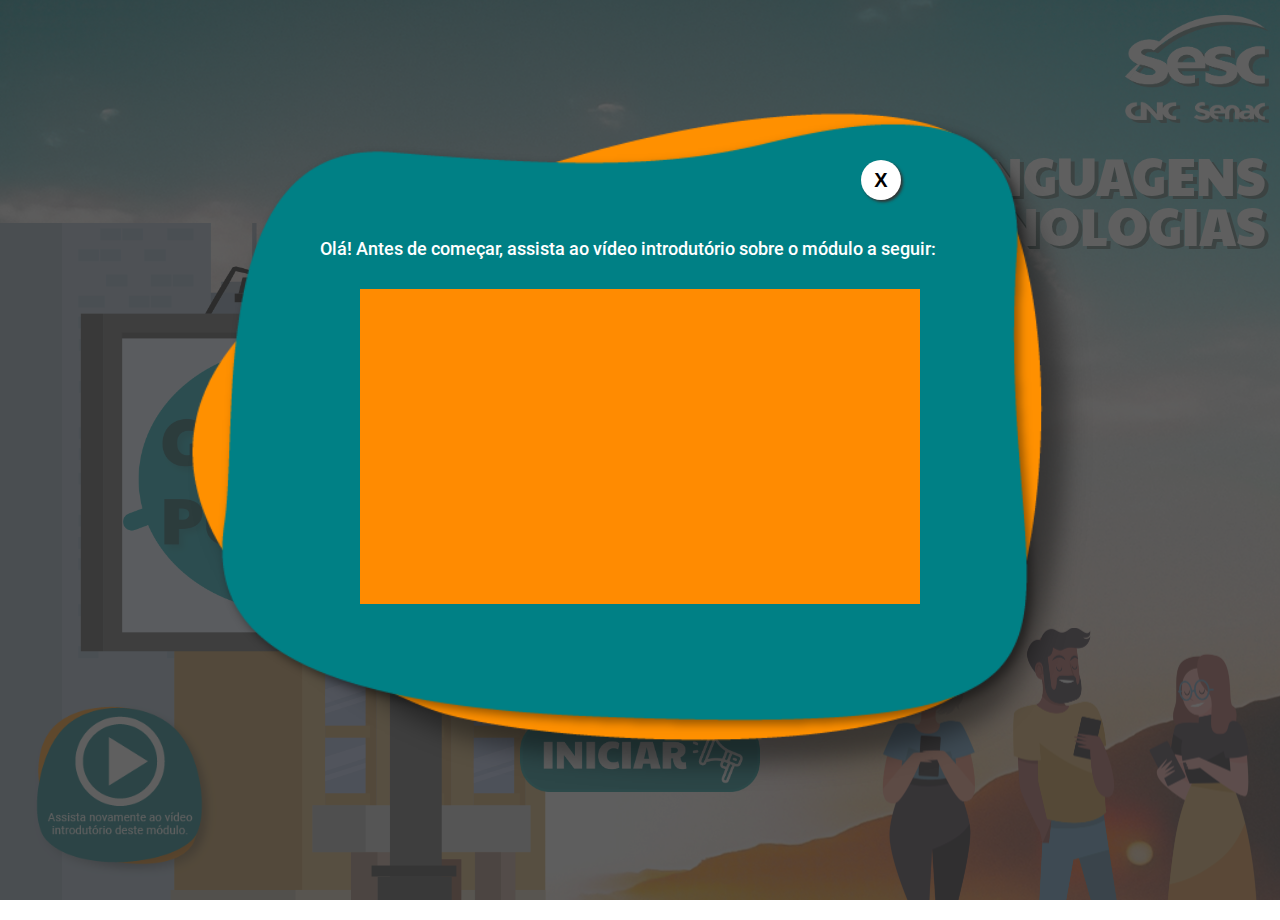
<file: index.html>
<!DOCTYPE html>
<html lang="en">
<head>
  <meta charset="UTF-8">
  <meta http-equiv="X-UA-Compatible" content="IE=edge">
  <meta name="viewport" content="width=device-width, initial-scale=1.0">
  <link rel="stylesheet" href="assets/css/preloader.css">
  <link rel="stylesheet" href="capa/hover.css">
  <link rel="stylesheet" href="capa/style.css">
  <title>Gênero publicitário</title>
</head>
<body>
  <div class="preloader">
    <div class="anim"></div>
    <h1>Aguarde enquanto o conteúdo é carregado.</h1>
  </div>

  <div class="capa">
    <div title="GÊNERO PUBLICITÁRIO" class="img-titulo"></div>
    <div title="Sesc CNC Senac" class="logo_sesc"></div>
    <div class="titulo_area">Linguagens<br>e suas tecnologias</div>
    <div class="img-personagens"></div>
    <a href="conteudo/index.html" class="btn-iniciar" title="INICIAR"></a>
    <div class="botao-video">
      <!--<p>Assista novamente ao vídeo<br> introdutório deste módulo:</p>-->
      <div class="video-pq"></div>
    </div>
  </div>

  <div class="backdrop">
    <div class="modal-video">
      <div class="wrapper">
        <button id="fechar-video">X</button>
        <p>Olá! Antes de começar, assista ao vídeo introdutório sobre o módulo a seguir:</p>

        <!-- Classe 'video-youtube' já ajustada ao layout. Manter ao colocar o link, retirando apenas o 'background-color' no css -->
        <iframe class="video-youtube no-print" src="https://www.youtube.com/embed/RJSR7qDV1FQ?si=wqYjMibRPUyY3fiH" title="YouTube video player" frameborder="0" allow="accelerometer; autoplay; clipboard-write; encrypted-media; gyroscope; picture-in-picture" allowfullscreen></iframe>
        <div class="sr-only">
          <p>
            Olá, estudante do Sesc EAD EJA! Seja bem-vindo à área de Linguagens e suas Tecnologias. Confira o que você aprenderá neste módulo. </p>
            <p>Vamos estudar o gênero publicitário, seus conceitos e suas representações, e vamos ver também a publicidade e a propaganda, entendendo melhor seus valores e seus sentidos. </p>
            <p>Siga conosco nesta caminhada. Até a próxima! </p>
          
        </div>
      </div>
    </div>
  </div>

  <script src="assets/js/jquery-3.6.0.min.js"></script>
  <script src="capa/index.js"></script>
</body>
</html>
</file>
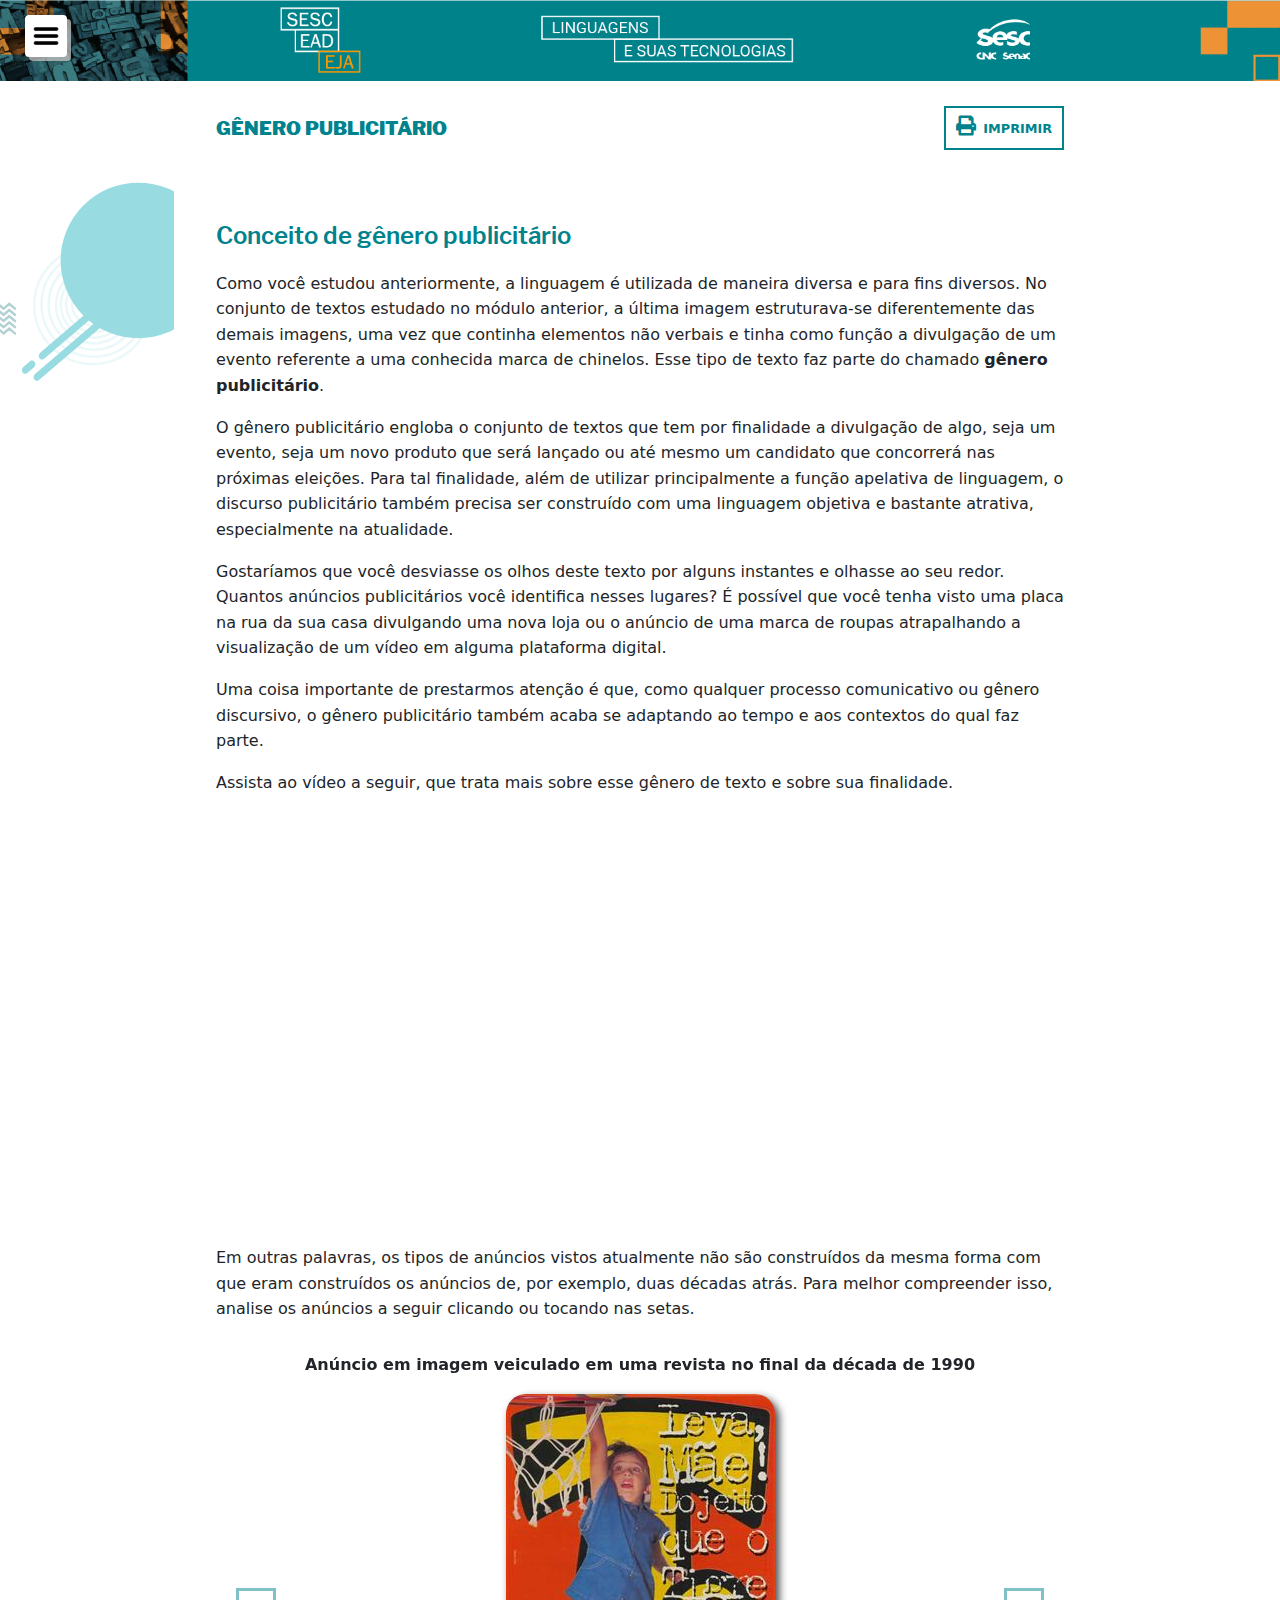
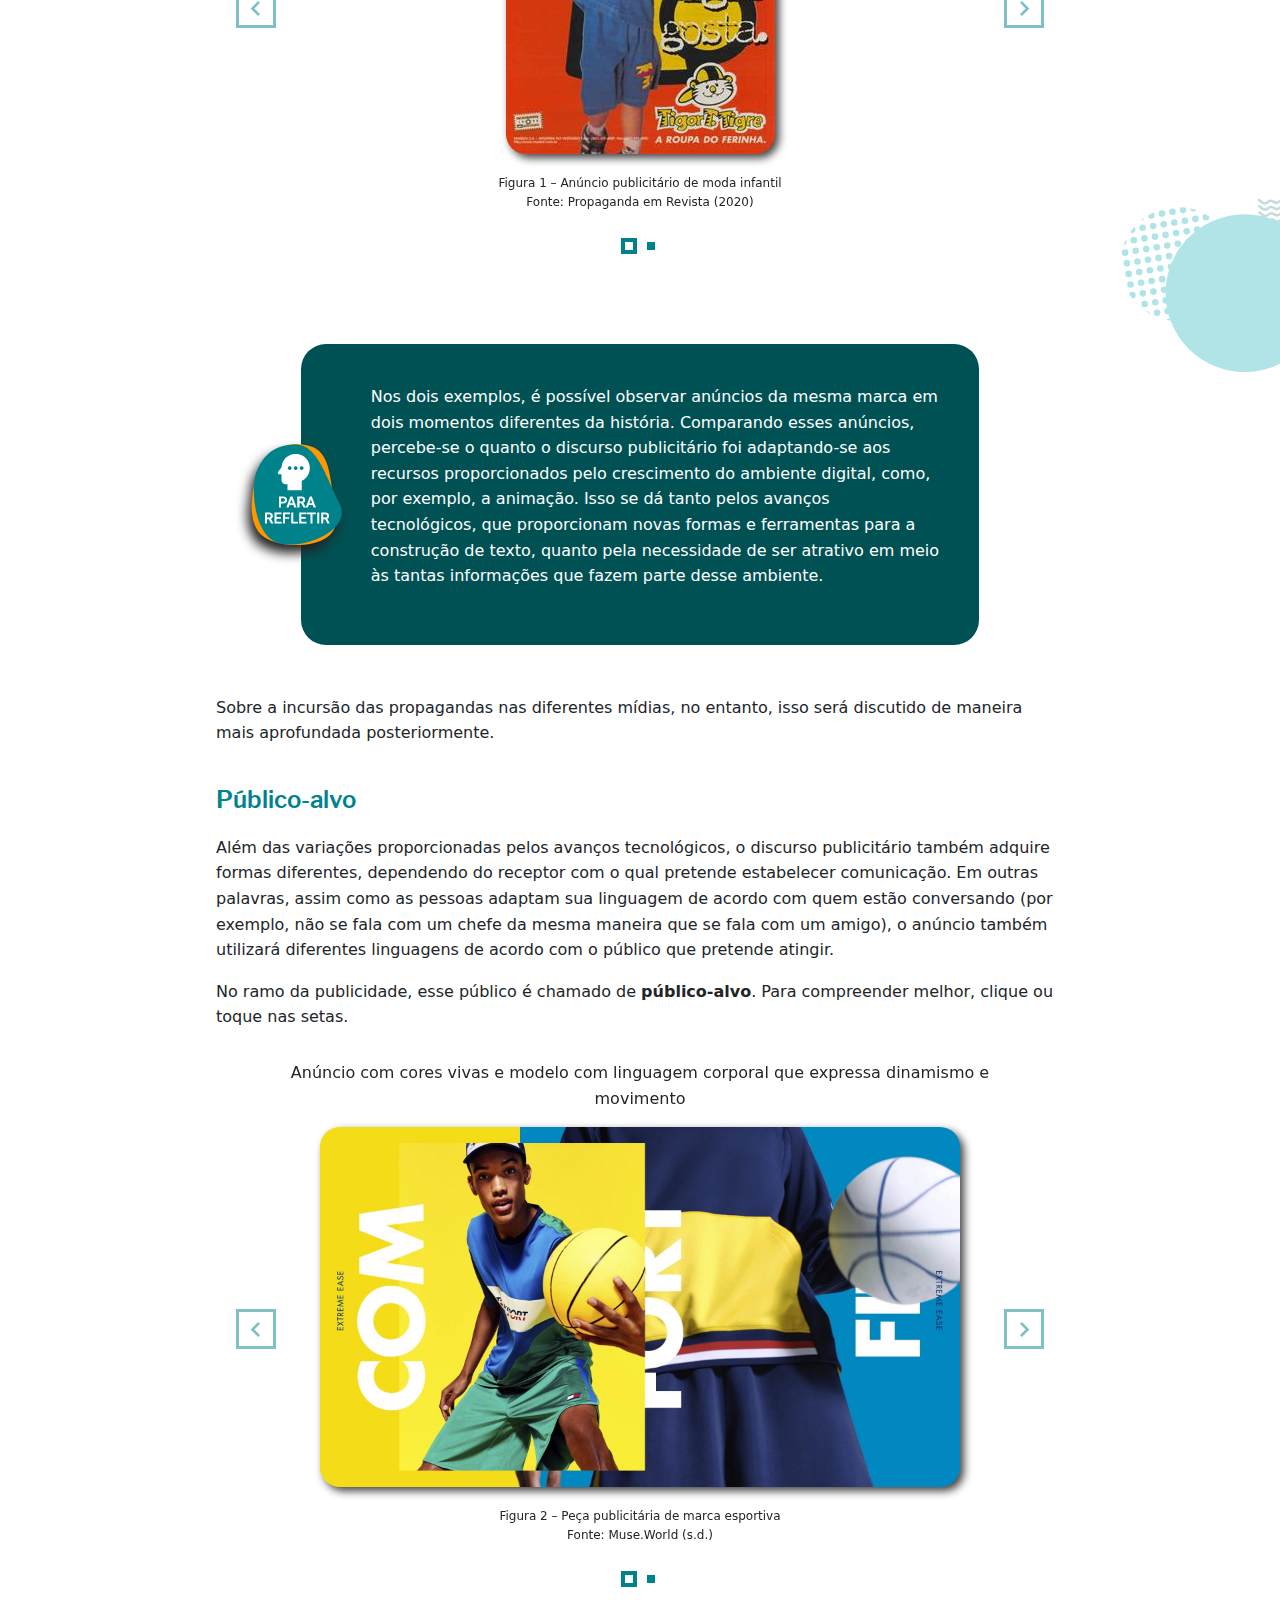
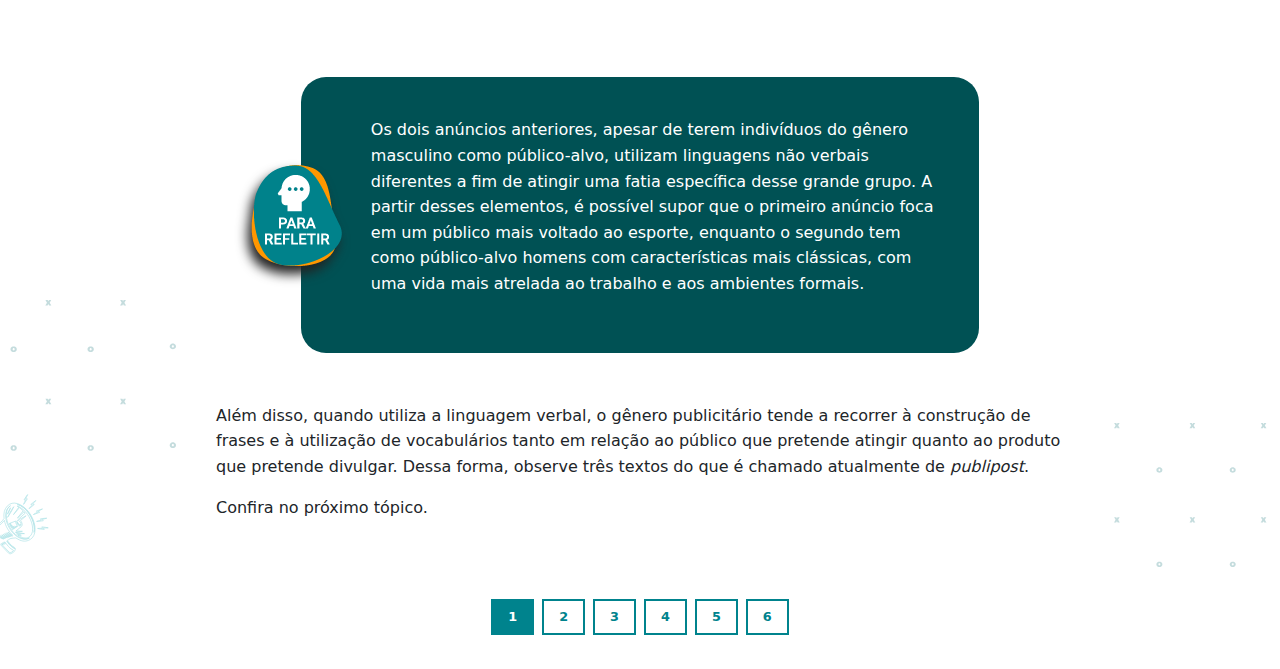
<file: conteudo/index.html>
<!DOCTYPE html>
<html lang="pt-br">

<head>
  <title>Gênero publicitário</title>
  <!-- Required meta tags -->
  <meta charset="utf-8" />
  <meta name="viewport" content="width=device-width, initial-scale=1, shrink-to-fit=no" />
  <link rel="stylesheet" href="assets/css/preloader.css" />
  <link rel="stylesheet" href="assets/bootstrap/bootstrap.min.css" />
  <link rel="stylesheet" href="assets/css/animate.min.css" />
  <link rel="stylesheet" href="assets/fa/css/all.min.css" />
  <link rel="stylesheet" href="assets/css/template.css" />
  <link rel="stylesheet" href="assets/print/print.css" />
  <link rel="stylesheet" href="assets/css/aos.css" />
  <link rel="stylesheet" href="assets/css/custom.css" />
</head>

<body class="bg-sesc">
  <div class="preloader">
    <div class="anim"></div>
    <h1>Aguarde enquanto o conteúdo é carregado.</h1>
  </div>

  <img src="assets/img/logo_sesc_horizontal.svg" id="marcadaguaLogo" />

  <header id="topo" class="sesc no-print">
    <div class="dropdown">
      <button class="btn dropdown-toggle" type="button" data-bs-toggle="dropdown" aria-expanded="false">
      </button>
      <ul class="dropdown-menu">
        <li><a class="dropdown-item" href="?page=1"><i class="fa-solid fa-angle-right"></i> Conceito de
            gênero publicitário </a>
        </li>
        <li><a class="dropdown-item" href="?page=2"><i class="fa-solid fa-angle-right"></i>
            <em>Publipost</em></a></li>
        <li><a class="dropdown-item" href="?page=3"><i class="fa-solid fa-angle-right"></i> Variações
            linguísticas na língua inglesa</a></li>
        <li><a class="dropdown-item" href="?page=4"><i class="fa-solid fa-angle-right"></i> Publicidade e
            propaganda: valores e representações</a></li>
        <li><a class="dropdown-item" href="?page=5"><i class="fa-solid fa-angle-right"></i> Encerramento
          </a></li>
        <li><a class="dropdown-item" href="?page=6"><i class="fa-solid fa-angle-right"></i> Referências</a></li>
    </div>

    <img src="assets/img/cabecalho/cabecalho.png" class="d-none d-lg-block img-fluid" alt="" />
  </header>

  <section id="booklet">
    <header class="titulo-conteudo mb-0 print">
      <div class="container" style="padding-top: 1px">
        <h1 id="nome-curso" class="only-print">Linguagens e suas Tecnologias </h1>
        <h1 id="nome-curso" class="d-none print mt-0 text-center w-100">
          Gênero publicitário
        </h1>
        <div class="row g-0 pb-4 pt-4">
          <div class="col-9 d-flex flex-column justify-content-center align-items-start">
            <h2 id="titulo-header">Gênero publicitário</h2>
          </div>
          <div class="col-3 d-flex flex-column justify-content-center align-items-end">
            <button data-pdf="true" name="button" class="bt-print bto-imprimir no-print">
              <i class="fas fa-print"></i> imprimir
            </button>
          </div>
        </div>
      </div>
    </header>

    <section class="paginas">
      <!-- Conceito de gênero publicitário -->
      <div class="pagina pg1">
        <div class="container">
          <!-- Elementos da página -->

          <img src="images/bg_esq1.svg" class="pg1-bg_esq1 no-print" aria-hidden="true">
          <img src="images/bg_esq3.svg" class="pg1-bg_esq3 no-print" aria-hidden="true">
          <img src="images/bg_dir2.svg" class="pg1-bg_dir2 no-print" aria-hidden="true">
          <img src="images/bg_dir4.svg" class="pg1-bg_dir4 no-print" aria-hidden="true">

          <div class="only-print">
            <p>Olá, estudante do Sesc EAD EJA!</p>
            <p>
              Seja bem-vindo ao módulo 2 da área de Linguagens e suas
              Tecnologias. <span class="no-print">O vídeo a seguir mostrará, de forma resumida, o
                assunto deste módulo.</span>
            </p>
            <p>
              Neste módulo, estudaremos o gênero publicitário, seu conceito e
              suas representações. Além disso, também vamos estudar a
              publicidade e a propaganda com relação aos seus valores e às
              suas representações.
            </p>
            <p>Siga conosco nesta caminhada. Até a próxima!</p>
          </div>

          <h3>Conceito de gênero publicitário</h3>

          <p>
            Como você estudou anteriormente, a linguagem é utilizada de
            maneira diversa e para fins diversos. No conjunto de textos
            estudado no módulo anterior, a última imagem estruturava-se
            diferentemente das demais imagens, uma vez que continha elementos
            não verbais e tinha como função a divulgação de um evento
            referente a uma conhecida marca de chinelos. Esse tipo de texto
            faz parte do chamado <strong>gênero publicitário</strong>.
          </p>
          <p>
            O gênero publicitário engloba o conjunto de textos que tem por
            finalidade a divulgação de algo, seja um evento, seja um novo
            produto que será lançado ou até mesmo um candidato que concorrerá
            nas próximas eleições. Para tal finalidade, além de utilizar
            principalmente a função apelativa de linguagem, o discurso
            publicitário também precisa ser construído com uma linguagem
            objetiva e bastante atrativa, especialmente na atualidade.
          </p>
          <p>
            Gostaríamos que você desviasse os olhos deste texto por alguns
            instantes e olhasse ao seu redor. Quantos anúncios publicitários
            você identifica nesses lugares? É possível que você tenha visto
            uma placa na rua da sua casa divulgando uma nova loja ou o anúncio
            de uma marca de roupas atrapalhando a visualização de um vídeo em
            alguma plataforma digital.
          </p>
          <p>
            Uma coisa importante de prestarmos atenção é que, como qualquer
            processo comunicativo ou gênero discursivo, o gênero publicitário
            também acaba se adaptando ao tempo e aos contextos do qual faz
            parte.
          </p>
          <p class="no-print">
            Assista ao vídeo a seguir, que trata mais sobre esse gênero de
            texto e sobre sua finalidade.
          </p>



          <iframe class="video-youtube no-print" width="560" height="315"
            src="https://www.youtube.com/embed/P9F0N9xhIEs?si=TOWvhl-Vyhe2xopA" title="YouTube video player"
            frameborder="0"
            allow="accelerometer; autoplay; clipboard-write; encrypted-media; gyroscope; picture-in-picture"
            aria-hidden="true" allowfullscreen>
          </iframe>

          <!-- acessivel do video -->
          <div class="visually-hidden print">
            <p>
              Com certeza você já deve ter assistido àqueles comerciais que
              são transmitidos entre os programas de televisão. E
              possivelmente algum deles já despertou o seu interesse, não é
              mesmo? Parte desse interesse vem das imagens que aparecem no
              comercial e outra parte vem da narração, do texto que é falado
              durante o comercial.
            </p>
            <p>
              Pois bem, a soma entre a linguagem não verbal das imagens e a
              linguagem verbal do texto narrado constitui o texto
              publicitário.
            </p>
            <p>
              O texto do gênero publicitário é utilizado para a divulgação de
              eventos, produtos, serviços, entre outras tantas ideias que o
              comercial quer nos vender. Assim, além de usar uma função
              apelativa da linguagem, o discurso publicitário deve ser
              construído com uma linguagem objetiva e atrativa, principalmente
              agora, que os textos são mais curtos e diretos.
            </p>
            <p>Vamos fazer um exercício:</p>
            <p>
              Pare de olhar para tela agora e olhe para o ambiente ao seu
              redor, sua casa, através de sua janela... Quantos anúncios
              publicitários você consegue identificar?
            </p>
            <p>
              Alguns exemplos são anúncios na rua sobre produtos ou serviços;
              um vídeo publicitário que passa antes do vídeo que você quer
              assistir; banners com produtos que podem ser úteis mostrados nos
              sites que você acessa. Tudo isso faz parte do gênero
              publicitário, que, assim como em tudo na história da humanidade,
              vem evoluindo com o passar dos anos, adaptando-se aos tempos e
              aos contextos aos quais estão inseridos dentro da evolução
              humana.
            </p>
          </div>
          <!-- acessivel do video -->

          <p>
            Em outras palavras, os tipos de anúncios vistos atualmente não são
            construídos da mesma forma com que eram construídos os anúncios
            de, por exemplo, duas décadas atrás. Para melhor compreender isso,
            analise <span class="no-print">os anúncios a seguir clicando ou tocando nas setas.</span>
            <span class="only-print" aria-hidden="true">as imagens a seguir:</span>
          </p>

          <!-- carrosel -->
          <div id="carouselId" class="carousel slide sesc no-print d-none d-sm-block" data-bs-ride="">
            <div class="carousel-inner" role="listbox">
              <div class="carousel-item active">
                <p>
                  <b>Anúncio em imagem veiculado em uma revista no final da
                    década de 1990</b>
                </p>
                <figure>
                  <img class="carousel__img" src="images/figura-1.jpeg" class="img-fluid" alt="First slide" />
                  <figcaption>
                    Figura 1 – Anúncio publicitário de moda infantil <br />
                    Fonte: Propaganda em Revista (2020)
                  </figcaption>
                </figure>
              </div>
              <div class="carousel-item">
                <p>
                  <b>Publicação em GIF, retirada do <i>site</i> Milled Brands,
                    um portal <i>on-line</i>, no ano de 2020</b>
                </p>
                <figure>
                  <img class="carousel__img" src="images/figura-2.gif" class="img-fluid" alt="Second slide" />
                  <!--
                                    <figcaption>
                                        Figura 2 – Anúncio publicitário digital de marca infantil <br>
                                        Fonte: Milled Brands (2020)
                                    </figcaption>
                                    -->
                </figure>
              </div>
            </div>
            <button class="carousel-control-prev" type="button" data-bs-target="#carouselId" data-bs-slide="prev">
              <span class="carousel-control-prev-icon" aria-hidden="true"></span>
              <span class="visually-hidden">Anterior</span>
            </button>
            <button class="carousel-control-next" type="button" data-bs-target="#carouselId" data-bs-slide="next">
              <span class="carousel-control-next-icon" aria-hidden="true"></span>
              <span class="visually-hidden">Próximo</span>
            </button>
            <ol class="carousel-indicators">
              <li data-bs-target="#carouselId" data-bs-slide-to="0" class="active"></li>
              <li data-bs-target="#carouselId" data-bs-slide-to="1"></li>
            </ol>
          </div>
          <!-- /carrosel -->
          <div class="d-block d-sm-none no-print" aria-hidden="true">
            <div>
              <p>
                Anúncio veiculado em uma revista no final da década de 1990
              </p>
              <p class="no-print">
                Toque na imagem para ampliá-la em uma nova aba.
              </p>
              <figure>
                <a href="images/figura-1.jpeg" target="_blank">
                  <img class="carousel__img" src="images/figura-1.jpeg" class="img-fluid" alt="First slide" />
                </a>
                <figcaption>
                  Figura 1 – Anúncio publicitário de moda infantil <br />
                  Fonte: Propaganda em Revista (2020)
                </figcaption>
              </figure>
            </div>
            <div>
              <p>Publicação em um portal <em>on-line </em>no ano de 2020</p>
              <p class="no-print">
                Toque na imagem para ampliá-la em uma nova aba.
              </p>
              <figure>
                <a href="images/figura-2.gif" target="_blank">
                  <img class="carousel__img" src="images/figura-2.gif" class="img-fluid" alt="Second slide" />
                </a>
                <!--
                                <figcaption>
                                    Figura 2 – Anúncio publicitário digital de marca infantil <br>
                                    Fonte: Milled Brands (2020)
                                </figcaption>
                                -->
              </figure>
            </div>
          </div>
          <!-- acessivel carrossel -->
          <div class="acessivel print">
            <h4>Anúncio em imagem veiculado em uma revista no final da década de 1990</h4>
            <figure>
              <img class="carousel__img" src="images/figura-1.jpeg" alt="" />
              <figcaption>
                Figura 1 – Anúncio publicitário de moda infantil <br />
                Fonte: Propaganda em Revista (2020)
              </figcaption>
            </figure>
            <p class="no-print">
              Anúncio publicitário de marca de roupas. A imagem tem um fundo
              de cor laranja, com uma letra “t” em tamanho grande, na cor
              amarela e com bordas pretas. No centro da imagem, há um menino
              tentando alcançar uma cesta de basquetebol. Ele usa uma bermuda
              e um colete jeans azul. No canto inferior direito, há o desenho
              estilizado de um tigre e os dizeres “Tigor T. Tigre: A Roupa do
              Ferinha
            </p>
            <h4>Publicação em GIF, retirada do site Milled Brands, um portal <i>on-line</i>, no ano de 2020</h4>
            <figure>
              <img class="carousel__img" src="images/figura-2.gif" alt="" />
              <!--
                            <figcaption>
                                Figura 2 – Anúncio publicitário digital de marca infantil <br>
                                Fonte: Milled Brands (2020)
                            </figcaption>
                            -->
            </figure>
            <p class="no-print">
              Anúncio de uma promoção. A imagem tem o fundo formado com linhas
              irregulares nas cores amarela, roxa, rosa e azul. Em forma de
              animação, cinco garrafas de plástico com os dizeres “TGR” na cor
              amarela surgem de maneira ordenada. Na parte superior, é
              possível ler os dizeres “Ganhe um mimo incrível para presentear
              alguém especial no momento do reencontro!”. Abaixo disso, em
              tamanho menor, é possível ler “Na compra de um item da marca
              LOVit, você ganha uma garrafa com adesivos personalizáveis do
              Tigor para presentear”. Na parte inferior, há uma forma
              arredondada na cor amarela com a palavra “Quero” e, abaixo
              disso, em fonte na cor roxa, os dizeres “Aproveite e garanta
              itens funcionais e divertidos para completar o presente.
            </p>
          </div>
          <!-- /acessivel carrossel -->

          <div class="caixa icone refletir">
            <p>
              Nos dois exemplos, é possível observar anúncios da mesma marca
              em dois momentos diferentes da história. Comparando esses
              anúncios, percebe-se o quanto o discurso publicitário foi
              adaptando-se aos recursos proporcionados pelo crescimento do
              ambiente digital, como, por exemplo, a animação. Isso se dá
              tanto pelos avanços tecnológicos, que proporcionam novas formas
              e ferramentas para a construção de texto, quanto pela
              necessidade de ser atrativo em meio às tantas informações que
              fazem parte desse ambiente.
            </p>
          </div>

          <p>
            Sobre a incursão das propagandas nas diferentes mídias, no
            entanto, isso será discutido de maneira mais aprofundada
            posteriormente.
          </p>

          <h3>Público-alvo</h3>

          <p>
            Além das variações proporcionadas pelos avanços tecnológicos, o
            discurso publicitário também adquire formas diferentes, dependendo
            do receptor com o qual pretende estabelecer comunicação. Em outras
            palavras, assim como as pessoas adaptam sua linguagem de acordo
            com quem estão conversando (por exemplo, não se fala com um chefe
            da mesma maneira que se fala com um amigo), o anúncio também
            utilizará diferentes linguagens de acordo com o público que
            pretende atingir.
          </p>

          <p>
            No ramo da publicidade, esse público é chamado de
            <b>público-alvo</b>. Para compreender melhor, <span class="no-print">clique ou toque nas
              setas.</span> <span class="only-print" aria-hidden="true">observe as imagens a seguir:</span>
          </p>

          <!-- carrosel -->
          <div id="carouselId2" class="carousel slide sesc no-print d-none d-sm-block" data-bs-ride="">
            <div class="carousel-inner" role="listbox">
              <div class="carousel-item active">
                <p>
                  Anúncio com cores vivas e modelo com linguagem corporal que
                  expressa dinamismo e movimento
                </p>
                <figure>
                  <a href="images/figura-3.jpeg" target="_blank">
                    <img class="carousel__img" src="images/figura-3.jpeg" class="img-fluid" alt="First slide" />
                  </a>
                  <figcaption>
                    Figura 2 – Peça publicitária de marca esportiva <br />
                    Fonte: Muse.World (s.d.)
                  </figcaption>
                </figure>
              </div>
              <div class="carousel-item">
                <p>
                  Anúncio construído a partir de tons mais neutros, com
                  modelos em uma postura mais reta e elegante
                </p>
                <figure>
                  <a href="images/figura-4.jpeg" target="_blank">
                    <img class="carousel__img" src="images/figura-4.jpeg" class="img-fluid" alt="Second slide" />
                  </a>
                  <figcaption>
                    Figura 3 – Peça publicitária de moda masculina <br />
                    Fonte: Dazed (s.d.)
                  </figcaption>
                </figure>
              </div>
            </div>
            <button class="carousel-control-prev" type="button" data-bs-target="#carouselId2" data-bs-slide="prev">
              <span class="carousel-control-prev-icon" aria-hidden="true"></span>
              <span class="visually-hidden">Anterior</span>
            </button>
            <button class="carousel-control-next" type="button" data-bs-target="#carouselId2" data-bs-slide="next">
              <span class="carousel-control-next-icon" aria-hidden="true"></span>
              <span class="visually-hidden">Próximo</span>
            </button>
            <ol class="carousel-indicators">
              <li data-bs-target="#carouselId2" data-bs-slide-to="0" class="active"></li>
              <li data-bs-target="#carouselId2" data-bs-slide-to="1"></li>
            </ol>
          </div>
          <!-- /carrosel -->
          <div class="d-block d-sm-none no-print" aria-hidden="true">
            <p>
              Anúncio com cores vivas e modelo com linguagem corporal que
              expressa dinamismo e movimento
            </p>
            <figure>
              <a href="images/figura-3.jpeg" target="_blank">
                <img class="carousel__img" src="images/figura-3.jpeg" class="img-fluid" alt="First slide" />
              </a>
              <figcaption>
                Figura 2 – Peça publicitária de marca esportiva <br />
                Fonte: Muse.World (s.d.)
              </figcaption>
            </figure>
            <p>
              Anúncio construído a partir de tons mais neutros, com
              modelos em uma postura mais reta e elegante
            </p>
            <figure>
              <a href="images/figura-4.jpeg" target="_blank">
                <img class="carousel__img" src="images/figura-4.jpeg" class="img-fluid" alt="Second slide" />
              </a>
              <figcaption>
                Figura 3 – Peça publicitária de moda masculina <br />
                Fonte: Dazed (s.d.)
              </figcaption>
            </figure>
          </div>
          <!-- acessivel carrossel -->
          <div class="acessivel print">
            <h4>Anúncio com cores vivas e modelo com linguagem corporal que expressa dinamismo e movimento</h4>
            <figure>
              <img class="carousel__img" src="images/figura-3.jpeg" class="img-fluid" alt="First slide" />
              <figcaption>
                Figura 2 – Peça publicitária de marca esportiva <br />
                Fonte: Muse.World (s.d.)
              </figcaption>
            </figure>
            <p class="no-print">
              Peça publicitária de uma marca de roupas. O anúncio tem o fundo
              nas cores amarela e azul. É possível ver, ao fundo, a silhueta
              de um homem segurando uma bola branca de basquete. À frente, na
              parte esquerda, há uma forma retangular na cor amarela e, dentro
              dela, é possível ver um homem jovem, de camiseta azul, bermuda
              verde e boné branco, segurando uma bola de basquete amarela. No
              sentido vertical, ao longo da imagem, estão distribuídos os
              dizeres “com”, “fort” e “fit” (“Comfort Fit”).
            </p>
            <h4>Anúncio construído a partir de tons mais neutros, com modelos em uma postura mais reta e elegante</h4>
            <figure>
              <img class="carousel__img" src="images/figura-4.jpeg" class="img-fluid" alt="Second slide" />
              <figcaption>
                Figura 3 – Peça publicitária de moda masculina <br />
                Fonte: Dazed (s.d.)
              </figcaption>
            </figure>
            <p class="no-print">
              O anúncio tem como fundo uma parede na cor bege, em que algumas
              partes da pintura estão descascadas. Na frente dela, há três
              homens enfileirados. O da direita veste um terno cinza com
              padronagem xadrez. O do meio, um terno azul e o da direita veste
              um terno bege com camisa azul.
            </p>
          </div>
          <!-- /acessivel carrossel -->

          <div class="caixa icone refletir">
            <p>
              Os dois anúncios anteriores, apesar de terem indivíduos do
              gênero masculino como público-alvo, utilizam linguagens não
              verbais diferentes a fim de atingir uma fatia específica desse
              grande grupo. A partir desses elementos, é possível supor que o
              primeiro anúncio foca em um público mais voltado ao esporte,
              enquanto o segundo tem como público-alvo homens com
              características mais clássicas, com uma vida mais atrelada ao
              trabalho e aos ambientes formais.
            </p>
          </div>
          <p>
            Além disso, quando utiliza a linguagem verbal, o gênero
            publicitário tende a recorrer à construção de frases e à
            utilização de vocabulários tanto em relação ao público que
            pretende atingir quanto ao produto que pretende divulgar. Dessa
            forma, observe três textos do que é chamado atualmente de
            <em>publipost</em>.
          </p>
          <p>Confira no próximo tópico.</p>
        </div>
      </div>

      <!-- Publipost -->
      <div class="pagina pg2">
        <div class="container">

          <img src="images/bg_esq1_pg2.svg" class="pg2-bg_esq1 no-print" aria-hidden="true">
          <img src="images/bg_esq3_pg2.svg" class="pg2-bg_esq3 no-print" aria-hidden="true">
          <img src="images/bg_dir2_pg2.svg" class="pg2-bg_dir2 no-print" aria-hidden="true">

          <h3><i>Publipost</i></h3>
          <p>
            O <i>publipost</i> é um gênero comum nos ambientes virtuais. Ainda
            inserido dentro do ramo publicitário, o <i>publipost</i> utiliza
            as redes sociais e a figura dos chamados <i>influencers</i> para a
            divulgação de um produto ou de uma ideia. Por causa dessa mídia, a
            utilização de uma linguagem menos formal e mais adequada ao
            interlocutor é mais facilmente identificada, diferentemente dos
            anúncios que utilizam as mídias mais tradicionais, como, por
            exemplo, revistas e jornais.
          </p>
          <p class="no-print" aria-hidden="true">
            Clique ou toque para ver alguns exemplos de <i>publiposts</i> e
            suas características:
          </p>
          <p class="only-print">
            Veja a seguir alguns exemplos de <em>publiposts</em> e suas
            características:
          </p>

          <div class="btns-publi flex no-print" aria-hidden="true">
            <div class="btns-publi__btn--one" data-bs-toggle="modal" data-bs-target="#modal-publi-1">
              <p class="btn-0">
                #Publi – <em>Influencer</em> <br />
                masculino
              </p>
            </div>
            <div class="btns-publi__btn--two" data-bs-toggle="modal" data-bs-target="#modal-publi-2">
              <p class="btn-0">
                #Publi – <em>Influencer</em> <br />
                feminina
              </p>
            </div>
          </div>
          <div class="sr-only print">
            <h4><i>Publipost</i> de um <i>influencer</i> masculino</h4>
            <p>
              <em>Post</em> feito por um indivíduo do sexo masculino
              divulgando uma barra proteica. Na publicação, ele utiliza frases
              mais curtas, construídas basicamente com substantivos e verbos.
            </p>
            <figure>
              <img src="images/figura-5.png" alt="" />
              <figcaption>
                Figura 5 – <em>Publipost </em>de um
                <em>influencer</em> masculino – Barra de proteína <br />
                Fonte: Scoppetta (2022)
              </figcaption>
            </figure>
            <p class="no-print">
              <em>Layout</em> da rede social Instagram. Na parte de cima, no
              formato circular, é possível ver o avatar do perfil junto aos
              dizeres “abnerscopetta”. Abaixo, a foto de um homem branco, de
              barba, usando óculos escuros e boné cinza. Ele veste uma
              camiseta branca lisa e segura uma barra de proteína, cuja
              embalagem é verde-limão e na qual é possível ler, em fonte na
              cor branca, o nome da marca “Bold”. Abaixo da foto consta o
              texto “Onda, verão e torta de limão. @boldsnack é sabor. Bold é
              proteína. Bold Salva. Aproveite meu cupom de desconto:
              #scoppettaindicabold” e as hashtags “#bold #boldsnacks
              #barradeproteina #proteina #tortadelimao #publi”.
            </p>
            <h4><i>Publipost</i> de uma <i>influencer</i> feminina</h4>
            <p>
              A publicação utiliza expressões mais próximas à língua falada,
              como no uso de mais vogais na palavra “apaixonadaaaa” e nas
              formas diminutivas como “ligadinhas”.
            </p>
            <figure>
              <img src="images/figura-6.png" alt="" />
              <figcaption>
                Figura 6 – <em>Publipost</em> de uma
                <em>influencer</em> feminina – Creme facial <br />Fonte:
                Cabral (2022)
              </figcaption>
            </figure>

            <p class="no-print">
              Descrição da imagem: Layout da rede social Instagram. Na parte
              superior da imagem, é possível ver o avatar do perfil
              acompanhado dos dizeres “lorranecabral”. Abaixo, consta a foto
              de uma mulher loira, com os cabelos presos em um “rabo de
              cavalo”. Ela veste uma blusa na cor roxa e está deitada em uma
              cama branca. Junto a ela está uma caixa branca, na qual é
              possível ler, em fonte cuja cor segue um degradê das cores rosa
              e roxo, os dizeres “Skin Booster”. A foto consta como “curtida”
              por várias pessoas e, na descrição, contém o seguinte texto:
            </p>
            <p class="no-print">“Quem aí ama ter a pele com aspecto mais jovem?</p>
            <p class="no-print">Pois o Skin Booster chegou!</p>
            <p class="no-print">- Diminui rugas de expressão;</p>
            <p class="no-print">- Aumenta firmeza da pele;</p>
            <p class="no-print">- Tem efeito preenchedor e muito mais…</p>
            <p class="no-print">
              Já estou apaixonadaaaa, vou testar essa semana e postar tudo nos
              stories… Fiquem ligadinhas.”
            </p>
            <p class="no-print">
              Constam ainda, na imagem, as hashtags “#lifting
              #cuidadoscomapele #pele #publi”.
            </p>
          </div>

          <p>
            Em 2017, uma pesquisadora da Universidade Federal do Rio de
            Janeiro fez um estudo comparando as diferentes formas de utilizar
            a linguagem em redes sociais pelos usuários dos gêneros masculino
            e feminino. Ela constatou, em sua pesquisa, que os diferentes
            gêneros têm escolhas de vocabulário e de construção de frases um
            tanto diferentes uns dos outros, como, por exemplo:
          </p>

          <div class="cards flex" aria-hidden="true">
            <div class="cards__card">
              <figure><img src="images/card-1.png" alt="" /></figure>
            </div>
            <div class="cards__card">
              <figure><img src="images/card-2.png" alt="" /></figure>
            </div>
          </div>
          <div class="sr-only">
            <p><strong>Homens</strong></p>
            <p>
              Linguagem menos rebuscada, porém mais monitorada e conservadora.
            </p>
            <p><strong>Mulheres</strong></p>
            <p>Linguagem mais inovadora e desapegada dos padrões formais.</p>
          </div>

          <p>
            Tal fato não significa, no entanto, que existam diferenças
            biológicas entre homens e mulheres que possam interferir na
            maneira com que os diferentes grupos utilizam a linguagem, e sim o
            quanto as questões culturais influenciam na maneira com que as
            pessoas se comunicam.
          </p>

          <p>
            Em outras palavras, na sociedade atual, que costuma educar homens
            e mulheres a partir de valores diferentes, bem como espera um
            papel social dos indivíduos a partir da diferença de gênero, é
            comum que tais fatores favoreçam a utilização de diferentes formas
            de linguagem de um grupo ou de outro.
          </p>

          <p>
            Isso fica mais explícito quando se observa que ambas as postagens
            buscam divulgar produtos que fazem parte dos
            <span class="tooltip-eja" data-bs-toggle="tooltip" data-bs-html="true"
              title="Estereótipo – es·te·re·ó·ti·po <br>
                        sm <br>
                        [...]<br>
                        <br>4 FIG Aquilo que se amolda a um padrão fixo ou geral. 
                        <br>5 FIG Esse padrão formado de ideias preconcebidas, resultado da falta de conhecimento geral sobre determinado assunto. 
                        <br>6 FIG Imagem, ideia que categoriza alguém ou algo com base apenas em falsas generalizações, expectativas e hábitos de julgamento. (MICHAELIS, 2022)">
              estereótipos</span>
            sociais de gênero, como a musculação para o público masculino e os
            produtos voltados à beleza para o público feminino.
          </p>
          <p class="visually-hidden print">
            Estereótipo – es·te·re·ó·ti·po <br />
            sm <br />
            [...] <br />
            4 FIG Aquilo que se amolda a um padrão fixo ou geral. <br />
            5 FIG Esse padrão formado de ideias preconcebidas, resultado da
            falta de conhecimento geral sobre determinado assunto. <br />
            6 FIG Imagem, ideia que categoriza alguém ou algo com base apenas
            em falsas generalizações, expectativas e hábitos de julgamento.
            (MICHAELIS, 2022)
          </p>

          <div class="caixa icone importante">
            <p>
              Essas diferentes formas de se utilizar a linguagem são chamadas
              de <strong>variação linguística</strong>. Quando essas variações
              ocorrem a partir dos diferentes grupos sociais, como homens e
              mulheres, por exemplo, elas são chamadas de
              <strong>variação social</strong> ou pela nomenclatura bem mais
              complicada de <strong>variação diastrática</strong>.
            </p>
          </div>

          <p>
            Esse tipo de variação também pode ser observado no seguinte
            exemplo.
          </p>

          <p class="no-print">
            Clique ou toque para visualizar
            o conteúdo.
          </p>

          <div class="btns-publi flex no-print">
            <div class="btns-publi__btn--trhee" data-bs-toggle="modal" data-bs-target="#modal-publi-3">
              <p class="btn-0">
                #Publi com variações <br />
                social e linguística
              </p>
            </div>
          </div>
          <div class="sr-only print">
            <h5>
              <em>Publipost</em> de <em>influencer</em> masculino com
              variações social e linguística
            </h5>
            <p>
              Este exemplo diverge dos já citados estereótipos de gênero,
              tanto por ser um usuário do gênero masculino fazendo a
              divulgação de um produto de beleza quanto pela linguagem
              utilizada. Diferentemente do exemplo anterior, o autor do texto
              utiliza uma variação mais inovadora e aproximada da língua
              falada, com diversas referências aos chamados <em>memes</em> da
              rede social, como, por exemplo, a frase “a @sallve me fez botar
              um cropped e reagir” e a utilização de vários pontos de
              exclamação. Além disso, o autor utiliza palavras no diminutivo,
              como “toalhinha lindinha” e “produtinhos”, e também a expressão
              “segura essa marimba”, bastante utilizada na chamada linguagem
              pajubá, um repertório de vocábulos utilizados por certas
              parcelas do grupo LGBTQIA+.
            </p>
            <figure>
              <img src="images/figura-7a.png" alt="" />
              <figcaption>
                Figura 6 – <em>Publipost</em> de <em>influencer</em> masculino
                – Produtos de beleza <br />
                Fonte: Kabraw (2022)
              </figcaption>
            </figure>
            <!-- acessivel -->
            <div class="sr-only no-print">
              <p>
                Layout da rede social Instagram. Na parte superior, é possível
                ver o avatar do perfil ao lado da palavra “_kabraw”. Abaixo,
                há a foto de um homem jovem, vestindo um boné cinza e uma
                camiseta sem mangas na cor branca. Seu corpo está curvado para
                frente e ele faz um bico com a boca, como se estivesse
                mandando um beijo. Em suas mãos está uma caixa de papelão, na
                qual é possível ler, em fonte na cor preta, as palavras
                “Sallve para você”. A foto consta como “curtida” por várias
                pessoas e, na descrição, contém o seguinte texto:
              </p>
              <p>“O recebido de MILHÕES.</p>
              <p>
                A @sallve me fez botar um cropped e reagir!!! (Ou seria uma
                toalha de rosto? Arrasta pra ver haha)
              </p>
              <p>
                Recebi o Antiatrito, o Limpador Facial, o Antioxidante
                Hidratante, o Protetor Solar FPS 60 - UVA/UVB, e essa
                toalhinha lindinha!
              </p>
              <p>
                Achou que tinha acabado? Pois segura essa marimba: TENHO CUPOM
                DE DESCONTO PRA VOCÊ! Só colocar #30KABRAW lá no site da
                @sallve que você ganha R$30,00 OFF na primeira compra acima de
                149,00, e já tem frete grátis pra compras acima de 109,00! A
                @sallve serviu e serviu com vontade!!!
              </p>
              <p>
                Corre nos meus stories que expliquei pra que serve cada
                produtinho que eu recebi, e deixei o link pra você já ir
                direto pro site encher seu carrinho com as maravilhas da
                @sallve! E tudo vegano tá??? @luisamell fica até orgulhosa!!!
              </p>
              <p>
                @sallve obrigado demais pela confiança, espero que nos vejamos
                bastante por aqui!
              </p>
              <p>Me conta aqui quais são os seus preferidos da @sallve?.”</p>
              <p>
                Na imagem, ainda constam as hashtags “#sallve #sallvebeauty
                #kabraw #publi #publicidade #beauty #beleza”.
              </p>
            </div>
            <!-- /acessivel -->
          </div>

          <p>
            Mais uma vez, você pôde notar exemplos das várias formas com que
            diferentes grupos sociais utilizam a linguagem ou, de maneira mais
            simplificada, a <strong>variação social</strong>. No entanto, não
            é apenas a partir dos diferentes grupos sociais que a utilização
            da língua portuguesa acaba se modificando.
            <span class="no-print">Clique ou toque e observe os exemplos a seguir:</span>
          </p>



          <div class="btns-publi flex no-print">
            <div class="btns-publi__btn--four" data-bs-toggle="modal" data-bs-target="#modal-publi-4">
              <p class="btn-0">#Publi com variação geográfica – Nordeste</p>
            </div>
            <div class="btns-publi__btn--five" data-bs-toggle="modal" data-bs-target="#modal-publi-5">
              <p class="btn-0">#Publi com variação geográfica – Sul</p>
            </div>
          </div>
          <div class="sr-only print">
            <h5><em>Publipost</em> com variação geográfica – Nordeste</h5>
            <p>
              Neste exemplo, Juliette Freire, influenciadora paraibana e que
              participou do <em>reality show</em> BBB (Big Brother Brasil),
              está fazendo a divulgação de uma coleção de maquiagens da marca
              Avon. Perceba que, apesar de manter seu discurso bastante
              adequado à norma padrão da língua portuguesa, Juliette utiliza a
              palavra “amostrada”, que faz parte do vocabulário bastante
              utilizado na região Nordeste do país.
            </p>
            <figure>
              <img src="images/figura-8.png" alt="" />
              <figcaption>
                Figura 7 – <em>Publipost</em> com vocabulário da região
                Nordeste do Brasil <br />
                Fonte: Freire (2022)
              </figcaption>
            </figure>
            <!-- acessivel -->
            <div class="sr-only no-print">
              <p>
                <em>Layout </em>da rede social Instagram. Na parte superior,
                vemos o avatar do perfil ao lado do nome “juliette”, bem como
                os dizeres “Parceria paga com avonbrasil”. Abaixo, há a imagem
                de uma mulher branca, com cabelos longos e castanhos, vestindo
                uma blusa na cor rosa. O fundo da imagem também está na cor
                rosa. A foto consta como “curtida” por várias pessoas e, na
                descrição, contém o seguinte texto:
              </p>
              <p>
                “Foi aqui que pediram tutorial de maquiagem? Ouvi dizer que
                tem gente com saudade! Vem ver os detalhes da Coleção Bonita!
                Os meus produtos preferidos da @avonbrasil em uma edição
                exclusiva e limitada e ainda aprender a fazer uma make toda
                amostrada. #publicidade.”
              </p>
            </div>
            <!-- acessivel -->
          </div>
          <div class="sr-only print">
            <h5><em>Publipost </em>com variação geográfica – Sul</h5>
            <p>
              Neste exemplo, o <em>publipost</em> é feito pelo perfil do
              programa de rádio gaúcho Pretinho Básico. Nele, o autor do texto
              utiliza a expressão “guris”, variante da região para a palavra
              “garotos”, além de empregar a segunda pessoa do plural na
              expressão “teu filme favorito”, uma construção sintática também
              bastante característica do Rio Grande do Sul.
            </p>
            <figure>
              <img src="images/figura-9.png" alt="" />
              <figcaption>
                Figura 8 – <em>Publipost</em> com vocabulário da região Sul do
                Brasil <br />
                Fonte: Programa Pretinho Básico (2022)
              </figcaption>
            </figure>
            <!-- acessivel -->
            <div class="sr-only no-print">
              <p>
                Layout da rede social Instagram. Na parte superior, é possível
                ver o avatar do perfil ao lado do nome “pretinho básico” e dos
                dizeres “Parceria paga com biscoitos_zeze”. Abaixo, é possível
                ver uma imagem com fundo preto e contorno verde. No centro da
                imagem, lê-se, em fonte na cor branca, os dizeres “Filmes para
                assistir” e, na cor verde, os dizeres “com Zezé”. Abaixo
                disso, há três formas triangulares na cor verde e o logo da
                marca Zezé, nas cores vermelha, marrom e branca.
              </p>
              <p>
                A foto consta como “curtida” por várias pessoas e, na
                descrição, contém o seguinte texto:
              </p>
              <p>
                “Um filminho é bom, mas acompanhado de Zezé fica melhor ainda!
                Os guris lançaram o combo deles, e agora a gente quer saber o
                teu. Qual produto Zezé combina mais com teu filme favorito?”
              </p>
              <p>
                No texto ainda constam as hashtags “#publi #biscoitoszezé
                #humor #redeatlantida”.
              </p>
            </div>
            <!-- /acessivel -->
          </div>

          <p>
            Nos exemplos anteriores, é possível observar a utilização da
            linguagem em <i>publiposts</i> por usuários de diferentes localidades do
            país. Este tipo de variação, que ocorre de acordo com a localidade
            dos falantes, é chamado de <strong>variação geográfica</strong> ou
            <strong>diatópica</strong>.
          </p>

          <p class="no-print">
            O vídeo a seguir explica o motivo da ocorrência deste tipo de
            variação:
          </p>

          <iframe class="video-youtube no-print" width="560" height="315"
            src="https://www.youtube.com/embed/3v-G3MhdWb8?si=NJyuFJeL04WcMAET" title="YouTube video player"
            frameborder="0"
            allow="accelerometer; autoplay; clipboard-write; encrypted-media; gyroscope; picture-in-picture"
            aria-hidden="true" allowfullscreen>
          </iframe>
          <!-- acessivel do video -->
          <div class="sr-only print">
            <p>
              Isso acontece porque o Brasil é um país de uma grande extensão
              territorial. Dessa forma, uma vez que a linguagem vai se
              desenvolvendo e se modificando a partir das necessidades
              comunicacionais dos falantes, é natural que pessoas de
              diferentes regiões geográficas tenham necessidades diferentes em
              relação ao uso da linguagem.
            </p>
            <p>
              Consequentemente, apesar de todos no Brasil terem a língua
              portuguesa como língua oficial (o que permite que um falante do
              Rio Grande do Sul consiga compreender o discurso de alguém
              nascido na Paraíba), existem palavras e gírias específicas de
              cada região, como podemos observar na figura, em que cada estado
              do Brasil está representado por uma expressão idiomática
              utilizada na região.
            </p>
          </div>
          <!-- acessivel do video -->

          <p>
            Portanto, a linguagem modifica-se continuamente a partir das
            diferentes necessidades dos falantes. Essas necessidades são o
            principal motivador para os processos de variação linguística, que
            não são exclusividade da língua portuguesa. Em outros idiomas,
            também é possível perceber variações que ocorrem a partir dos
            diferentes grupos sociais e dos diferentes espaços geográficos.
          </p>

          <p><strong>Vamos praticar?</strong></p>

          <p>Observe a imagem:</p>
          <figure>
            <img src="images/figura9.jpeg" class="img-fluid d-block mx-auto" />
            <figcaption>
              Figura 9 – Campanha de conscientização quanto ao uso de celular
              na direção <br />
              Fonte: Prefeitura de Santos (SP) (2019)
            </figcaption>
          </figure>
          <p class="sr-only no-print">
            Carro batido e amassado e a seguinte frase: “aquela mensagem não
            vale o risco”. Junto há uma descrição que diz “Motorista usando o
            celular enquanto dirige é uma das maiores causas de acidentes no
            Brasil. A mensagem pode chegar ao destino, mas o remetente não”.
          </p>

          <div class="esquemaDaBru">
            <p class="enunciado">
              Considerando o que foi estudado no decorrer deste módulo a
              respeito dos elementos verbais e não verbais do anúncio publicitário,
              é possível afirmar que a expressão “não tem preço” é utilizada com qual intuito?
            </p>
            <button class="alt-c btn-sesc no-print" title="alternativa: ">
              <span>a)</span> Alertar sobre os perigos de utilizar o celular
              enquanto se dirige.
            </button>
            <button class="alt-e btn-sesc no-print" title="alternativa: ">
              <span>b)</span> Defender a necessidade da utilização de
              navegadores por GPS para chegar ao destino correto.
            </button>
            <button class="alt-e btn-sesc no-print" title="alternativa: ">
              <span>c)</span> Informar os benefícios da tecnologia para o
              trânsito.
            </button>
            <div class="feedbacks">
              <p class="f-positivo text-success mt-2 mb-2 animate__animated animate__shakeY" style="display: none">
                <i class="fas fa-check"></i> Parabéns! Sua resposta está
                correta.
              </p>
              <p class="f-negativo text-danger mt-2 mb-2 animate__animated animate__shakeX" style="display: none">
                <i class="fas fa-times"></i> Os elementos não verbais da
                campanha são mais comumente associados a aplicativos de
                mensagens instantâneas e não a navegadores por GPS.
              </p>
              <p class="f-negativo text-danger mt-2 mb-2 animate__animated animate__shakeX" style="display: none">
                <i class="fas fa-times"></i> A associação que a campanha faz
                entre a utilização de celulares e acidentes de trânsito
                demonstra que o intuito da peça não é informar sobre os
                benefícios da tecnologia nesse contexto.
              </p>
            </div>
            <div class="only-print">
              <p>
                a) Alertar sobre os perigos de utilizar o celular enquanto se
                dirige. <br />
                b) Defender a necessidade da utilização de navegadores por GPS
                para chegar ao destino correto. <br />
                c) Informar os benefícios da tecnologia para o trânsito.
              </p>
              <p>Gabarito: A</p>
            </div>
          </div>
        </div>
      </div>

      <!-- Variações linguísticas na língua inglesa -->
      <div class="pagina pg3">
        <img src="images/bg_esq1_pg3.svg" class="pg3-bg_esq1 no-print" aria-hidden="true">
        <img src="images/bg_dir2_pg3.svg" class="pg3-bg_dir2 no-print" aria-hidden="true">
        <img src="images/bg_esq3_pg3.svg" class="pg3-bg_esq3 no-print" aria-hidden="true">
        <img src="images/bg_dir4_pg3.svg" class="pg3-bg_dir4 no-print" aria-hidden="true">
        <div class="container">

          <h3>Variações linguísticas na língua inglesa</h3>

          <div class="reflexao no-print" aria-hidden="true">
            <figure>
              <img src="images/ilustra-reflexao.png" alt="" />
            </figure>
          </div>

          <p class="sr-only no-print">
            Durante uma aula de língua inglesa, a teacher (professora)
            solicita uma pesquisa a respeito das variações linguísticas dentro
            do gênero publicitário. Para atender a essa pesquisa,
            primeiramente será preciso compreender de que forma as variações
            linguísticas se apresentam com maior frequência.
          </p>

          <div class="caixa icone refletir only-mobile">
            <p>
              Durante uma aula de língua inglesa, a
              <em>teacher</em> (professora) solicita uma pesquisa a respeito
              das variações linguísticas dentro do gênero publicitário. Para
              atender a essa pesquisa, primeiramente será preciso compreender
              de que forma as variações linguísticas se apresentam com maior
              frequência.
            </p>
          </div>

          <p>
            Em sequência, essas variações linguísticas serão apresentadas
            especificamente dentro do gênero publicitário.
          </p>

          <p>
            Quando se fala em variação linguística, na língua inglesa, a
            percepção maior que se tem é sobre os diferentes sotaques
            presentes dentro de um mesmo país e, quando se compara um país com
            outro também falante da língua inglesa como primeiro idioma, além
            da diferença maior no sotaque, haverá também a
            <strong>variação na grafia</strong> das palavras. Como visto, a
            origem da língua inglesa foi na Europa e, desde o seu princípio,
            essa língua recebeu palavras e expressões dos diferentes povos que
            a utilizavam para se comunicar.
          </p>

          <p>
            Avançando um pouco na história da colonização, um fato importante
            também é a emigração de europeus para os Estados Unidos em busca
            de uma nova oportunidade. Essa emigração ocorre por razões tanto
            políticas quanto religiosas, entre outras. Quando chegam aos EUA,
            precisam estabelecer relações com os povos que lá habitavam. Sendo
            assim, a língua inglesa passa a receber “adaptações” em prol da
            boa comunicação, recebendo novas palavras (<em>new words), expressões (expressions</em>) e sotaques
            (<em>accents</em>).
          </p>

          <div class="caixa icone exemplo">
            <p>
              No Brasil, embora todas as pessoas sejam falantes fluentes do
              português, percebe-se a variação do sotaque e do vocabulário
              utilizados em diferentes regiões. Um exemplo dessa variação são
              as palavras “aipim”, “mandioca” e “macaxeira”, que são as três
              diferentes formas de nomear o mesmo alimento.
            </p>
          </div>

          <p>
            Depois de compreender o motivo das variações linguísticas,
            descubra a seguir as variações linguísticas do inglês<span class="d-inline d-lg-none">:</span>
            <span class="d-none d-lg-inline no-print" aria-hidden="true">passando o mouse sobre as
              regiões com alfinetes:</span>
          </p>

          <!-- Image Map Generated by http://www.image-map.net/ -->
          <!--
            <div class="map-img no-print my-5">
              <img id="mymap" src="images/mapa/mapa.png" usemap="#image-map" />

              <map name="image-map">
                <area
                  class="pin-inglaterra"
                  alt="Inglaterra"
                  title="Inglês britânico"
                  coords="405,162,407,152,403,142,385,106,397,103,423,153,417,160"
                  shape="poly"
                />
                <area
                  class="pin-eua"
                  alt="UYSA"
                  title="Inglês canadense"
                  coords="113,168,69,127,69,86,102,86,111,53,179,31,254,10,271,16,226,62,270,95,261,124,294,169,264,182,225,182,188,163"
                  shape="poly"
                />
                <area
                  class="pin-canada"
                  alt="Canada"
                  title=" Inglês americano"
                  coords="247,183,226,185,188,166,113,172,61,126,63,88,13,82,10,103,11,128,42,128,111,185,146,235,182,258,201,264"
                  shape="poly"
                />
                <area
                  class="pin-nz"
                  alt="New Zeland"
                  title="Inglês neozelandês"
                  coords="833,425,812,410,808,391,831,397,844,391,862,404,844,418"
                  shape="poly"
                />
                <area
                  class="pin-irlanda"
                  alt="Irish"
                  title=" Inglês irlandês"
                  coords="399,157,405,149,398,146,363,128,356,138,371,150"
                  shape="poly"
                />
                <area
                  class="pin-af"
                  alt="South"
                  title="Inglês sul-africano"
                  coords="435,406,462,378,500,351,507,362,484,391"
                  shape="poly"
                />
                <area
                  class="pin-india"
                  alt="Indian"
                  title=" Inglês indiano"
                  coords="623,290,606,258,592,242,598,216,620,210,649,212,661,236,657,255"
                  shape="poly"
                />
              </map>
            </div>
            -->

          <!-- Painel Mapa -->
          <div id="painel-mapa" class="painel-mapa no-print" aria-hidden="true">
            <div class="btn-paises btn-africano"></div>
            <div class="btn-paises btn-britanico"></div>
            <div class="btn-paises btn-canadense"></div>
            <div class="btn-paises btn-indiano"></div>
            <div class="btn-paises btn-ingles01"></div>
            <div class="btn-paises btn-ingles02"></div>
            <div class="btn-paises btn-irlandes"></div>
            <div class="btn-paises btn-neozelandes"></div>
            <div id="div-tooltip">
              <p id="texto-tooltip"></p>
            </div>
          </div>

          <div class="sr-only print">
            <p>Mapa do mundo mostrando os países com variações do inglês.</p>
            <img src="images/mapa/mapa.svg" class="img-fluid mx-auto mb-4" />
            <table class="mx-auto" aria-hidden="true">
              <tbody>
                <tr>
                  <td>British english</td>
                  <td>Inglês britânico</td>
                </tr>
                <tr>
                  <td>American english</td>
                  <td>Inglês americano</td>
                </tr>
                <tr>
                  <td>Canadian english</td>
                  <td>Inglês canadense</td>
                </tr>
                <tr>
                  <td>New Zealand english</td>
                  <td>Inglês neozelandês</td>
                </tr>
                <tr>
                  <td>Irish english</td>
                  <td>Inglês irlandês</td>
                </tr>
                <tr>
                  <td>South Africa english</td>
                  <td>Inglês sul-africano</td>
                </tr>
                <tr>
                  <td>Indian english</td>
                  <td>Inglês indiano</td>
                </tr>
              </tbody>
            </table>
          </div>
          <div class="d-block d-lg-none no-print" aria-hidden="true">
            <img src="images/Mob_mapa.png" class="img-fluid mx-auto my-4 d-block" />
          </div>

          <p>
            Para apresentar a variação linguística no vocabulário, confira um
            comparativo com algumas palavras (<em>words</em>) utilizadas no
            inglês americano (<em>american english</em>) e no inglês britânico
            <em>(british english</em>), mas que se referem ao mesmo símbolo
            linguístico.
          </p>

          <div class="table-responsive no-print">
            <table class="sesc w-100">
              <tr>
                <th class="text-center">
                  <img src="images/bandeira1.png" class="mx-auto img-fluid mb-2" />
                  <br /><em>USA English </em>(inglês americano)
                </th>
                <th class="text-center">
                  <img src="images/bandeira2.png" class="mx-auto img-fluid mb-2" />
                  <br /><em>British English</em> (inglês britânico)
                </th>
                <th class="text-center">
                  <img src="images/bandeirabrasil.jpg" class="mx-auto img-fluid mb-2" />
                  <br /><em>Portuguese</em> (português brasileiro)
                </th>
              </tr>
              <tr>
                <td><em>Appartment</em></td>
                <td><em>Flat</em></td>
                <td>Apartamento</td>
              </tr>
              <tr>
                <td><em>Sidewalk</em></td>
                <td><em>Pavement</em></td>
                <td>Calçada</td>
              </tr>
              <tr>
                <td><em>Truck</em></td>
                <td><em>Lorry</em></td>
                <td>Caminhão</td>
              </tr>
              <tr>
                <td><em>Lift</em></td>
                <td><em>Elevator</em></td>
                <td>Elevador</td>
              </tr>
              <tr>
                <td><em>Bathroom</em></td>
                <td><em>Toilet</em></td>
                <td>Banheiro</td>
              </tr>
              <tr>
                <td><em>Downtown</em></td>
                <td><em>City centre</em></td>
                <td>Centro da cidade</td>
              </tr>
              <tr>
                <td><em>Student</em></td>
                <td><em>Pupil</em></td>
                <td>Aluno</td>
              </tr>

              <tr>
                <td><em>Candy</em></td>
                <td><em>Sweets</em></td>
                <td>Balas</td>
              </tr>

              <tr>
                <td><em>Movie theater</em></td>
                <td><em>Cinema</em></td>
                <td>Cinema</td>
              </tr>
            </table>
          </div>
          <div class="table-responsive only-print">
            <table class="sesc">
              <tr>
                <td>
                  <em>USA English </em>(inglês americano)
                </td>
                <td>
                  <em>British English</em> (inglês britânico)
                </td>
                <td>Portuguese (português brasileiro)</td>
              </tr>

              <tr>
                <td><em>Appartment</em></td>
                <td><em>Flat</em></td>
                <td>Apartamento</td>
              </tr>

              <tr>
                <td><em>Sidewalk</em></td>
                <td><em>Pavement</em></td>
                <td>Calçada</td>
              </tr>

              <tr>
                <td><em>Truck</em></td>
                <td><em>Lorry</em></td>
                <td>Caminhão</td>
              </tr>

              <tr>
                <td><em>Lift</em></td>
                <td><em>Elevator</em></td>
                <td>Elevador</td>
              </tr>

              <tr>
                <td><em>Bathroom</em></td>
                <td><em>Toilet</em></td>
                <td>Banheiro</td>
              </tr>

              <tr>
                <td><em>Downtown</em></td>
                <td><em>City centre</em></td>
                <td>Centro da cidade</td>
              </tr>

              <tr>
                <td><em>Student</em></td>
                <td><em>Pupil</em></td>
                <td>Aluno</td>
              </tr>

              <tr>
                <td><em>Candy</em></td>
                <td><em>Sweets</em></td>
                <td>Balas</td>
              </tr>

              <tr>
                <td><em>Movie theater</em></td>
                <td><em>Cinema</em></td>
                <td>Cinema</td>
              </tr>
            </table>
          </div>

          <div class="caixa icone saiba-mais">
            <p><strong>Que tal conhecer mais algumas palavras?</strong></p>
            <p>
              Para mais informações, pesquise na Internet pelo título
              <strong>Conheça as Diferenças entre o Inglês Americano e o
                Britânico</strong>, que está disponível na página do <i>blog</i> do Enem.
            </p>
          </div>

          <h4 class="mb-4">Diferentes sotaques do inglês</h4>
          <p>
            Quanto ao sotaque (<em>accent</em>), é possível que você já tenha
            percebido quando determinada pessoa não pertence à sua região, não
            é mesmo? É possível compreender quando se fala com sotaque, mas
            não se deixa de notar essa diferença da linguagem entre as
            regiões. Porém, quando se trata de palavras utilizadas para nomear
            um mesmo objeto ou uma comida, isso já pode fazer com que o
            ouvinte não compreenda sobre o que se está falando.
          </p>

          <p class="no-print">
            Para conhecer os diferentes sotaques (<em>accents</em>) presentes
            no inglês,
            <span class="no-print" aria-hidden="true">clique ou toque nos botões e
            </span>
            ouça os diferentes áudios, que evidenciam a diferença entre as
            pronúncias norte-americana e britânica.
          </p>
          <p class="only-print" aria-hidden="true">
            Perceba como os diferentes sotaques (accents) evidenciam a diferença entre as pronúncias norte-americana e
            britânica.
          </p>
          <ul class="only-print" aria-hidden="true">
            <li><i>I drink water</i> (eu bebo água). </li>
            <li><i>See you later</i> (nos vemos mais tarde). </li>
          </ul>

          <div class="botoes-bandeiras no-print">
            <img src="images/audio-1.png" class="img-fluid botao1" data-bs-toggle="modal" data-bs-target="#audio-1"
              alt="" />
            <img src="images/audio-2.png" class="img-fluid botao1" data-bs-toggle="modal" data-bs-target="#audio-2"
              alt="" />
          </div>

          <p>
            A diferença de pronúncia apresentada nas palavras <em>water</em> e
            <em>later</em> é referente à pronúncia da letra “r”. No inglês
            norte-americano, a letra “r” é perceptível na pronúnci<em>a de water</em>
            /wc:tər/, já no inglês britânico, essa pronúncia não ocorre:
            /wc:tə/, assim como em <em>later</em> /lc:tər/ e /lc:tə/.
          </p>

          <h4 class="my-4">Variações utilizadas no gênero publicitário</h4>
          <p>
            Agora que você enriqueceu seu conhecimento a respeito de como
            essas variações, que são as mais marcantes, ocorrem na língua
            inglesa, conheça quais recursos, no tocante às variações
            linguísticas, são utilizados no gênero publicitário.
            <span class="no-print" aria-hidden="true">Clique ou toque nas setas e confira o anúncio a
              seguir:</span><span class="sr-only print">Observe o anúncio a seguir:</span>
          </p>

          <!-- carrosel -->
          <div id="carouselId4" class="carousel slide sesc d-none d-sm-block" data-bs-ride="">
            <div class="carousel-inner" role="listbox">
              <div class="carousel-item active">
                <p>Anúncio de calças em inglês americano</p>
                <figure>
                  <a href="images/figura-10.jpeg" target="_blank">
                    <img class="carousel__img" src="images/figura-10.jpeg" class="img-fluid" alt="First slide" />
                  </a>
                  <figcaption>
                    Figura 10 – Anúncio em inglês americano <br />
                    Fonte: Cision PR Newswire (2012)
                  </figcaption>
                </figure>
              </div>
              <div class="carousel-item">
                <p>Anúncio de calças em inglês britânico</p>
                <figure>
                  <a href="images/figura-11.png" target="_blank">
                    <img class="carousel__img" src="images/figura-11.png" class="img-fluid" alt="Second slide" />
                  </a>
                  <figcaption>
                    Figura 11 – Anúncio em inglês britânico <br />
                    Fonte: Advert Gallery (2019)
                  </figcaption>
                </figure>
              </div>
            </div>
            <button class="carousel-control-prev" type="button" data-bs-target="#carouselId4" data-bs-slide="prev">
              <span class="carousel-control-prev-icon" aria-hidden="true"></span>
              <span class="visually-hidden">Anterior</span>
            </button>
            <button class="carousel-control-next" type="button" data-bs-target="#carouselId4" data-bs-slide="next">
              <span class="carousel-control-next-icon" aria-hidden="true"></span>
              <span class="visually-hidden">Próximo</span>
            </button>
            <ol class="carousel-indicators">
              <li data-bs-target="#carouselId4" data-bs-slide-to="0" class="active"></li>
              <li data-bs-target="#carouselId4" data-bs-slide-to="1"></li>
            </ol>
          </div>
          <div class="d-block d-sm-none no-print" aria-hidden="true">
            <p>Anúncio de calças em inglês americano</p>
            <figure>
              <a href="images/figura-10.jpeg" target="_blank">
                <img class="carousel__img" src="images/figura-10.jpeg" class="img-fluid" alt="First slide" />
              </a>
              <figcaption>
                Figura 10 – Anúncio em inglês americano <br />
                Fonte: Cision PR Newswire (2012)
              </figcaption>
            </figure>
            <p>Anúncio de calças em inglês britânico</p>
            <figure>
              <a href="images/figura-11.png" target="_blank">
                <img class="carousel__img" src="images/figura-11.png" class="img-fluid" alt="Second slide" />
              </a>
              <figcaption>
                Figura 11 – Anúncio em inglês britânico <br />
                Fonte: Advert Gallery (2019)
              </figcaption>
            </figure>
          </div>
          <div class="sr-only no-print">
            <p>
              Anúncio, em inglês americano, de marca de calças, contendo a
              frase em laranja wear the pants Dockers (vista as calças
              Dockers). O modelo está caminhando em um gramado e, ao fundo da
              imagem, há alguns prédios.
            </p>
            <p>
              Anúncio, em inglês britânico, de marca de calça, contendo a
              frase em fundo vermelho e a escrita em branco jeans, shirts and
              trousers (jeans, camisetas e calças). O modelo está sentado em
              um cubo branco em um estúdio fotográfico.
            </p>
          </div>

          <p>
            Observa-se então o emprego de duas palavras, dentro do gênero
            publicitário, que variam linguisticamente por pertencerem a países
            distintos. Considerando a variedade de palavras distintas,
            compreende-se que, para cada uma, haverá a possibilidade de uso de
            uma ou outra, quando necessária essa utilização.
          </p>

          <p>
            Até aqui você estudou as características do gênero publicitário,
            bem como algumas diferentes linguagens utilizadas por determinados
            grupos de falantes.
          </p>
          <p>
            Isso tudo porque a língua é feita por pessoas, e pessoas são
            diferentes, com valores, crenças e ideologias diferentes. São
            esses valores e essas crenças que serão abordados a seguir.
          </p>

          <!--
                    <p>Confira o próximo módulo!</p>
                    <h3>Vamos exercitar</h3>
                    <p>Bom trabalho!</p>
                    -->
        </div>
      </div>

      <!-- Publicidade e propaganda: valores e representações -->
      <div class="pagina pg4">
        <img src="images/bg_esq1_pg4.svg" class="pg4-bg_esq1 no-print" aria-hidden="true">
        <img src="images/bg_dir2_pg4.svg" class="pg4-bg_dir2 no-print" aria-hidden="true">
        <img src="images/bg_esq3_pg4.svg" class="pg4-bg_esq3 no-print" aria-hidden="true">
        <img src="images/bg_esq4_pg4.svg" class="pg4-bg_esq4 no-print" aria-hidden="true">
        <img src="images/bg_dir5_pg4.png" class="pg4-bg_dir5 no-print" aria-hidden="true">
        <div class="container">
          <h3>Publicidade e propaganda: valores e representações</h3>
          <p>
            Antes de continuar seus estudos sobre linguagem, observe o texto a
            seguir, que foi veiculado na revista <em>O Cruzeiro</em>, no dia
            27 de setembro de 1930.
          </p>

          <figure class="view-desk">
            <img src="images/figura-12.jpeg" alt="" />
            <figcaption>
              Figura 12 – Anúncio antigo de um remédio chamado "Saúde da
              Mulher” <br />
              Fonte: Reis Jr. (s.d.) <br />
            </figcaption>
          </figure>

          <figure class="view-mobile no-print" aria-hidden="true">
            <p>Toque na imagem para ampliá-la em uma nova aba.</p>
            <a href="images/figura-12.jpeg" target="_blank"><img src="images/figura-12.jpeg" alt="" /></a>
            <figcaption>
              Figura 12 – Anúncio antigo de um remédio chamado "Saúde da
              Mulher” Fonte: Reis Jr. (s.d.) <br />
            </figcaption>
          </figure>

          <!-- acessivel -->
          <div class="sr-only no-print">
            <p>
              O anúncio é construído em tons de azul. Sobre o fundo claro, é
              possível ver uma mulher em trajes antigos com um giz na mão.
              Atrás dela está um quadro com os dizeres “7x12=?”. Ao centro da
              imagem, é possível ler o seguinte texto:
            </p>
            <p>
              “Faça a conta! São em numero de 7 por mez os dias que uma
              Senhora perde seu bem-estar quando soffre de irregularidades.
              Cada dia de soffrimento é dia perdido, é dia que não conta para
              a alegria de viver. Assim, ‘A Saude da Mulher’ que combate e
              evita os Incommodos e as Enfermidades Uterinas assegura o
              accrescimo de 7 dias por mez na existencia de uma Senhora.
            </p>
            <p>
              Faça a conta de quantos annos de vida representa para uma
              senhora o uso permanente do grande remedio.”
            </p>
            <p>
              Na parte inferior da imagem, é possível ler os dizeres “A Saude
              da Mulher” ao lado de uma representação do remédio anunciado.
            </p>
          </div>
          <!-- acessivel -->

          <p>
            Além da utilização de estilos de desenho e de fonte bastante
            diferentes daqueles utilizados atualmente, o que chama mais a
            atenção neste anúncio é a
            <strong>diferente grafia com que algumas palavras estão
              escritas</strong>. Isso acontece porque, como já explicado, a linguagem escrita é
            um código que, tal qual a linguagem falada, adapta-se
            continuamente aos novos contextos e às novas necessidades que
            surgem com o decorrer dos anos.
          </p>

          <p>
            Observe a seguir algumas das palavras presentes no anúncio que têm
            grafias diferentes das utilizadas hoje em dia, bem como a
            comparação com as ortografias consideradas corretas atualmente.
          </p>

          <figure class="view-desk">
            <img src="images/infografico1.png" alt="" />
          </figure>

          <figure class="view-mobile no-print" aria-hidden="true">
            <p>Toque na imagem para ampliá-la em uma nova aba.</p>
            <a href="images/infografico1.png" target="_blank"><img src="images/infografico1.png" alt="" /></a>
          </figure>

          <div class="sr-only no-print">
            <p>Ortografia antiga</p>
            <ul>
              <li>mez (com a letra z)</li>
              <li>soffrimento (com duas letras f)</li>
              <li>saude (sem acento)</li>
              <li>incommodos (com duas letras m)</li>
              <li>accrescimo (com duas letras c)</li>
              <li>existencia (sem acento gráfico na letra e)</li>
              <li>annos (com duas letras n)</li>
              <li>remedio (sem acento gráfico na letra e)</li>
            </ul>

            <p>Ortografia atual</p>
            <ul>
              <li>mês (com a letra s)</li>
              <li>sofrimento (com apenas uma letra f)</li>
              <li>saúde (com acento gráfico na letra u)</li>
              <li>incômodos (com acento gráfico na letra u)</li>
              <li>acréscimo (com acento gráfico na letra e)</li>
              <li>existência (com acento gráfico na letra e)</li>
              <li>anos (com apenas uma letra n)</li>
              <li>remédio (com acento gráfico na letra e)</li>
            </ul>
            <p>
              Comparação entre ortografia antiga e ortografia atual. Na
              ortografia antiga, mês está escrito com zê e sem acento; na
              ortografia atual, mês está escrito com esse e acento circunflexo
              na letra é. Na ortografia antiga, a palavra sofrimento está
              escrita com dois efes; na nova, com um efe somente. Na
              ortografia antiga, saúde está escrito sem acento agudo na letra
              u; na ortografia nova, saúde tem acento agudo na letra u. Na
              ortografia antiga, incômodos está escrito com duas letras eme;
              na ortografia nova, está escrito com apenas uma letra eme e
              acento circunflexo na primeira letra ó. Na ortografia antiga, a
              palavra acréscimo está escrita com dois cês; na ortografia nova,
              somente uma letra cê e acento agudo na letra é. Na ortografia
              antiga, a palavra existência não tem acento; na nova, tem acento
              circunflexo na segunda letra é. Na ortografia antiga, a palavra
              anos está escrita com duas letras ene; na nova, com apenas uma
              letra ene. Na ortografia antiga, a palavra remédio está escrita
              sem acento agudo; na nova, está escrita com acento agudo na
              segunda letra é.
            </p>
          </div>

          <p>
            Essas mudanças de ortografia são bastante comuns, não apenas em
            português, mas também em diferentes línguas ao redor do mundo. No
            entanto, não é apenas na linguagem escrita que a língua portuguesa
            sofreu alterações. Na linguagem falada, também houve alterações,
            como a expressão “vossa mercê”, por exemplo, que, com o tempo, foi
            modificada para “vosmecê”, para então se tornar “você” e, hoje,
            ser mais comumente utilizada, especialmente na linguagem informal,
            simplesmente como “cê”.
          </p>

          <p>
            Esse tipo de modificação também faz parte das
            <strong>variações linguísticas</strong> abordadas no capítulo
            anterior. Nesse caso específico, esse tipo de variação será
            chamado de <strong>variação histórica</strong> ou
            <strong>diacrônica</strong>.
          </p>

          <p>
            Considerando novamente o anúncio, no entanto, percebem-se
            elementos que pertencem ao gênero, como a utilização dos verbos no
            modo imperativo e a utilização da
            <strong>função apelativa</strong>. Mas, para além disso, é
            interessante observar, especialmente quando são analisados
            anúncios antigos, que, além de expressarem o objetivo de divulgar
            um produto ou uma ideia, também representam uma visão de mundo e
            os valores de uma época.
          </p>

          <div class="caixa icone exemplo">
            <p>
              Por exemplo, o anúncio antigo, veiculado na revista
              <em>O Cruzeiro</em>, pretende divulgar um remédio que promete
              atenuar os efeitos da menstruação.
              <strong>Perceba que, no entanto, a palavra “menstruação” não é
                utilizada em nenhum momento, sendo substituída por expressões
                como “incômodos” e “enfermidades uterinas”</strong>. Isso ocorre porque o tema “menstruação”, durante
              muito tempo,
              foi considerado um
              <span class="tooltip-eja" data-bs-toggle="modal" data-bs-target="#modal-tabu">tabu</span>
              na sociedade ocidental, algo compreendido como sujo, que não
              deveria ser discutido abertamente, tanto pelo preconceito
              enraizado contra os elementos pertencentes ao corpo feminino
              quanto pela ciência da época. Não é à toa, por exemplo, que foi
              apenas em 1985 (55 anos depois do anúncio mostrado acima e
              apenas 37 anos atrás) que a palavra “menstruação”
              (<em>period</em>, na língua inglesa) foi dita pela primeira vez
              na televisão estadunidense em um comercial estrelado pela atriz
              Courteney Cox.
            </p>
          </div>
          <div class="sr-only print">
            <h5>Tabu</h5>
            <p>
              Tabu – ta·bu
              <br />
              sm
            </p>
            <p>
              1 ANTROP Proibição de caráter religioso entre certos povos ou
              comunidades de contato com determinados objetos, animais,
              pessoas ou lugares, atribuindo-lhes caráter sagrado, impuro e
              perigoso, e que, se violada, pode atrair castigo de ordem
              sobrenatural ao culpado e à sua família.
            </p>
            <p>
              2 POR EXT Indivíduo, objeto, animal ou lugar sagrado, venerável
              ou temido, cujo contato é proibido: O candomblé tem muitos
              tabus.
            </p>
            <p>3 Escrúpulo infundado: É uma família cheia de tabus.</p>
            <p>
              4 Assunto sobre o qual não se pode falar devido aos valores
              sociais ou culturais.
            </p>
            <p>
              5 Pessoa da qual se deve manter distância, por motivos impostos
              pelos bons costumes.
            </p>
            <p>
              6 Restrição a certos comportamentos, vestuário, alimentos,
              formas de se expressar etc.: “Há um dizer, espécie de tabu
              alimentar, bastante disseminado: não se come bolo quente porque
              dá dor de barriga” (ARS). (MICHAELIS, 2022)
            </p>
          </div>

          <p>
            Dessa forma, quando o anúncio utiliza expressões e palavras que
            representam a palavra “menstruação”, mas que não utilizam o
            vocábulo em si a fim de atenuar o teor negativo que culturalmente
            essa palavra contém, ele está praticando o que é chamado de
            <strong>eufemismo</strong>.
          </p>

          <h3>O que é um eufemismo</h3>

          <p>
            Eufemismo é uma figura de linguagem utilizada para suavizar o peso
            cultural que uma palavra ou assunto tem na sociedade. Por exemplo,
            quando se usa a expressão “coisa ruim” para referir-se ao
            “demônio”, está sendo caracterizado um eufemismo. Da mesma forma,
            quando se diz a uma criança que alguém “foi para o céu e virou
            estrela”, referindo-se à morte de alguém, também está sendo
            empregado um eufemismo.
          </p>

          <div class="caixa">
            <p>
              Assim como em português, a língua inglesa também utiliza
              eufemismos. Porém, serão aqui chamados de
              <strong><em>euphemism</em></strong>.
            </p>
          </div>

          <p>
            Confira agora como, na língua inglesa, algumas mensagens podem ser
            amenizadas com o intuito de o falante não parecer rude.
          </p>

          <p>
            Primeiramente, perceba como se pode expressar a intenção de não
            ser indelicado(a) ou mal educado(a):
          </p>

          <ul>
            <li><em>Not being impolite</em> (não ser indelicado).</li>
            <li><em>Not being rude </em>(não ser mal-educado, grosseiro).</li>
          </ul>

          <figure class="view-desk">
            <img src="images/figura-13.jpg" alt="" />
            <figure>
              Figura 13 – Tirinha de Grand Avenue <br />
              Fonte: Thompson (2012)
            </figure>
          </figure>

          <figure class="view-mobile no-print" aria-hidden="true">
            <p>Toque na imagem para ampliá-la em uma nova aba.</p>
            <a href="images/figura-13.jpg" target="_blank"><img src="images/figura-13.jpg" alt="" /></a>
            <figure>
              Figura 13 – Tirinha de Grand Avenue <br />
              Fonte: Thompson (2012)
            </figure>
          </figure>

          <p>Tradução da imagem:</p>
          <p>
            Quadro 1 – Por que todos chamam os adultos de idosos ao invés de
            velhos?
          </p>
          <p>
            Quadro 2 – Provavelmente pela mesma razão de que todos chamam
            crianças como você de precoces ao invés de obnóxias (detestáveis).
          </p>

          <div class="sr-only no-print">
            <p>
              No quadro 1 há o diálogo entre uma criança e um idoso, no qual a
              criança pergunta por que a expressão senior citizen, que
              significa “pessoa com idade avançada”, é utilizado no lugar de
              old people, que significa “pessoas velhas”.
            </p>
            <p>
              No quadro 2, em resposta, o idoso explica dando o exemplo da
              utilização de precocious, que significa “precoce”, ao invés de
              obnoxious”, que significa “insuportável”, ao descreverem
              crianças que, normalmente, fazem perguntas consideradas, de
              certa forma, avançadas de acordo com a sua idade.
            </p>
          </div>

          <p>
            Na <em>comic strip</em> (tirinha) anterior, há o uso de
            <em>senior citizen</em> (cidadão com idade avançada) como
            referência a alguém com mais idade, ao invés de
            <em>old people</em> (pessoa velha). Para explicar à menina por
            qual razão o termo <em>senior citizen</em> foi utilizado, o senhor
            utiliza o uso da palavra <em>precocious</em> (precoce) ao invés de
            <em>obnoxious</em> (detestável), quando alguém se refere a
            crianças que fazem tal tipo de pergunta.
          </p>
          <p>
            <em>Let’s check some more examples</em>! (Vamos verificar mais
            alguns exemplos!)
          </p>

          <p class="no-print" aria-hidden="true">
            Clique ou toque nos botões para visualizar os exemplos.
          </p>
          <div aria-hidden="true" class="painel-exemplos no-print">
            <button class="btn-exemplos btn-exemplo01" data-bs-toggle="modal" data-bs-target="#modal-exe1"></button>
            <button class="btn-exemplos btn-exemplo02" data-bs-toggle="modal" data-bs-target="#modal-exe2"></button>
            <button class="btn-exemplos btn-exemplo03" data-bs-toggle="modal" data-bs-target="#modal-exe3"></button>
            <button class="btn-exemplos btn-exemplo04" data-bs-toggle="modal" data-bs-target="#modal-exe4"></button>
          </div>
          <!-- acessivel -->
          <div class="sr-only print">
            <p>Exemplo 1</p>
            <p>
              Quando se quer dizer a uma pessoa que ela está sendo afastada de
              suas funções ao invés de demitida, utiliza-se a expressão
              <em>let you</em> go ao invés de <em>fired</em>.
            </p>
            <p>
              <em><strong>Example</strong>: I am going to
                <strong>let you go</strong></em>
              (vou ter que deixá-lo ir).
            </p>
          </div>
          <div class="sr-only print">
            <p>Exemplo 2</p>
            <p>
              Quando alguém está desempregado, utiliza-se o termo
              <em>between jobs</em> (“entre trabalhos”, no caso o que tinha
              e o que está por vir) ao invés de
              <em>unemployed</em> (desempregado).
            </p>
            <p>
              <em><strong>Example</strong>: I am
                <strong>between jobs</strong></em>
              (estou entre um trabalho e outro).
            </p>
            <p>Você conhece aquela música tema de um dos filmes do Shrek?</p>

            <div class="flex">
              <p>🎵</p>
              <div>
                <p>
                  <em>Somebody once told me the world is gonna roll me</em>
                </p>
                <p><em>I ain’t the sharpest tool in the shed.</em></p>
              </div>
            </div>

            <p>
              No inglês, quando se diz que
              <em>somebody ain't the sharpest tool in the shade</em>,
              significa dizer que a pessoa não é esperta ou inteligente.
              Traduzindo, o sentido da frase presente na música seria “alguém
              um dia me disse que o mundo me engoliria por não ser esperto”.
              Menos “cruel”, não é mesmo?
            </p>
          </div>
          <div class="sr-only print">
            <p>Exemplo 3</p>
            <p>
              Outro exemplo de uso bastante comum é a expressão
              <em>passed away</em> ao invés de <em>died</em> para dizer que
              alguém morreu.
            </p>

            <p>
              <em><strong>Example</strong>: Ton’s grandma
                <strong>passed away</strong> last week</em>
              (a avó do Tom morreu na semana passada).
            </p>
          </div>
          <div class="print sr-only">
            <p>Exemplo 4</p>
            <p>
              Por último, mas não menos utilizada e longe de abranger todos
              os <strong><em>euphemisms</em></strong> da língua inglesa, há
              a expressão <em>vertically challenged</em> ao invés de
              <em>short</em> para a referência a pessoas de baixa estatura.
              A tradução literal de <em>vertically challenged</em> seria
              “verticalmente desafiada”.
            </p>

            <p>
              <em><strong>Example</strong>: I am tall, but my brother is
                <strong>vertically challenged</strong></em>
              (eu sou alto, mas meu irmão é baixo).
            </p>
          </div>

          <p>
            A utilização dessa figura de linguagem, no entanto, não significa
            que a palavra por si só tenha uma conotação negativa, e sim que
            aquele que emite o discurso (ou o <strong>emissor</strong>, como
            visto anteriormente) compreende aquela palavra ou aquele tema como
            algo que precisa ser suavizado.
          </p>
          <p>
            Em outras palavras, quando o anúncio da figura 12 utilizou a
            expressão “enfermidades uterinas” ao invés da palavra
            “menstruação”, significa que o autor do texto, seja por questões
            culturais ou preconceitos coletivos, seja por uma visão
            individual, considerou esse tema um tabu e não o que ele apenas é:
            uma fase do ciclo reprodutivo da espécie humana.
          </p>
          <p>
            Perceba como é diferente a abordagem do mesmo tema na campanha da
            marca inglesa de absorventes Bodyform.
          </p>
          <p class="no-print view-desk" aria-hidden="true">
            Clique ou toque nas setas e compare.
          </p>

          <!-- carrosel -->
          <div id="carouselId5" class="carousel slide sesc print d-none d-sm-block" data-bs-ride="" aria-hidden="true">
            <div class="carousel-inner" role="listbox">
              <div class="carousel-item active">
                <figure>
                  <a href="images/Figura-14.png" target="_blank">
                    <img class="carousel__img" src="images/Figura-14.png" class="img-fluid" alt="First slide" />
                  </a>
                  <figcaption>
                    Figura 14 – Campanha publicitária da marca Bodyform <br />
                    Fonte: Hypeness (2017)
                  </figcaption>
                </figure>
              </div>
              <div class="carousel-item">
                <figure>
                  <a href="images/Figura-15.png" target="_blank">
                    <img class="carousel__img" src="images/Figura-15.png" class="img-fluid" alt="Second slide" />
                  </a>
                  <figcaption>
                    Figura 15 – Campanha publicitária da marca Bodyform
                    <br />
                    Fonte: Hypeness (2017) <br />
                    Tradução da imagem: “Menstruações são normais. Mostrá-las
                    também deveria ser”.
                  </figcaption>
                </figure>
              </div>
            </div>

            <button class="carousel-control-prev no-print" type="button" data-bs-target="#carouselId5"
              data-bs-slide="prev">
              <span class="carousel-control-prev-icon" aria-hidden="true"></span>
              <span class="visually-hidden">Anterior</span>
            </button>

            <button class="carousel-control-next no-print" type="button" data-bs-target="#carouselId5"
              data-bs-slide="next">
              <span class="carousel-control-next-icon" aria-hidden="true"></span>
              <span class="visually-hidden">Próximo</span>
            </button>

            <ol class="carousel-indicators no-print">
              <li data-bs-target="#carouselId5" data-bs-slide-to="0" class="active"></li>
              <li data-bs-target="#carouselId5" data-bs-slide-to="1"></li>
            </ol>
          </div>
          <!-- /carrosel -->
          <div class="d-block d-sm-none no-print" aria-hidden="true">
            <figure>
              <a href="images/Figura-14.png" target="_blank">
                <img class="carousel__img" src="images/Figura-14.png" class="img-fluid" alt="First slide" />
              </a>
              <figcaption>
                Figura 14 – Campanha publicitária da marca Bodyform <br />
                Fonte: Hypeness (2017)
              </figcaption>
            </figure>
            <figure>
              <a href="images/Figura-15.png" target="_blank">
                <img class="carousel__img" src="images/Figura-15.png" class="img-fluid" alt="Second slide" />
              </a>
              <figcaption>
                Figura 15 – Campanha publicitária da marca Bodyform
                <br />
                Fonte: Hypeness (2017) <br />
                Tradução da imagem: “Menstruações são normais. Mostrá-las
                também deveria ser”.
              </figcaption>
            </figure>
          </div>
          <!-- acessivel -->
          <div class="sr-only no-print">
            <p>
              Uma imagem tem o fundo na cor azul. No canto superior esquerdo,
              há um pacote de absorventes na cor rosa, com o logo “Bodyform”
              na cor azul. No centro da imagem, é possível ver um absorvente
              branco aberto. Vindo do canto direito, há uma mão, que pinga um
              líquido vermelho no absorvente.
            </p>
            <p>
              Uma imagem tem fundo na cor vermelha. Ao centro, em fonte na cor
              branca, é possível ler os dizeres Periods are normal. Showing
              them should bem too.
            </p>
          </div>
          <!-- acessivel -->

          <h3>A representação feminina no gênero publicitário</h3>

          <figure class="view-desk">
            <img src="images/Figura-16.jpeg" alt="" />
            <figcaption>
              Figura 16 – Anúncio antigo de um fogão elétrico Fonte: Reis Jr.
              (s.d.) <br />
            </figcaption>
          </figure>

          <figure class="view-mobile no-print" aria-hidden="true">
            <p>Toque na imagem para ampliá-la em uma nova aba.</p>
            <a href="images/Figura-16.jpeg" target="_blank"><img src="images/Figura-16.jpeg" alt="" /></a>
            <figcaption>
              Figura 16 – Anúncio antigo de um fogão elétrico Fonte: Reis Jr.
              (s.d.) <br />
            </figcaption>
          </figure>

          <!-- acessivel -->
          <div class="sr-only no-print">
            <p>
              Anúncio antigo de um fogão elétrico. O anúncio tem fundo na cor
              bege. No canto inferior esquerdo, é possível ver o desenho de um
              casal branco, em que o homem está lendo um jornal enquanto a
              mulher o observa. No canto superior direito, observa-se o
              desenho de uma mulher negra, carregando um prato de comida, como
              se fosse servir o casal. Em letras grandes, lê-se “A boa mesa
              prende em casa os maridos” e, abaixo, em fonte menor, o seguinte
              texto:
            </p>
            <p>
              “Retenha em casa seu marido. Prepare-lhe um jantar gostoso. Os
              fogões General Electric permittem fazer higyenica, economica e
              rapidamente os pratos mais complicados. A cozinha electrica,
              asseada, moderna e efficiente conserva nos alimentos todo o seu
              valor nutritivo e dá-lhes o melhor sabor, pois os fogões G-E
              mantêm a temperatura sempre constante e regulavel. Empreste ao
              seu lar um novo encanto com o emprego dos fogões General
              Electric.”
            </p>
            <p>
              Na parte inferior esquerda, há uma representação em desenho do
              fogão divulgado.
            </p>
          </div>
          <!-- acessivel -->

          <p>
            Mais do que uma abordagem não tão generosa em relação ao ciclo
            reprodutor feminino, quando se analisam mais peças publicitárias
            antigas, percebe-se que a representação feminina no gênero
            publicitário nem sempre foi feita sob os melhores ângulos. Como
            estudado anteriormente, o gênero publicitário, como qualquer tipo
            de texto, tende a expressar as visões de mundo e as culturas da
            época em que foi produzido. Logo, como também visto anteriormente,
            a sociedade ocidental tende a esperar comportamentos e papéis
            sociais diferentes de acordo com o gênero dos indivíduos,
            portanto, é normal que a representação das mulheres também seja
            atravessada por esses estereótipos, que são tipos de padrões
            construídos pela sociedade.
          </p>

          <div class="caixa icone exemplo">
            <p>
              No anúncio anterior, por exemplo, percebe-se o quanto o papel
              feminino é alinhado aos estereótipos sociais que relacionam a
              mulher aos cuidados domésticos e o homem aos provimentos do lar.
              Isso fica bastante explícito quando analisado o enunciado
              principal do anúncio: “<strong>A boa mesa prende em casa os maridos</strong>”.
            </p>
          </div>

          <p>
            Em primeiro lugar, o que se observa é que a frase não deve ser
            compreendida no seu modo literal. Em outras palavras, a mobília
            chamada mesa, mesmo sendo boa, dificilmente conseguiria prender um
            marido em casa. Nesse contexto, o enunciado “boa mesa” refere-se a
            uma boa refeição ou a um bom conjunto de refeições.
          </p>

          <p>
            Dessa forma, a mensagem por trás do diálogo fica bastante nítida:
            “<strong>cozinhe bem para o seu marido e conseguirá mantê-lo em
              casa</strong>”, como se fosse comum os maridos fugirem de casa ou como se a
            obrigação de manter esse homem em casa fosse da qualidade da
            comida produzida pela mulher; ou, mais importante, como se a total
            responsabilidade de cozinhar para o casal fosse apenas da mulher
          </p>

          <div class="caixa icone refletir">
            <p>
              Ainda no contexto das figuras femininas, a representação da
              trabalhadora doméstica no lado direito da imagem também é algo
              que nos faz refletir acerca dos valores sociais da época. Sua
              expressão facial não definida e sua postura rígida a colocam
              como mais um dos objetos da casa e, apesar de ela claramente ser
              a responsável pelas tarefas do lar, como a limpeza e,
              provavelmente, as refeições, a publicidade é direcionada para a
              sua patroa, a mulher branca sentada à mesa.
            </p>
            <p>
              Isso também nos dá uma boa pista de quais eram as concepções da
              época a respeito das mulheres pretas. Esse, no entanto, é um
              assunto que iremos abordar com maior responsabilidade e
              aprofundamento em uma próxima etapa.
            </p>
          </div>
          <p>
            Agora, observe as duas frases a seguir <span class="no-print">e clique ou toque</span> para
            descobrir qual linguagem está aplicada em cada uma.
          </p>

          <div class="botoes-fala no-print">
            <div class="botao-fala1" data-bs-toggle="modal" data-bs-target="#modal-fala1"></div>
            <div class="botao-fala2" data-bs-toggle="modal" data-bs-target="#modal-fala2"></div>
          </div>

          <p class="sr-only print">"A boa mesa prende o marido em casa".</p>
          <p class="sr-only print">
            Na primeira fala, há o exemplo do que se chama de
            <strong>linguagem figurada</strong>, uma vez que nem “<strong>boa mesa</strong>” representa parte do
            mobiliário utilizado na cozinha, nem o
            verbo “<strong>prender</strong>” é utilizado no sentido de
            <strong>cárcere privado</strong>. Esse tipo de linguagem também é
            chamado de <strong>conotação</strong>.
          </p>
          <p class="sr-only print">
            "Fazer boas refeições prende o marido em casa"
          </p>
          <p class="sr-only print">
            A segunda frase, por outro lado, utiliza de uma
            <strong>linguagem literal</strong>, que é quando as palavras e
            expressões estão sendo usadas em seu sentido básico, como
            encontrado em um dicionário, por exemplo. Quando isso ocorre,
            tem-se um exemplo de <strong>denotação</strong>.
          </p>

          <p>
            Voltando à representação das mulheres na propaganda, note o quanto
            essas peças publicitárias representam os papéis sociais que
            historicamente são atribuídos ao sexo feminino. Seria possível, é
            claro, considerar que tais estereótipos e papéis sociais esperados
            e ensinados aos corpos femininos seja algo de um passado remoto,
            não mais presente na atualidade, em que as mulheres já
            conquistaram espaço considerável dentro de ambientes antes
            compreendidos como masculinos.
          </p>

          <p>
            Apesar das conquistas, no entanto, alguns estereótipos se mantêm,
            como se pode ver na propaganda em comemoração ao Dia Internacional
            da Mulher, em março de 2015. Confira a imagem da propaganda:
          </p>

          <figure class="view-desk">
            <img src="images/Figura-17.jpg" alt="" />
            <figcaption>
              Figura 17 – Anúncio da Fast Shop <br />
              Fonte: Anjos; Arraes (2015)
            </figcaption>
          </figure>

          <figure class="view-mobile no-print" aria-hidden="true">
            <p>Toque na imagem para ampliá-la em uma nova aba.</p>
            <a href="images/Figura-17.jpg" target="_blank"><img src="images/Figura-17.jpg" alt="" /></a>
            <figcaption>
              Figura 17 – Anúncio da Fast Shop <br />
              Fonte: Anjos; Arraes (2015)
            </figcaption>
          </figure>

          <p class="sr-only no-print">
            Anúncio de uma rede de lojas em homenagem ao Dia Internacional das
            Mulheres. A publicidade tem fundo na cor branca. Na parte direita,
            é possível ver a imagem de uma lavadora de roupas. Ao lado, em
            fonte na cor roxa, é possível ler “Semana da Mulher” e, abaixo
            disso, em tamanho menor, a frase “Tenha mais tempo livre”. Abaixo,
            dentro de uma forma retangular, é possível ler “ofertas especiais”
            acompanhado dos dizeres “Desconto de R$ 910,00 à vista”. Na parte
            inferior da imagem, é possível ler “Lava & Seca Eco Bubble 8,5
            Samsung”.
          </p>

          <p>
            No caso desse anúncio, o contexto da semana em homenagem às
            mulheres aliado à imagem de uma lavadora de roupa e os dizeres
            “tenha mais tempo livre” expressam a mesma mensagem veiculada no
            anúncio de 1934, que afirma que a responsabilidade pelos afazeres
            domésticos é feminina. Em outras palavras, se, ao anunciar uma
            lavadora lava e seca, a rede promete proporcionar maior tempo
            livre às mulheres, é porque considera que tal ação deve ser
            cumprida por uma mulher e não por um homem.
          </p>

          <div class="caixa icone saiba-mais">
            <figure class="view-desk">
              <img src="images/figura-18.jpeg" alt="" />
              <figcaption>
                Figura 18 – Anúncio com a grafia incorreta da frase: “Enche
                pneu: R$ 1,00” <br />
                Fonte: UOL Educação (s.d.)
              </figcaption>
            </figure>
            <figure class="view-mobile no-print" aria-hidden="true">
              <p>Toque na imagem para ampliá-la em uma nova aba.</p>
              <a href="images/figura-18.jpeg" target="_blank"><img src="images/figura-18.jpeg" alt="" /></a>
              <figcaption>
                Figura 18 – Anúncio com a grafia incorreta da frase: “Enche
                pneu: R$ 1,00” <br />
                Fonte: UOL Educação (s.d.)
              </figcaption>
            </figure>
            <p>
              Apesar de não ser possível afirmar que exista uma maneira
              correta de falar a língua portuguesa, existem maneiras corretas
              de escrevê-la. Isso ocorre porque, enquanto a língua falada é um
              código natural que varia de acordo com os ambientes, as regiões
              do país e outros fatores, a língua escrita funciona como uma
              espécie de acordo. Em outras palavras, para que todas as pessoas
              possam se entender na linguagem escrita, ficou estipulado que
              todos devem escrever da mesma maneira, para evitar problemas.
            </p>
            <p>
              Na placa mostrada, por exemplo, são observadas duas palavras
              grafadas incorretamente: “enche” e “pneu”. Para evitar que esse
              tipo de desvio ocorra em seu cotidiano, atente-se à seguinte
              regra ortográfica:
            </p>
            <p>
              Quando as sílabas são pronunciadas de maneira nasalizada,
              utilizam-se as letras “<strong>n</strong>” ou
              “<strong>m</strong>” para marcar essa pronúncia. Assim, quando
              você estiver com dúvidas em relação a qual das duas letras
              utilizar, lembre-se da seguinte regra:
              <strong>antes das letras “b” e “p”, utilize “m”; antes das demais
                letras, utilize “n”</strong>. Observe os exemplos a seguir:
            </p>
            <ul>
              <li>Sa<b>mb</b>a</li>
              <li>I<b>mp</b>acto</li>
              <li>E<b>nc</b>her</li>
              <li>E<b>ns</b>aio</li>
            </ul>
          </div>

          <p><b>Vamos praticar?</b></p>
          <p>Observe a imagem:</p>
          <figure>
            <img src="images/figura-19.png" class="img-fluid d-block mx-auto" />
            <figcaption>
              Figura 19 – Texto publicitário da empresa Minuano <br />
              Fonte: Alcântara (2017)
            </figcaption>
          </figure>
          <p class="sr-only no-print">
            Mulher utilizando um aspirador de pó, levantando um sofá com um
            homem sentado nele. Na imagem está escrito “Empregada doméstica:
            R$ 800,00, Psicóloga: R$ 1.600,00, Babá: R$ 1.300,00, Enfermeira:
            R$ 4.000,00, Cozinheira: R$ 1.000,00, Motorista: R$ 2.000,00”. Em
            seguida está escrito: “Casar com uma mulher que não cobra NADA
            disso, não tem preço”.
          </p>

          <div class="esquemaDaBru">
            <p class="enunciado">
              Considerando o que foi estudado no decorrer deste módulo a respeito dos
              elementos verbais e não verbais do anúncio publicitário, é possível
              afirmar que a expressão “não tem preço” é utilizada com qual intuito?
            </p>
            <button class="alt-c btn-sesc no-print" title="alternativa: ">
              <span>a)</span> Reforçar o estereótipo de que o papel da mulher
              em um casamento é cuidar dos afazeres domésticos sem receber por
              isso.
            </button>
            <button class="alt-e btn-sesc no-print" title="alternativa: ">
              <span>b)</span> Reforçar a necessidade do reconhecimento social
              e financeiro da dona de casa.
            </button>
            <button class="alt-e btn-sesc no-print" title="alternativa: ">
              <span>c)</span> Reforçar a necessidade da divisão das tarefas
              domésticas entre homens e mulheres.
            </button>
            <div class="feedbacks">
              <p class="f-positivo text-success mt-2 mb-2 animate__animated animate__shakeY" style="display: none">
                <i class="fas fa-check"></i> Parabéns! Sua resposta está
                correta!
              </p>
              <p class="f-negativo text-danger mt-2 mb-2 animate__animated animate__shakeX" style="display: none">
                <i class="fas fa-times"></i> A utilização da expressão “não
                tem preço” não reforça o reconhecimento social e financeiro da
                dona de casa.
              </p>
              <p class="f-negativo text-danger mt-2 mb-2 animate__animated animate__shakeX" style="display: none">
                <i class="fas fa-times"></i> A peça representa apenas a mulher
                como responsável pelos afazeres domésticos, logo, não reforça
                a necessidade de divisão de tarefas domésticas entre homens e
                mulheres.
              </p>
            </div>
            <div class="only-print">
              <p>
                a) Reforçar o estereótipo de que o papel da mulher em um
                casamento é cuidar dos afazeres domésticos sem receber por
                isso. <br />
                b) Reforçar a necessidade do reconhecimento social e
                financeiro da dona de casa. <br />
                c) Reforçar a necessidade da divisão das tarefas domésticas
                entre homens e mulheres.
              </p>
              <p>Gabarito: A</p>
            </div>
          </div>
        </div>
      </div>

      <!-- Encerramento -->
      <div class="pagina pg5">
        <img src="images/bg_esq_pg5.png" class="pg5-bg_esq no-print" aria-hidden="true">

        <div class="container">
          <h3>Encerramento</h3>
          <p>
            Ao longo deste material, você aprendeu um pouco sobre como o
            gênero publicitário, além de desempenhar as funções de divulgação
            de produtos, também demonstra os pontos de vista, as visões de
            mundo e as ideologias daqueles que o produzem. Isso não ocorre
            apenas nesse gênero, mas em todo o processo comunicacional. É
            preciso compreender que os discursos – sejam eles quais forem –
            são produzidos por indivíduos, que têm valores e opiniões
            próprias, embora tais elementos estejam em constante relação com
            os valores e as opiniões coletivas, que fazem parte da cultura de
            determinado tempo.
          </p>
          <p>
            Dessa forma, um exercício importante e que deve ser constante é
            perceber de onde os discursos vêm e quais são os valores e as
            ideias que eles defendem.
          </p>
          <br />
          <figure>
            <img src="images/postit.png" class="img-fluid d-block mx-auto" />
          </figure>
          <p class="sr-only no-print">
            O mundo está em constante movimento, assim como as pessoas.
            Portanto, é mais do que natural que os discursos proferidos também
            estejam.
          </p>
          <br />
        </div>
      </div>

      <!-- Referências -->
      <div class="pagina pg6 estiloReferencias">
        <div class="container">
          <h3>Referências</h3>
          <p>
            A. J. THOMSON; A. V. MARTINET.
            <strong>A Practical English Grammar</strong>. 4. ed. Oxford:
            Oxford University Press, 2004.
          </p>
          <p>
            ALCÂNTARA, Amara. Conar puniu sete peças publicitárias por
            denúncias de machismo em 2016. <b>Polêmica Paraíbas</b>, 11 abr.
            2017. Disponível em:
            https://www.polemicaparaiba.com.br/entretenimento/conar-puniu-sete-pecas-publicitarias-por-denuncias-de-machismo-em-2016/.
            Acesso em: 31 ago. 2023.
          </p>
          <p>
            ANJOS, Anna Beatriz; ARRAES, Jarid. Os 10 comerciais mais
            preconceituosos dos últimos meses.
            <strong>Pragmatismo Político, 26</strong> mar. 2015. Disponível
            em:
            https://www.pragmatismopolitico.com.br/2015/03/os-10-comerciais-mais-preconceituosos.html.
            Acesso em: 25 abr. 2022.
          </p>
          <p>
            ANUNCIANTES que começam com T.
            <strong>Propaganda em revista</strong>, 2020. Disponível em:
            https://www.propagandasemrevistas.com.br.desafiodocodigo.com.br/anunciantes/por/T/?page=10.
            Acesso em: 25 abr. 2022.
          </p>
          <p>
            AURELIANO, Erika Ramos de Lima; OLIVERA, Josane Moreira. A
            variação linguística entre gênero/sexo nas redes sociais: uma
            breve análise do Facebook.
            <strong>Revista Eletrônica de Divulgação Científica em Língua
              Portuguesa, Lingüística e Literatura Letra Magna</strong>, a. 13, n. 20, 2017. Disponível em:
            http://www.letramagna.com/artigos_20/artigo7_20.pdf. Acesso em: 25
            abr. 2022.
          </p>
          <p>
            BAKHTIN, Mikhail. <strong>Os gêneros do discurso</strong>. Org.
            Paulo Bezerra. São Paulo: Editora 34, 2016.
          </p>
          <p>
            BEAR Grylls Goes “Wild” for the Dockers® Brand With the
            Introduction of the Khaki Leader’s 2012 Global Marketing Campaign.
            <strong>Cision PR Newswire</strong>, 11 jan. 2012. Disponível em:
            https://www.prnewswire.com/news-releases/bear-grylls-goes-wild-for-the-dockers-brand-with-the-introduction-of-the-khaki-leaders-2012-global-marketing-campaign-137079038.html.
            Acesso em: 25 abr. 2022.
          </p>
          <p>
            CONFIRA erros absurdos de português em lugares públicos.
            <strong>Uol Educação</strong>. Disponível em:
            https://educacao.uol.com.br/album/2014/04/23/confira-erros-absurdos-de-portugues-em-lugares-publicos.htm?foto=9.
            Acesso em: 16 mar. 2022.
          </p>
          <p>
            DIANA, Daniela. Variações linguísticas.
            <strong>Toda Matéria</strong>, [s.d.]. Disponível em:
            https://www.todamateria.com.br/variacoes-linguisticas/. Acesso em:
            3 mar. 2022.
          </p>
          <p>
            ELER, Guilherme. O que é pajubá, a linguagem criada pela
            comunidade LGBT. <strong>Super Interessante</strong>, 5 nov. 2018.
            Disponível em:
            https://super.abril.com.br/cultura/o-que-e-o-pajuba-a-linguagem-criada-pela-comunidade-lgbt/.
            Acesso em: 3 mar. 2022.
          </p>
          <p>
            EMPRESA de absorventes finalmente mostra fluído cor de sangue em
            propaganda. <strong>Hypeness</strong>, 20 out. 2017. Disponível
            em:
            https://www.hypeness.com.br/2017/10/empresa-de-absorventes-finalmente-mostra-fluido-cor-de-sangue-em-propaganda/.
            Acesso em: 24 mar. 2022.
          </p>
          <p>
            ESTEREÓTIPO. In: MICHAELIS. São Paulo: Melhoramentos, 2022.
            Disponível em:
            https://michaelis.uol.com.br/moderno-portugues/busca/portugues-brasileiro/estere%C3%B3tipo/.
            Acesso em: 25 abr. 2022.
          </p>
          <p>
            FAGUNDES, Marcelo; SBRAVATI, Daniela.
            <strong>História cultural</strong>. Indaial: Centro Universitário
            Uniasselvi, 2009.
          </p>
          <p>
            GORDON, Matthew J. The west and midwest: phonology. In: KORTMANN,
            Bernd et al. (Orgs.).
            <strong>A handboock of varieties of English</strong>. Berlin/New
            York: Mouton de Gruyter, 2004.
          </p>
          <p>
            GUIMARÃES, Thelma de Carvalho.
            <strong>Comunicação e linguagem</strong>. 2. ed. São Paulo:
            Pearson Education do Brasil, 2018.
          </p>
          <p>
            MAGALHÃES, Alissa. Características do anúncio publicitário.
            <strong>Educa Mais Brasil</strong>, 30 ago. 2019. Disponível em:
            https://www.educamaisbrasil.com.br/enem/lingua-portuguesa/caracteristicas-do-anuncio-publicitario.
            Acesso em 24 fev. 2022.
          </p>
          <p>
            MATOS, Talliandre. Funções de linguagem.<strong></strong> Português, 2022. Disponível em:
            https://www.portugues.com.br/redacao/funcoes-linguagem.html.
            Acesso em: 23 fev. 2022.
          </p>
          <p>
            MURPHY, Raymond. <strong>English grammar in use</strong>. 2. ed.
            Cambridge University Press, 1994.
          </p>
          <p>
            REIS JR., Dalmir. Fogão Elétrico General Electric – 1934.
            <strong>Propagandas Históricas</strong>, [s.d.]. Disponível em:
            https://www.propagandashistoricas.com.br/2019/06/fogao-eletrico-general-electric.htm.
            Acesso em 22 mar. 2022.
          </p>
          <p>
            REIS JR., Dalmir. Saúde da mulher – 1930.
            <strong>Propagandas Históricas</strong>, [s.d.]. Disponível em:
            https://www.propagandashistoricas.com.br/2021/04/saude-da-mulher-1930.html.
            Acesso em: 15 mar. 2022.
          </p>
          <p>
            SANTOS (SP). <b>Semana de Trânsito</b>: ação para alertar sobre
            celular começa em Santos nesta quarta-feira. Santos, SP:
            Prefeitura de Santos, 17 set. 2019. Disponível em:
            https://www.santos.sp.gov.br/?q=noticia/semana-de-transito-acao-para-alertar-sobre-celular-comeca-em-santos-nesta-quarta-feira.
            Acesso em: 31 ago. 2023.
          </p>
          <p>
            SOARES, Rosana.
            <strong>Saberes, herança e manifestações culturais brasileiras</strong>. Indaial: Centro Universitário
            Uniasselvi, 2011.
          </p>
          <p>
            SPARKY Sab Dekhenge Jeans Shirts Trousers Ad.
            <strong>Advert Gallery</strong>, 16 fev. 2019.
            https://www.advertgallery.com/newspaper/sparky-sab-dekhenge-jeans-shirts-trousers-ad/.
            Acesso: 29 mar. 2022.
          </p>
          <p>
            TABU. <em>In</em>: MICHAELIS. São Paulo: Melhoramentos, 2022.
            Disponível em: https://michaelis.uol.com.br/palavra/dNZnk/tabu-2/.
            Acesso em: 25 abr. 2022.
          </p>
          <p>
            TEACHING Adults. <strong>British Council BBC</strong>, 2022.
            Disponível em: https://www.teachingenglish.org.uk/. Acesso em: 24
            fev. 2022.
          </p>
          <p>
            TIGOR T. Tigre. <strong>Milled</strong>, 6 jun. 2020. Disponível
            em:
            https://milled.com/clube-marisol-br/ganhe-uma-garrafa-do-tigor-para-presentear-algu-m-especial-EVwp5vBHjy_05po-.
            Acesso em: 8 mar. 2022.
          </p>
          <p>
            VIEIRA, Francisco; CARVALHO, Carla.
            <strong>Arte brasileira</strong>. Indaial: Centro Universitário
            Uniasselvi, 2012.
          </p>
          <p>
            WILSON, Bob. <strong>Aquarium grammar</strong>. Disponível em:
            http://www.autoenglish.org/freeexercises.htm. Acesso em: 22 fev.
            2022.
          </p>
        </div>
      </div>
    </section>

    <!-- paginacao -->
    <footer class="text-center no-print container">
      <ul class="pagination"></ul>
    </footer>
    <!-- paginacao -->
  </section>

  <!-- Modal -->
  <div class="modal fade" id="modal-publi-1" tabindex="-1" role="dialog" aria-labelledby="transcricao-title"
    aria-hidden="true">
    <div class="modal-dialog modal-dialog-centered" role="document">
      <div class="modal-content no-print">
        <div class="modal-header">
          <h5 class="modal-title" id="transcricao-title">
            <em>Publipost</em> de um <em>influencer</em> masculino
          </h5>
          <button type="button" class="btn-close" data-bs-dismiss="modal" aria-label="Close">
            <i class="fa fa-times"></i>
          </button>
        </div>
        <div class="modal-body">
          <p>
            <em>Post</em> feito por um indivíduo do sexo masculino divulgando
            uma barra proteica. Na publicação, ele utiliza frases mais curtas,
            construídas basicamente com substantivos e verbos.
          </p>
          <figure>
            <img src="images/figura-5.png" alt="" />
            <figcaption>
              Figura 4 – <em>Publipost </em>de um
              <em>influencer</em> masculino – Barra de proteína <br />
              Fonte: Scoppetta (2022)
            </figcaption>
          </figure>
          <!-- acessivel -->
          <div class="sr-only no-print">
            <p>
              <em>Layout</em> da rede social Instagram. Na parte de cima, no
              formato circular, é possível ver o avatar do perfil junto aos
              dizeres “abnerscopetta”. Abaixo, a foto de um homem branco, de
              barba, usando óculos escuros e boné cinza. Ele veste uma
              camiseta branca lisa e segura uma barra de proteína, cuja
              embalagem é verde-limão e na qual é possível ler, em fonte na
              cor branca, o nome da marca “Bold”. Abaixo da foto consta o
              texto “Onda, verão e torta de limão. @boldsnack é sabor. Bold é
              proteína. Bold Salva. Aproveite meu cupom de desconto:
              #scoppettaindicabold” e as hashtags “#bold #boldsnacks
              #barradeproteina #proteina #tortadelimao #publi”.
            </p>
          </div>
          <!-- acessivel -->
        </div>
        <div class="modal-footer justify-content-center">
          <button type="button" class="btn-sesc up" data-bs-dismiss="modal">
            Fechar
          </button>
        </div>
      </div>
    </div>
  </div>
  <div class="modal fade" id="modal-publi-2" tabindex="-1" role="dialog" aria-labelledby="transcricao-title"
    aria-hidden="true">
    <div class="modal-dialog modal-dialog-centered" role="document">
      <div class="modal-content no-print">
        <div class="modal-header">
          <h5 class="modal-title" id="transcricao-title">
            <em>Publipost</em> de uma <em>influencer</em> feminina
          </h5>
          <button type="button" class="btn-close" data-bs-dismiss="modal" aria-label="Close">
            <i class="fa fa-times"></i>
          </button>
        </div>
        <div class="modal-body">
          <p>
            A publicação utiliza expressões mais próximas à língua falada,
            como no uso de mais vogais na palavra “apaixonadaaaa” e nas formas
            diminutivas como “ligadinhas”.
          </p>
          <figure>
            <img src="images/figura-6.png" alt="" />
            <figcaption>
              Figura 5 – <em>Publipost</em> de uma
              <em>influencer</em> feminina – Creme facial <br />Fonte: Cabral
              (2022)
            </figcaption>
          </figure>
          <!-- acessivel -->
          <div class="sr-only no-print">
            <p>
              Descrição da imagem: Layout da rede social Instagram. Na parte
              superior da imagem, é possível ver o avatar do perfil
              acompanhado dos dizeres “lorranecabral”. Abaixo, consta a foto
              de uma mulher loira, com os cabelos presos em um “rabo de
              cavalo”. Ela veste uma blusa na cor roxa e está deitada em uma
              cama branca. Junto a ela está uma caixa branca, na qual é
              possível ler, em fonte cuja cor segue um degradê das cores rosa
              e roxo, os dizeres “Skin Booster”. A foto consta como “curtida”
              por várias pessoas e, na descrição, contém o seguinte texto:
            </p>
            <p>“Quem aí ama ter a pele com aspecto mais jovem?</p>
            <p>Pois o Skin Booster chegou!</p>
            <p>- Diminui rugas de expressão;</p>
            <p>- Aumenta firmeza da pele;</p>
            <p>- Tem efeito preenchedor e muito mais…</p>
            <p>
              Já estou apaixonadaaaa, vou testar essa semana e postar tudo nos
              stories… Fiquem ligadinhas.”
            </p>
            <p>
              Constam ainda, na imagem, as hashtags “#lifting
              #cuidadoscomapele #pele #publi”.
            </p>
          </div>
          <!-- /acessivel -->
        </div>
        <div class="modal-footer justify-content-center">
          <button type="button" class="btn-sesc up" data-bs-dismiss="modal">
            Fechar
          </button>
        </div>
      </div>
    </div>
  </div>
  <div class="modal fade" id="modal-publi-3" tabindex="-1" role="dialog" aria-labelledby="transcricao-title"
    aria-hidden="true">
    <div class="modal-dialog modal-dialog-centered" role="document">
      <div class="modal-content no-print">
        <div class="modal-header">
          <h5 class="modal-title" id="transcricao-title">
            <em>Publipost</em> de <em>influencer</em> masculino com variações
            social e linguística
          </h5>
          <button type="button" class="btn-close" data-bs-dismiss="modal" aria-label="Close">
            <i class="fa fa-times"></i>
          </button>
        </div>
        <div class="modal-body">
          <p>
            Este exemplo diverge dos já citados estereótipos de gênero, tanto
            por ser um usuário do gênero masculino fazendo a divulgação de um
            produto de beleza quanto pela linguagem utilizada. Diferentemente
            do exemplo anterior, o autor do texto utiliza uma variação mais
            inovadora e aproximada da língua falada, com diversas referências
            aos chamados <em>memes</em> da rede social, como, por exemplo, a
            frase “a @sallve me fez botar um cropped e reagir” e a utilização
            de vários pontos de exclamação. Além disso, o autor utiliza
            palavras no diminutivo, como “toalhinha lindinha” e “produtinhos”,
            e também a expressão “segura essa marimba”, bastante utilizada na
            chamada linguagem pajubá, um repertório de vocábulos utilizados
            por certas parcelas do grupo LGBTQIA+.
          </p>
          <figure>
            <img src="images/figura-7a.png" alt="" />
            <figcaption>
              Figura 6 – <em>Publipost</em> de <em>influencer</em> masculino –
              Produtos de beleza <br />
              Fonte: Kabraw (2022)
            </figcaption>
          </figure>
          <!-- acessivel -->
          <div class="sr-only no-print">
            <p>
              Layout da rede social Instagram. Na parte superior, é possível
              ver o avatar do perfil ao lado da palavra “_kabraw”. Abaixo, há
              a foto de um homem jovem, vestindo um boné cinza e uma camiseta
              sem mangas na cor branca. Seu corpo está curvado para frente e
              ele faz um bico com a boca, como se estivesse mandando um beijo.
              Em suas mãos está uma caixa de papelão, na qual é possível ler,
              em fonte na cor preta, as palavras “Sallve para você”. A foto
              consta como “curtida” por várias pessoas e, na descrição, contém
              o seguinte texto:
            </p>
            <p>“O recebido de MILHÕES.</p>
            <p>
              A @sallve me fez botar um cropped e reagir!!! (Ou seria uma
              toalha de rosto? Arrasta pra ver haha)
            </p>
            <p>
              Recebi o Antiatrito, o Limpador Facial, o Antioxidante
              Hidratante, o Protetor Solar FPS 60 - UVA/UVB, e essa toalhinha
              lindinha!
            </p>
            <p>
              Achou que tinha acabado? Pois segura essa marimba: TENHO CUPOM
              DE DESCONTO PRA VOCÊ! Só colocar #30KABRAW lá no site da @sallve
              que você ganha R$30,00 OFF na primeira compra acima de 149,00, e
              já tem frete grátis pra compras acima de 109,00! A @sallve
              serviu e serviu com vontade!!!
            </p>
            <p>
              Corre nos meus stories que expliquei pra que serve cada
              produtinho que eu recebi, e deixei o link pra você já ir direto
              pro site encher seu carrinho com as maravilhas da @sallve! E
              tudo vegano tá??? @luisamell fica até orgulhosa!!!
            </p>
            <p>
              @sallve obrigado demais pela confiança, espero que nos vejamos
              bastante por aqui!
            </p>
            <p>Me conta aqui quais são os seus preferidos da @sallve?.”</p>
            <p>
              Na imagem, ainda constam as hashtags “#sallve #sallvebeauty
              #kabraw #publi #publicidade #beauty #beleza”.
            </p>
          </div>
          <!-- /acessivel -->
        </div>
        <div class="modal-footer justify-content-center">
          <button type="button" class="btn-sesc up" data-bs-dismiss="modal">
            Fechar
          </button>
        </div>
      </div>
    </div>
  </div>
  <div class="modal fade" id="modal-publi-4" tabindex="-1" role="dialog" aria-labelledby="transcricao-title"
    aria-hidden="true">
    <div class="modal-dialog modal-dialog-centered" role="document">
      <div class="modal-content no-print">
        <div class="modal-header">
          <h5 class="modal-title" id="transcricao-title">
            <em>Publipost</em> com variação geográfica – Nordeste
          </h5>
          <button type="button" class="btn-close" data-bs-dismiss="modal" aria-label="Close">
            <i class="fa fa-times"></i>
          </button>
        </div>
        <div class="modal-body">
          <p>
            Neste exemplo, Juliette Freire, influenciadora paraibana e que
            participou do <em>reality show</em> BBB (Big Brother Brasil), está
            fazendo a divulgação de uma coleção de maquiagens da marca Avon.
            Perceba que, apesar de manter seu discurso bastante adequado à
            norma padrão da língua portuguesa, Juliette utiliza a palavra
            “amostrada”, que faz parte do vocabulário bastante utilizado na
            região Nordeste do país.
          </p>
          <figure>
            <img src="images/figura-8.png" alt="" />
            <figcaption>
              Figura 7 – <em>Publipost</em> com vocabulário da região Nordeste
              do Brasil <br />
              Fonte: Freire (2022)
            </figcaption>
          </figure>
          <!-- acessivel -->
          <div class="sr-only no-print">
            <p>
              <em>Layout </em>da rede social Instagram. Na parte superior,
              vemos o avatar do perfil ao lado do nome “juliette”, bem como os
              dizeres “Parceria paga com avonbrasil”. Abaixo, há a imagem de
              uma mulher branca, com cabelos longos e castanhos, vestindo uma
              blusa na cor rosa. O fundo da imagem também está na cor rosa. A
              foto consta como “curtida” por várias pessoas e, na descrição,
              contém o seguinte texto:
            </p>
            <p>
              “Foi aqui que pediram tutorial de maquiagem? Ouvi dizer que tem
              gente com saudade! Vem ver os detalhes da Coleção Bonita! Os
              meus produtos preferidos da @avonbrasil em uma edição exclusiva
              e limitada e ainda aprender a fazer uma make toda amostrada.
              #publicidade.”
            </p>
          </div>
          <!-- acessivel -->
        </div>
        <div class="modal-footer justify-content-center">
          <button type="button" class="btn-sesc up" data-bs-dismiss="modal">
            Fechar
          </button>
        </div>
      </div>
    </div>
  </div>
  <div class="modal fade" id="modal-publi-5" tabindex="-1" role="dialog" aria-labelledby="transcricao-title"
    aria-hidden="true">
    <div class="modal-dialog modal-dialog-centered" role="document">
      <div class="modal-content no-print">
        <div class="modal-header">
          <h5 class="modal-title" id="transcricao-title">
            <em>Publipost </em>com variação geográfica – Sul
          </h5>
          <button type="button" class="btn-close" data-bs-dismiss="modal" aria-label="Close">
            <i class="fa fa-times"></i>
          </button>
        </div>
        <div class="modal-body">
          <p>
            Neste exemplo, o <em>publipost</em> é feito pelo perfil do
            programa de rádio gaúcho Pretinho Básico. Nele, o autor do texto
            utiliza a expressão “guris”, variante da região para a palavra
            “garotos”, além de empregar a segunda pessoa do plural na
            expressão “teu filme favorito”, uma construção sintática também
            bastante característica do Rio Grande do Sul.
          </p>
          <figure>
            <img src="images/figura-9.png" alt="" />
            <figcaption>
              Figura 8 – <em>Publipost</em> com vocabulário da região Sul do
              Brasil <br />
              Fonte: Programa Pretinho Básico (2022)
            </figcaption>
          </figure>
          <!-- acessivel -->
          <div class="sr-only no-print">
            <p>
              Layout da rede social Instagram. Na parte superior, é possível
              ver o avatar do perfil ao lado do nome “pretinho básico” e dos
              dizeres “Parceria paga com biscoitos_zeze”. Abaixo, é possível
              ver uma imagem com fundo preto e contorno verde. No centro da
              imagem, lê-se, em fonte na cor branca, os dizeres “Filmes para
              assistir” e, na cor verde, os dizeres “com Zezé”. Abaixo disso,
              há três formas triangulares na cor verde e o logo da marca Zezé,
              nas cores vermelha, marrom e branca.
            </p>
            <p>
              A foto consta como “curtida” por várias pessoas e, na descrição,
              contém o seguinte texto:
            </p>
            <p>
              “Um filminho é bom, mas acompanhado de Zezé fica melhor ainda!
              Os guris lançaram o combo deles, e agora a gente quer saber o
              teu. Qual produto Zezé combina mais com teu filme favorito?”
            </p>
            <p>
              No texto ainda constam as hashtags “#publi #biscoitoszezé #humor
              #redeatlantida”.
            </p>
          </div>
          <!-- /acessivel -->
        </div>
        <div class="modal-footer justify-content-center">
          <button type="button" class="btn-sesc up" data-bs-dismiss="modal">
            Fechar
          </button>
        </div>
      </div>
    </div>
  </div>

  <div class="modal fade no-print" id="audio-1" tabindex="-1" role="dialog" aria-labelledby="transcricao-title"
    aria-hidden="true">
    <div class="modal-dialog modal-dialog-centered" role="document">
      <div class="modal-content no-print">
        <div class="modal-header">
          <h5 class="modal-title" id="transcricao-title">Inglês americano</h5>
          <button type="button" class="btn-close" data-bs-dismiss="modal" aria-label="Close">
            <i class="fa fa-times"></i>
          </button>
        </div>
        <div class="modal-body">
          <div class="sesc-audio-player no-print">
            <audio>
              <source src="audio/american1.mp3" type="audio/mpeg" />
            </audio>
            <div class="row g-0 align-items-center">
              <div class="col-12 col-lg-4">
                <button title="Tocar" class="btn-play btn-player"></button>
                <button title="Pause" class="btn-pause btn-player"></button>
              </div>
              <div class="col-12 mt-2 col-lg-8 mt-lg-0">
                <input type="range" value="0" max="100" step="any" />
              </div>
            </div>
          </div>
          <p>- <em>I drink water</em> (eu bebo água).</p>

          <div class="sesc-audio-player no-print">
            <audio>
              <source src="audio/american2.mp3" type="audio/mpeg" />
            </audio>
            <div class="row g-0 align-items-center">
              <div class="col-12 col-lg-4">
                <button title="Tocar" class="btn-play btn-player"></button>
                <button title="Pause" class="btn-pause btn-player"></button>
              </div>
              <div class="col-12 mt-2 col-lg-8 mt-lg-0">
                <input type="range" value="0" max="100" step="any" />
              </div>
            </div>
          </div>
          <p>- <em>See you later</em> (nos vemos mais tarde).</p>
        </div>
        <div class="modal-footer justify-content-center">
          <button type="button" class="btn-sesc up" data-bs-dismiss="modal">
            Fechar
          </button>
        </div>
      </div>
    </div>
  </div>
  <div class="modal fade no-print" id="audio-2" tabindex="-1" role="dialog" aria-labelledby="transcricao-title"
    aria-hidden="true">
    <div class="modal-dialog modal-dialog-centered" role="document">
      <div class="modal-content no-print">
        <div class="modal-header">
          <h5 class="modal-title" id="transcricao-title">Inglês britânico</h5>
          <button type="button" class="btn-close" data-bs-dismiss="modal" aria-label="Close">
            <i class="fa fa-times"></i>
          </button>
        </div>
        <div class="modal-body">
          <div class="sesc-audio-player no-print">
            <audio>
              <source src="audio/british1.mp3" type="audio/mpeg" />
            </audio>
            <div class="row g-0 align-items-center">
              <div class="col-12 col-lg-4">
                <button title="Tocar" class="btn-play btn-player"></button>
                <button title="Pause" class="btn-pause btn-player"></button>
              </div>
              <div class="col-12 mt-2 col-lg-8 mt-lg-0">
                <input type="range" value="0" max="100" step="any" />
              </div>
            </div>
          </div>
          <p>- <em>I drink water</em> (eu bebo água).</p>

          <div class="sesc-audio-player no-print">
            <audio>
              <source src="audio/british2.mp3" type="audio/mpeg" />
            </audio>
            <div class="row g-0 align-items-center">
              <div class="col-12 col-lg-4">
                <button title="Tocar" class="btn-play btn-player"></button>
                <button title="Pause" class="btn-pause btn-player"></button>
              </div>
              <div class="col-12 mt-2 col-lg-8 mt-lg-0">
                <input type="range" value="0" max="100" step="any" />
              </div>
            </div>
          </div>
          <p>- <em>See you later</em> (nos vemos mais tarde).</p>
        </div>
        <div class="modal-footer justify-content-center">
          <button type="button" class="btn-sesc up" data-bs-dismiss="modal">
            Fechar
          </button>
        </div>
      </div>
    </div>
  </div>

  <div class="modal fade" id="modal-tabu" tabindex="-1" role="dialog" aria-labelledby="transcricao-title"
    aria-hidden="true">
    <div class="modal-dialog modal-dialog-centered" role="document">
      <div class="modal-content no-print">
        <div class="modal-header">
          <h5 class="modal-title" id="transcricao-title">Tabu</h5>
          <button type="button" class="btn-close" data-bs-dismiss="modal" aria-label="Close">
            <i class="fa fa-times"></i>
          </button>
        </div>
        <div class="modal-body">
          <p>
            Tabu – ta·bu
            <br />
            sm
          </p>
          <p>
            1 ANTROP Proibição de caráter religioso entre certos povos ou
            comunidades de contato com determinados objetos, animais, pessoas
            ou lugares, atribuindo-lhes caráter sagrado, impuro e perigoso, e
            que, se violada, pode atrair castigo de ordem sobrenatural ao
            culpado e à sua família.
          </p>
          <p>
            2 POR EXT Indivíduo, objeto, animal ou lugar sagrado, venerável ou
            temido, cujo contato é proibido: O candomblé tem muitos tabus.
          </p>
          <p>3 Escrúpulo infundado: É uma família cheia de tabus.</p>
          <p>
            4 Assunto sobre o qual não se pode falar devido aos valores
            sociais ou culturais.
          </p>
          <p>
            5 Pessoa da qual se deve manter distância, por motivos impostos
            pelos bons costumes.
          </p>
          <p>
            6 Restrição a certos comportamentos, vestuário, alimentos, formas
            de se expressar etc.: “Há um dizer, espécie de tabu alimentar,
            bastante disseminado: não se come bolo quente porque dá dor de
            barriga” (ARS). (MICHAELIS, 2022)
          </p>
        </div>
        <div class="modal-footer justify-content-center">
          <button type="button" class="btn-sesc up" data-bs-dismiss="modal">
            Fechar
          </button>
        </div>
      </div>
    </div>
  </div>

  <div class="modal fade" id="modal-exe1" tabindex="-1" role="dialog" aria-labelledby="transcricao-title"
    aria-hidden="true">
    <div class="modal-dialog modal-dialog-centered" role="document">
      <div class="modal-content no-print">
        <div class="modal-header">
          <h5 class="modal-title" id="transcricao-title">Exemplo 1</h5>
          <button type="button" class="btn-close" data-bs-dismiss="modal" aria-label="Close">
            <i class="fa fa-times"></i>
          </button>
        </div>

        <!-- body -->
        <div class="modal-body">
          <div class="caixa icone exemplo">
            <p>
              Quando se quer dizer a uma pessoa que ela está sendo afastada de
              suas funções ao invés de demitida, utiliza-se a expressão
              <em>let you</em> go ao invés de <em>fired</em>.
            </p>
            <p>
              <em><strong>Example</strong>: I am going to
                <strong>let you go</strong></em>
              (vou ter que deixá-lo ir).
            </p>
          </div>
        </div>
        <!-- body -->

        <div class="modal-footer justify-content-center">
          <button type="button" class="btn-sesc up" data-bs-dismiss="modal">
            Fechar
          </button>
        </div>
      </div>
    </div>
  </div>
  <div class="modal fade" id="modal-exe2" tabindex="-1" role="dialog" aria-labelledby="transcricao-title"
    aria-hidden="true">
    <div class="modal-dialog modal-dialog-centered" role="document">
      <div class="modal-content no-print">
        <div class="modal-header">
          <h5 class="modal-title" id="transcricao-title">Exemplo 2</h5>
          <button type="button" class="btn-close" data-bs-dismiss="modal" aria-label="Close">
            <i class="fa fa-times"></i>
          </button>
        </div>

        <!-- body -->
        <div class="modal-body">
          <div class="caixa icone exemplo">
            <p>
              Quando alguém está desempregado, utiliza-se o termo
              <em>between jobs</em> (“entre trabalhos”, no caso o que tinha e
              o que está por vir) ao invés de
              <em>unemployed</em> (desempregado).
            </p>
            <p>
              <em><strong>Example</strong>: I am
                <strong>between jobs</strong></em>
              (estou entre um trabalho e outro).
            </p>
          </div>
          <p>Você conhece aquela música tema de um dos filmes do Shrek?</p>

          <div class="flex">
            <p>🎵</p>
            <div>
              <p><em>Somebody once told me the world is gonna roll me</em></p>
              <p><em>I ain’t the sharpest tool in the shed.</em></p>
            </div>
          </div>

          <p>
            No inglês, quando se diz que
            <em>somebody ain't the sharpest tool in the shade</em>, significa
            dizer que a pessoa não é esperta ou inteligente. Traduzindo, o
            sentido da frase presente na música seria “alguém um dia me disse
            que o mundo me engoliria por não ser esperto”. Menos “cruel”, não
            é mesmo?
          </p>
        </div>
        <!-- body -->

        <div class="modal-footer justify-content-center">
          <button type="button" class="btn-sesc up" data-bs-dismiss="modal">
            Fechar
          </button>
        </div>
      </div>
    </div>
  </div>
  <div class="modal fade" id="modal-exe3" tabindex="-1" role="dialog" aria-labelledby="transcricao-title"
    aria-hidden="true">
    <div class="modal-dialog modal-dialog-centered" role="document">
      <div class="modal-content no-print">
        <div class="modal-header">
          <h5 class="modal-title" id="transcricao-title">Exemplo 3</h5>
          <button type="button" class="btn-close" data-bs-dismiss="modal" aria-label="Close">
            <i class="fa fa-times"></i>
          </button>
        </div>

        <!-- body -->
        <div class="modal-body">
          <div class="caixa icone exemplo">
            <p>
              Outro exemplo de uso bastante comum é a expressão
              <em>passed away</em> ao invés de <em>died</em> para dizer que
              alguém morreu.
            </p>

            <p>
              <em><strong>Example</strong>: Ton’s grandma
                <strong>passed away</strong> last week</em>
              (a avó do Tom morreu na semana passada).
            </p>
          </div>
        </div>
        <!-- body -->

        <div class="modal-footer justify-content-center">
          <button type="button" class="btn-sesc up" data-bs-dismiss="modal">
            Fechar
          </button>
        </div>
      </div>
    </div>
  </div>
  <div class="modal fade" id="modal-exe4" tabindex="-1" role="dialog" aria-labelledby="transcricao-title"
    aria-hidden="true">
    <div class="modal-dialog modal-dialog-centered" role="document">
      <div class="modal-content no-print">
        <div class="modal-header">
          <h5 class="modal-title" id="transcricao-title">Exemplo 4</h5>
          <button type="button" class="btn-close" data-bs-dismiss="modal" aria-label="Close">
            <i class="fa fa-times"></i>
          </button>
        </div>

        <!-- body -->
        <div class="modal-body">
          <div class="caixa icone exemplo">
            <p>
              Por último, mas não menos utilizada e longe de abranger todos os
              <strong><em>euphemisms</em></strong> da língua inglesa, há a
              expressão <em>vertically challenged</em> ao invés de
              <em>short</em> para a referência a pessoas de baixa estatura. A
              tradução literal de <em>vertically challenged</em> seria
              “verticalmente desafiada”.
            </p>

            <p>
              <em><strong>Example</strong>: I am tall, but my brother is
                <strong>vertically challenged</strong></em>
              (eu sou alto, mas meu irmão é baixo).
            </p>
          </div>
        </div>
        <!-- body -->

        <div class="modal-footer justify-content-center">
          <button type="button" class="btn-sesc up" data-bs-dismiss="modal">
            Fechar
          </button>
        </div>
      </div>
    </div>
  </div>

  <div class="modal fade" id="modal-fala1" tabindex="-1" role="dialog" aria-labelledby="transcricao-title"
    aria-hidden="true">
    <div class="modal-dialog modal-dialog-centered" role="document">
      <div class="modal-content no-print">
        <div class="modal-header">
          <h5 class="modal-title no-print" id="transcricao-title">
            Observe a frase
          </h5>
          <button type="button" class="btn-close" data-bs-dismiss="modal" aria-label="Close">
            <i class="fa fa-times"></i>
          </button>
        </div>

        <!-- body -->
        <div class="modal-body">
          <p>
            Na primeira fala, há o exemplo do que se chama de
            <strong>linguagem figurada</strong>, uma vez que nem “<strong>boa mesa</strong>” representa parte do
            mobiliário utilizado na cozinha, nem o
            verbo “<strong>prender</strong>” é utilizado no sentido de
            <strong>cárcere privado</strong>. Esse tipo de linguagem também é
            chamado de <strong>conotação</strong>.
          </p>
        </div>
        <!-- body -->

        <div class="modal-footer justify-content-center">
          <button type="button" class="btn-sesc up" data-bs-dismiss="modal">
            Fechar
          </button>
        </div>
      </div>
    </div>
  </div>
  <div class="modal fade" id="modal-fala2" tabindex="-1" role="dialog" aria-labelledby="transcricao-title"
    aria-hidden="true">
    <div class="modal-dialog modal-dialog-centered" role="document">
      <div class="modal-content no-print">
        <div class="modal-header">
          <h5 class="modal-title no-print" id="transcricao-title">
            Observe a frase
          </h5>
          <button type="button" class="btn-close" data-bs-dismiss="modal" aria-label="Close">
            <i class="fa fa-times"></i>
          </button>
        </div>

        <!-- body -->
        <div class="modal-body">
          <p>
            A segunda frase, por outro lado, utiliza de uma
            <strong>linguagem literal</strong>, que é quando as palavras e
            expressões estão sendo usadas em seu sentido básico, como
            encontrado em um dicionário, por exemplo. Quando isso ocorre,
            tem-se um exemplo de <strong>denotação</strong>.
          </p>
        </div>
        <!-- body -->

        <div class="modal-footer justify-content-center">
          <button type="button" class="btn-sesc up" data-bs-dismiss="modal">
            Fechar
          </button>
        </div>
      </div>
    </div>
  </div>

  <script src="assets/bootstrap/bootstrap.bundle.min.js"></script>
  <script src="assets/js/jquery-3.6.0.min.js"></script>
  <script src="assets/print/print.js"></script>
  <script src="assets/print/template.config.js"></script>
  <script src="assets/js/dragula.js"></script>
  <script src="assets/js/rellax.min.js"></script>
  <script src="assets/js/audio-player.js"></script>
  <script src="assets/interativos/esquema_bru/esquema-bru.js"></script>
  <script src="assets/js/aos.js"></script>
  <script>
    AOS.init();
  </script>
  <script src="assets/js/geral.js"></script>
  <script>
    var scriptElem = document.createElement("script");
    (scriptElem.src =
      "https://plugin.handtalk.me/web/latest/handtalk.min.js"),
      (scriptElem.charset = "UTF-8"),
      (scriptElem.onload = function () {
        window.ht = new HT({
          token: "bf5b7efb148a829a126a0e0c9fd533bf",
          align: "top",
          videoEnabled: true,
          ytEmbedReplace: true,
          mobileConfig: {
            align: "right",
            actionsAlign: "top",
            customButtonStyle: {
              borderRadius: "6px",
              size: "38px",
              horizontalMargin: "13px",
              bottomMargin: "140px",
              rightMargin: "40px",
            },
          },
        });
        $(".ht-skip").attr("aria-hidden", "true");
      }),
      document.body.appendChild(scriptElem);
  </script>
</body>

</html>
</file>
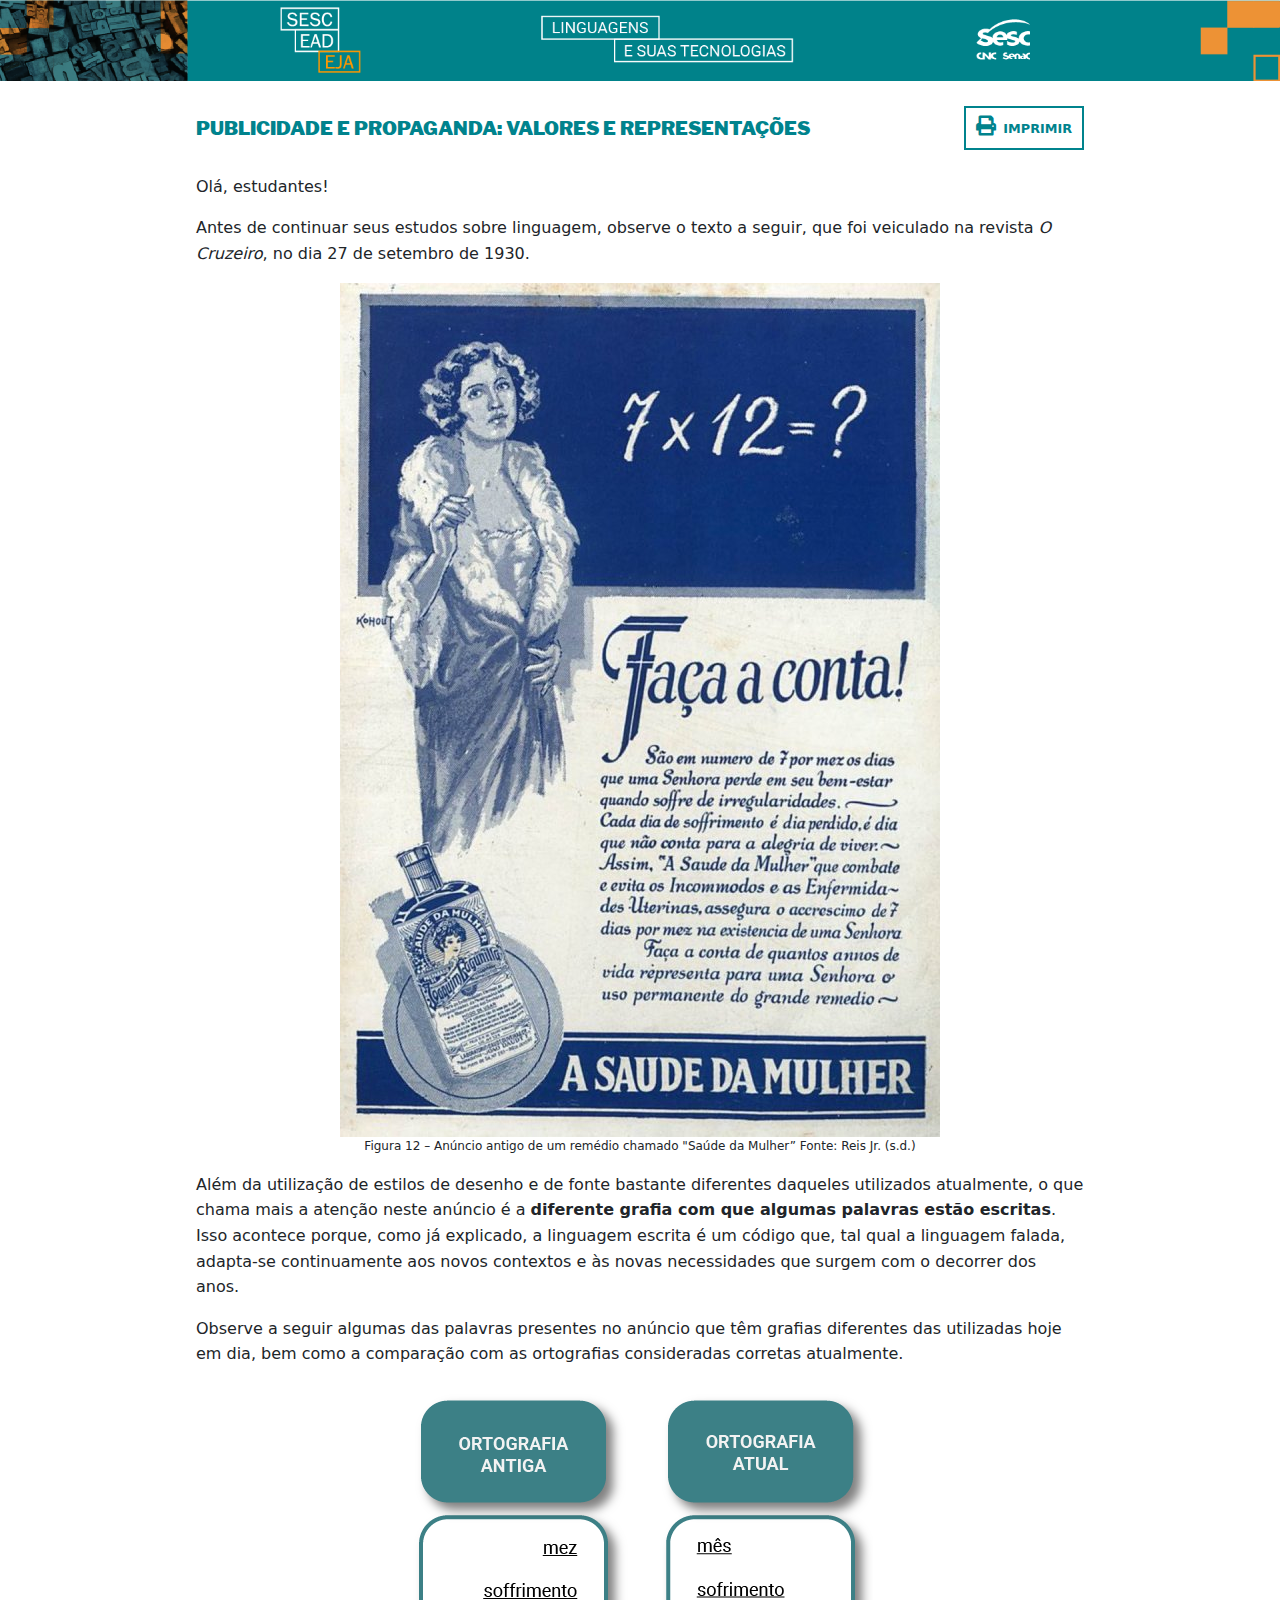
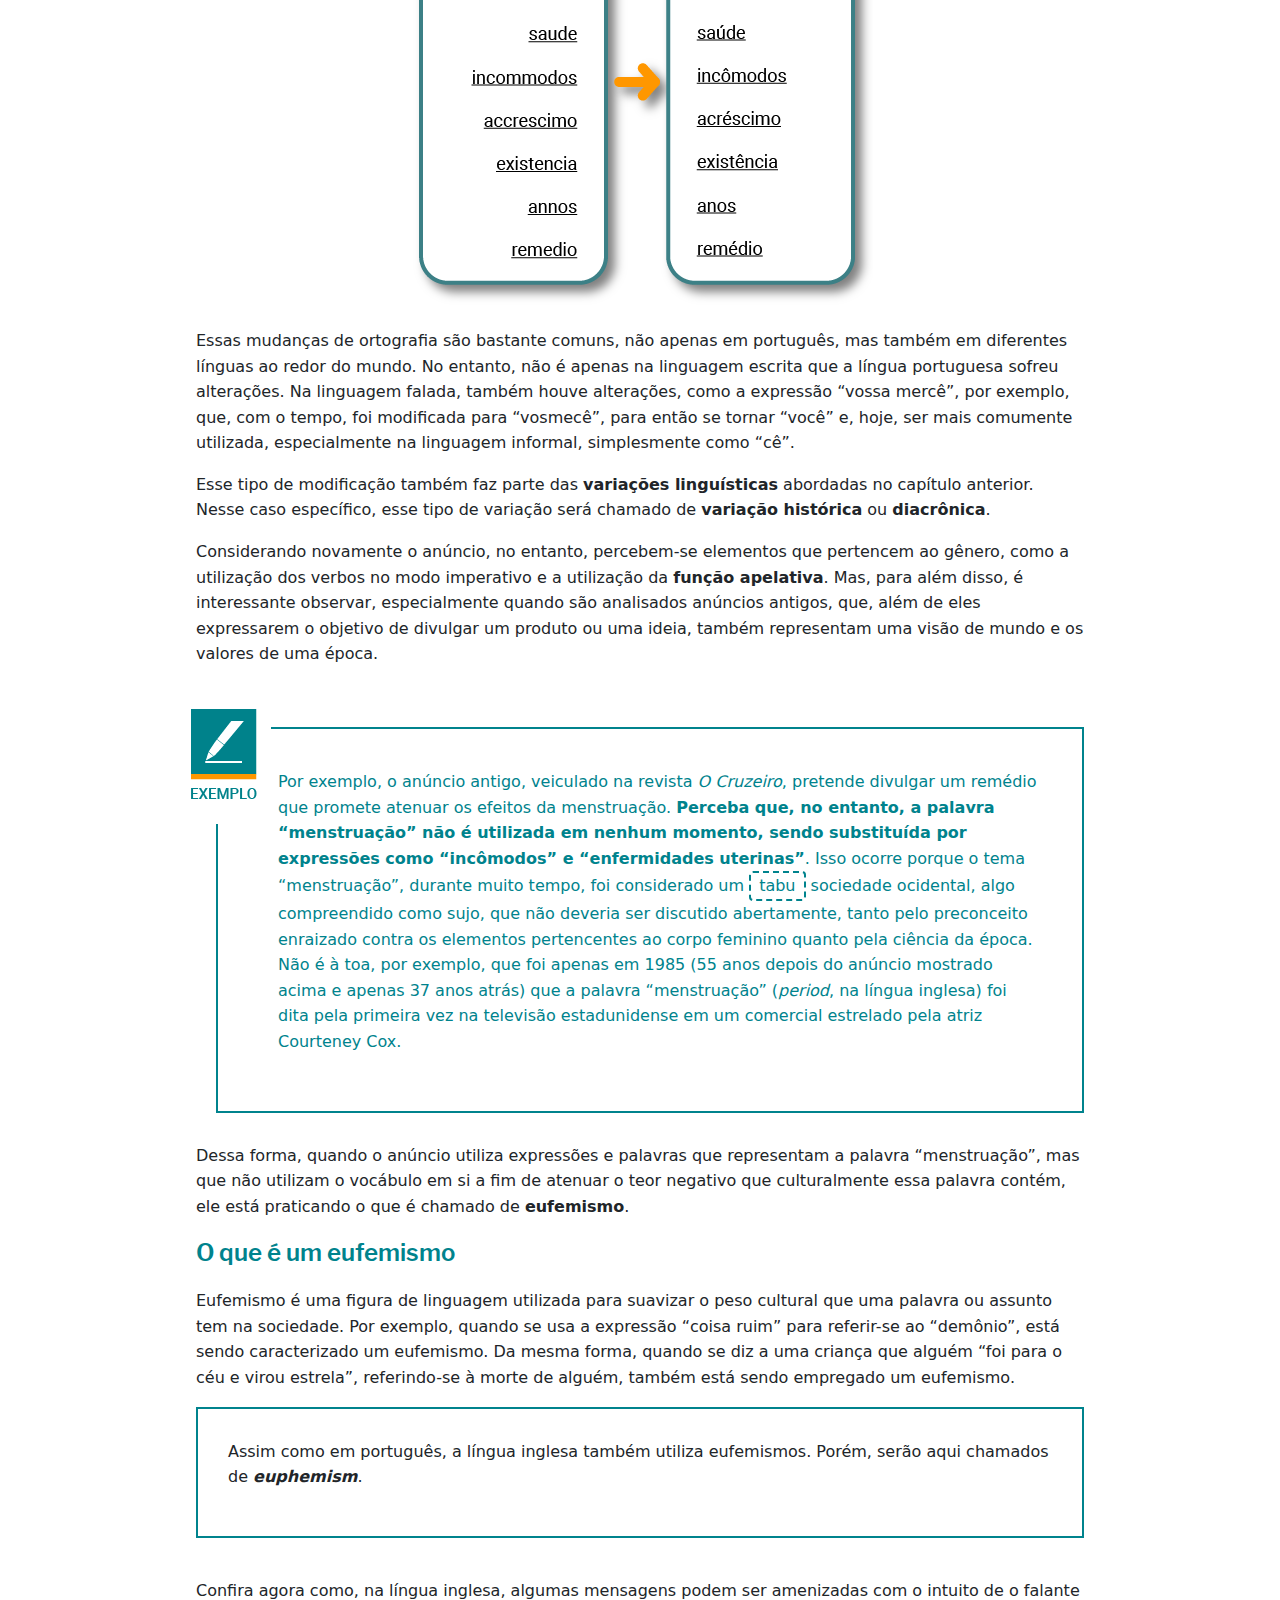
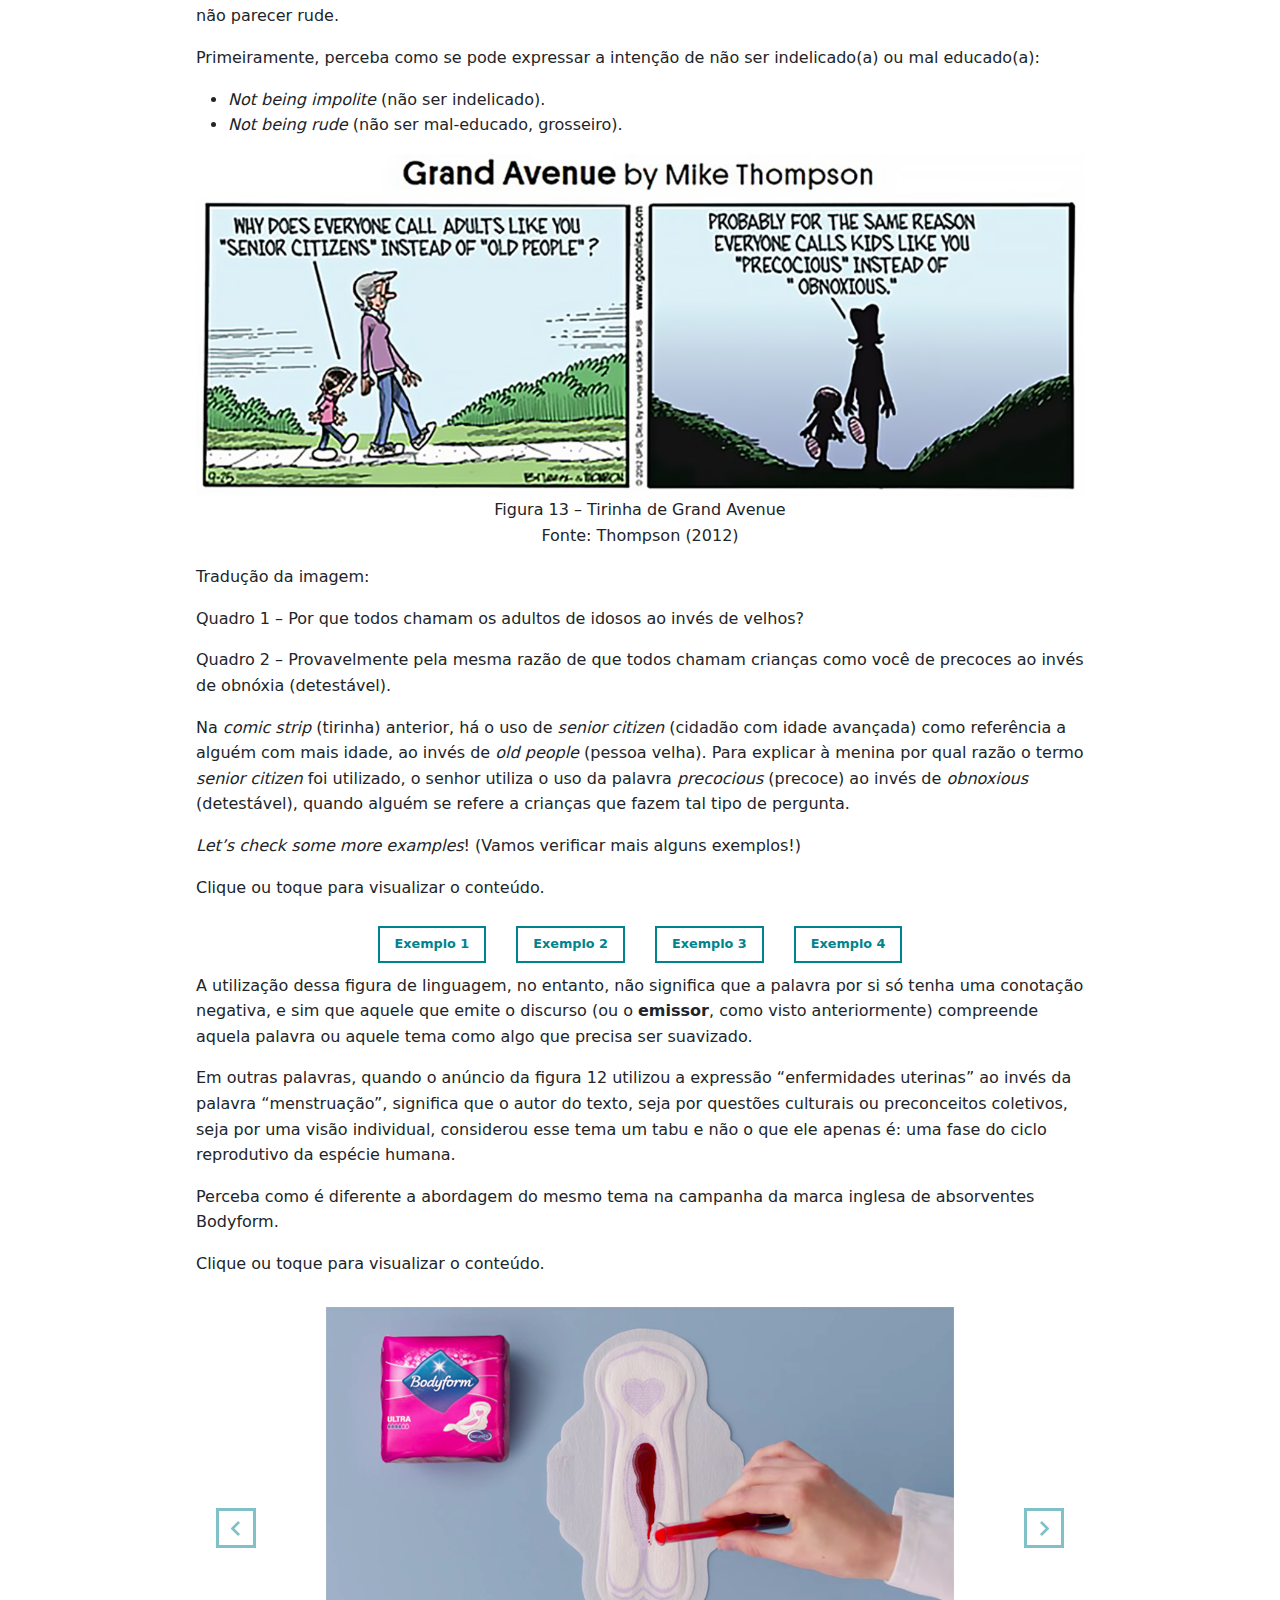
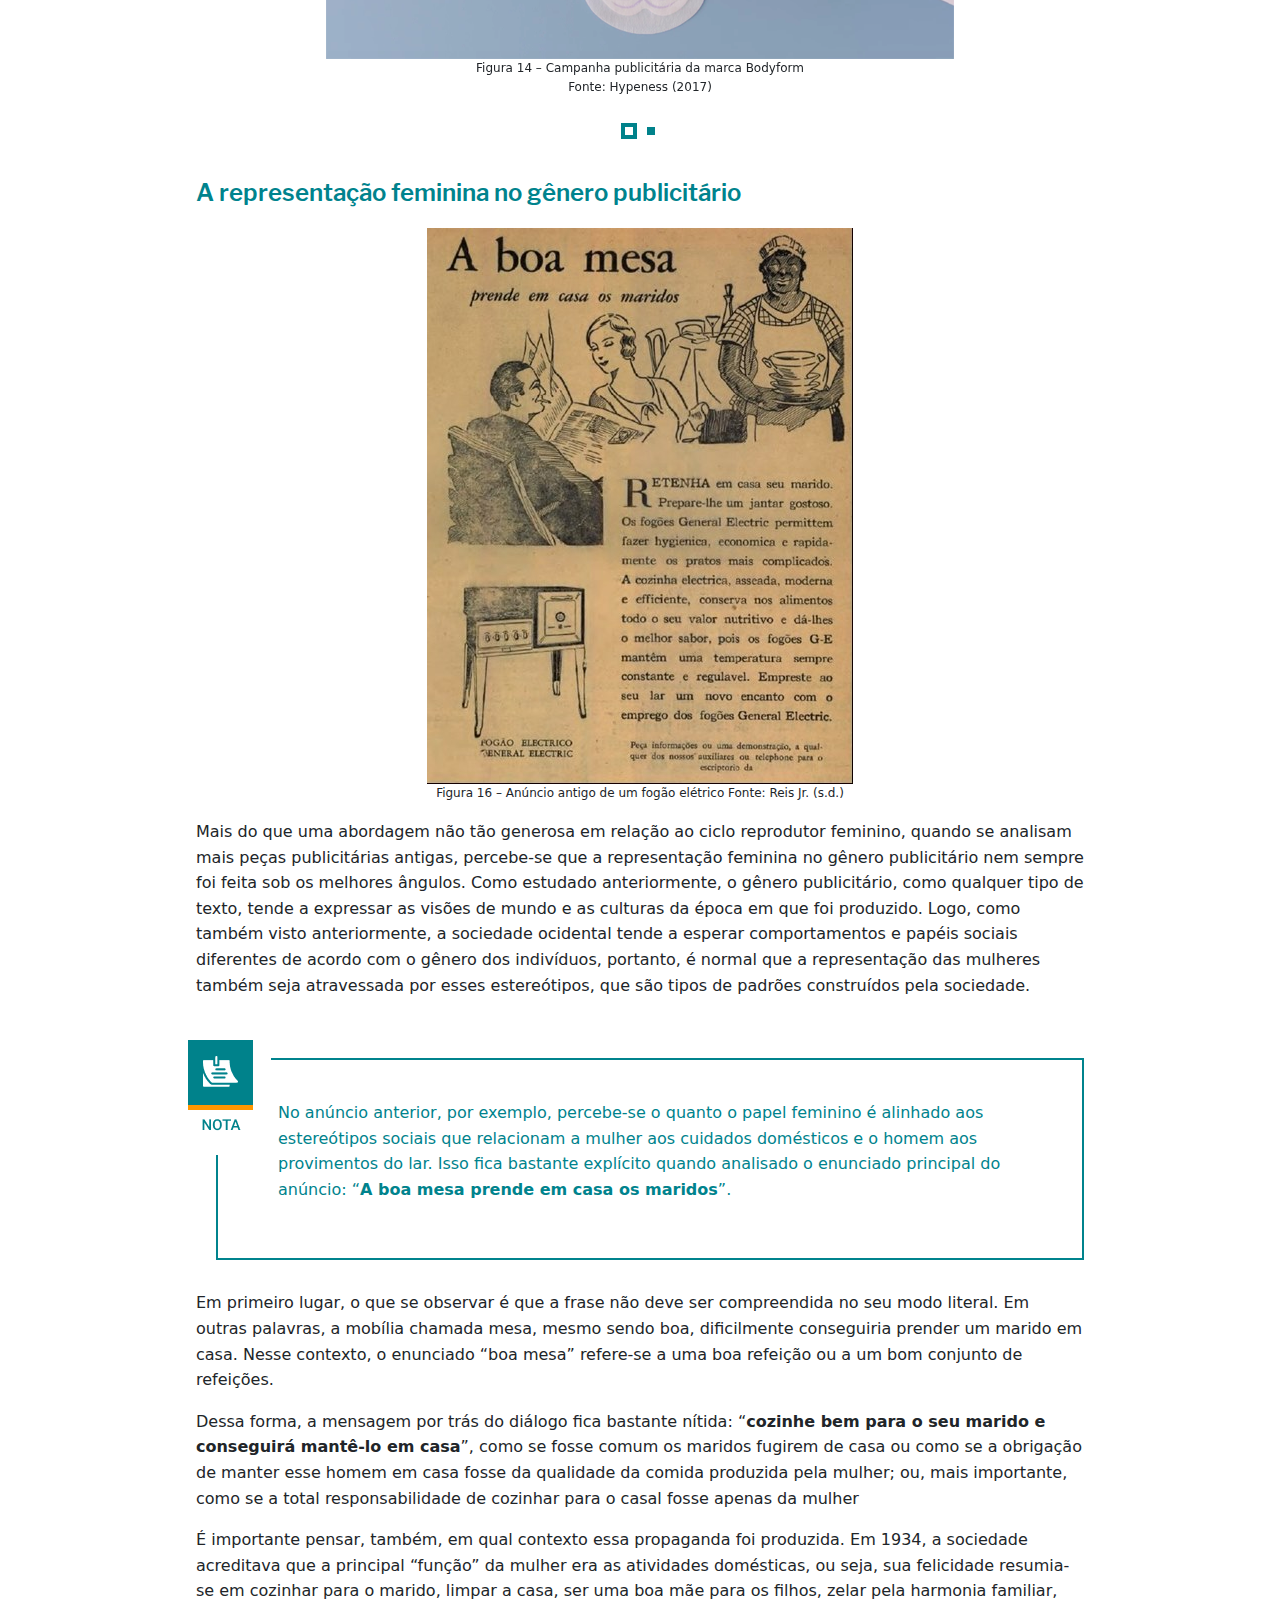
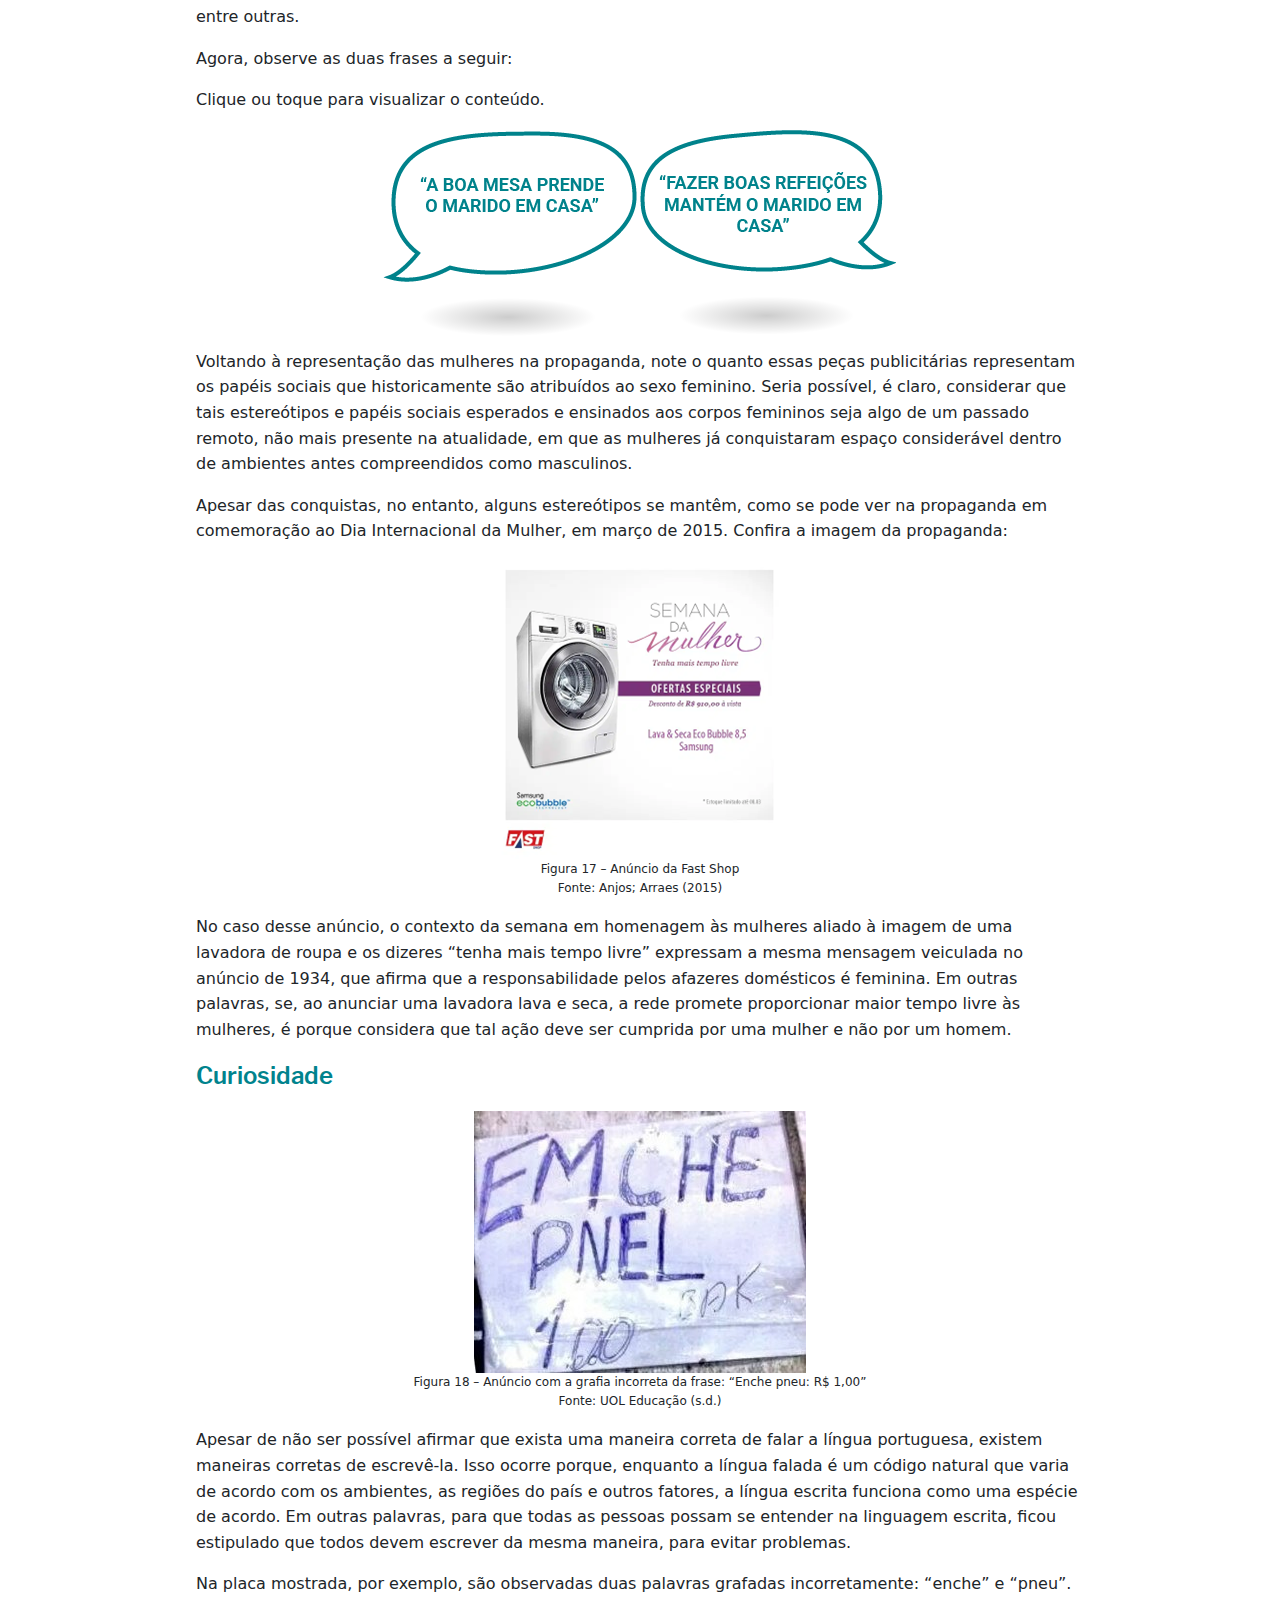
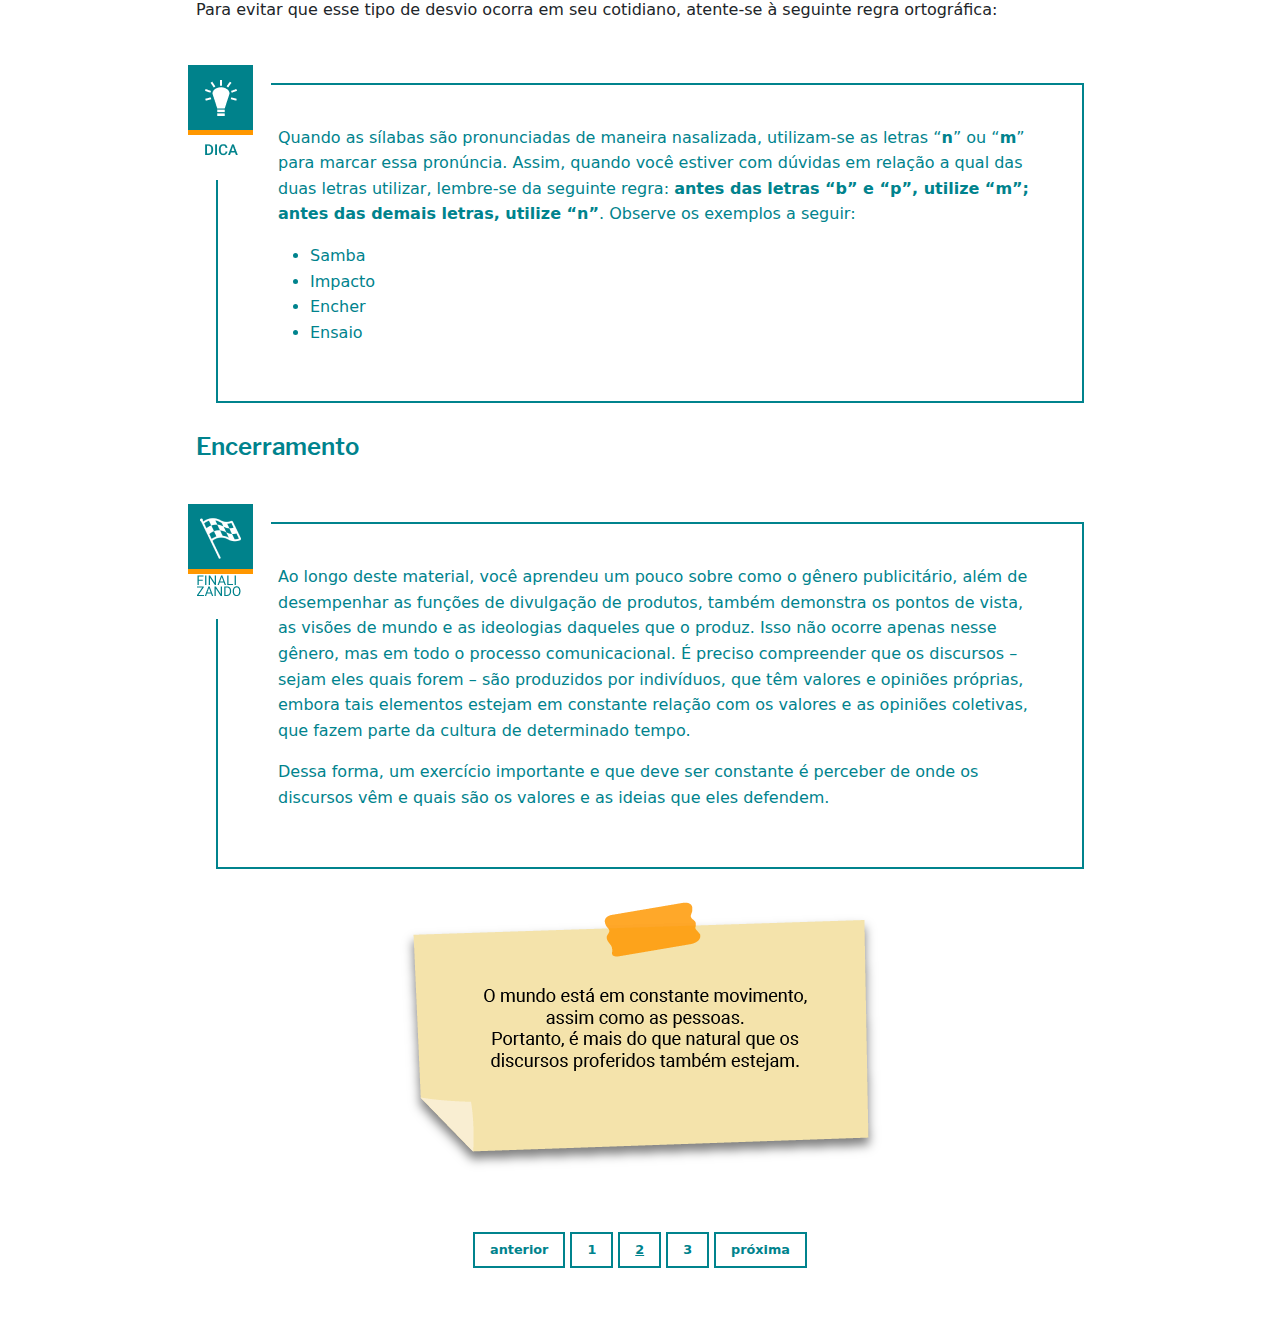
<file: pagina2.html>
<!doctype html>
<html lang="pt-br">
  <head>
    <title>Gênero publicitário: conceito e representações </title>
    <!-- Required meta tags -->
    <meta charset="utf-8">
    <meta name="viewport" content="width=device-width, initial-scale=1, shrink-to-fit=no">

    <!-- Bootstrap CSS v5.0.2 -->
    <link rel="stylesheet" href="assets/css/preloader.css">
    <link rel="stylesheet" href="assets/bootstrap/bootstrap.min.css">
    <link rel="stylesheet" href="assets/css/animate.min.css" />
    <link rel="stylesheet" href="assets/fa/css/all.min.css">
    <link rel="stylesheet" href="assets/css/template.css">
    <link rel="stylesheet" href="assets/print/print.css">
    <link rel="stylesheet" href="assets/css/custom.css">
   

  </head>
  <body class="bg-sesc">
    <div class="preloader">
        <div class="anim"></div>
        <h1>Aguarde enquanto o conteúdo é carregado.</h1>
    </div>

    <img src="assets/img/logo_sesc_horizontal.svg" id="marcadaguaLogo">

    <header id="topo" class="sesc no-print">
        <img src="assets/img/cabecalho/cabecalho.png" class="d-none d-lg-block img-fluid" alt="">        
    </header>
  
    <section id="booklet">
        <header class="titulo-conteudo mb-0 print">
            <div class="container" style="padding-top:1px">
                <h1 id="nome-curso" class="d-none print mt-0 text-center w-100">Gênero publicitário: conceito e representações </h1>
                <div class="row g-0 pb-4 pt-4">
                    <div class="col-9 d-flex flex-column justify-content-center align-items-start">                      
                        <h2>Publicidade e propaganda: valores e representações</h2>
                    </div>
                    <div class="col-3 d-flex flex-column justify-content-center align-items-end">
                        <button data-pdf="true" name="button" class="bt-print bto-imprimir no-print"><i class="fas fa-print "></i> imprimir</button>                            
                    </div>                                       
                </div>
            </div>         
        </header>

        <section class="paginas">
            <div class="container pagina">
                <p>Olá, estudantes!</p>
                <p>Antes de continuar seus estudos sobre linguagem, observe o texto a seguir, que foi veiculado na revista <em>O Cruzeiro</em>, no dia 27 de setembro de 1930.</p>                
                
                <figure class="view-desk">
                    <img src="images/figura-12.jpeg" alt="">
                    <figcaption>
                        Figura 12 – Anúncio antigo de um remédio chamado "Saúde da Mulher”
                        Fonte: Reis Jr. (s.d.) <br>
                    </figcaption>
                </figure>

                <figure class="view-mobile no-print" aria-hidden="true">
                    <p>Toque na imagem para ampliá-la em uma nova aba.</p>
                    <a href="images/figura-12.jpeg" target="_blank"><img src="images/figura-12.jpeg" alt=""></a>
                    <figcaption>
                        Figura 12 – Anúncio antigo de um remédio chamado "Saúde da Mulher”
                        Fonte: Reis Jr. (s.d.) <br>
                    </figcaption>
                </figure>

                <!-- acessivel -->
                <div class="sr-only no-print">
                    <p>O anúncio é construído em tons de azul. Sobre o fundo claro, é possível ver uma mulher em trajes antigos com um giz na mão. Atrás dela está um quadro com os dizeres “7x12=?”. Ao centro da imagem, é possível ler o seguinte texto:</p>
                    <p>“Faça a conta! São em numero de 7 por mez os dias que uma Senhora perde seu bem-estar quando soffre de irregularidades. Cada dia de soffrimento é dia perdido, é dia que não conta para a alegria de viver. Assim, ‘A Saude da Mulher’ que combate e evita os Incommodos e as Enfermidades Uterinas assegura o accrescimo de 7 dias por mez na existencia de uma Senhora.</p>
                    <p>Faça a conta de quantos annos de vida representa para uma senhora o uso permanente do grande remedio.”</p>
                    <p>Na parte inferior da imagem, é possível ler os dizeres “A Saude da Mulher” ao lado de uma representação do remédio anunciado.</p>
                </div>
                <!-- acessivel -->

                <p>Além da utilização de estilos de desenho e de fonte bastante diferentes daqueles utilizados atualmente, o que chama mais a atenção neste anúncio é a <strong>diferente grafia com que algumas palavras estão escritas</strong>. Isso acontece porque, como já explicado, a linguagem escrita é um código que, tal qual a linguagem falada, adapta-se continuamente aos novos contextos e às novas necessidades que surgem com o decorrer dos anos.</p>

                <p>Observe a seguir algumas das palavras presentes no anúncio que têm grafias diferentes das utilizadas hoje em dia, bem como a comparação com as ortografias consideradas corretas atualmente.</p>
                
                <figure class="view-desk">
                    <img src="images/infografico1.png" alt="">
                </figure>

                <figure class="view-mobile no-print" aria-hidden="true">
                    <p>Toque na imagem para ampliá-la em uma nova aba.</p>
                    <a href="images/infografico1.png" target="_blank"><img src="images/infografico1.png" alt=""></a>
                </figure>

                <div class="sr-only no-print">
                    <p>Ortografia antiga</p>
                    <ul>
                        <li>mez (com a letra z)</li>
                        <li>soffrimento (com duas letras f)</li>
                        <li>saude (sem acento)</li>
                        <li>incommodos (com duas letras m)</li>
                        <li>accrescimo (com duas letras c)</li>
                        <li>existencia (sem acento gráfico na letra e)</li>
                        <li>annos (com duas letras n)</li>
                        <li>remedio (sem acento gráfico na letra e)</li>
                    </ul>

                    <p>Ortografia atual</p>
                    <ul>
                        <li>mês (com a letra s)</li>
                        <li>sofrimento (com apenas uma letra f)</li>
                        <li>saúde (com acento gráfico na letra u)</li>
                        <li>incômodos (com acento gráfico na letra u)</li>
                        <li>acréscimo (com acento gráfico na letra e)</li>
                        <li>existência (com acento gráfico na letra e)</li>
                        <li>anos (com apenas uma letra n)</li>
                        <li>remédio (com acento gráfico na letra e)</li>
                    </ul>
                </div>

                <p>Essas mudanças de ortografia são bastante comuns, não apenas em português, mas também em diferentes línguas ao redor do mundo. No entanto, não é apenas na linguagem escrita que a língua portuguesa sofreu alterações. Na linguagem falada, também houve alterações, como a expressão “vossa mercê”, por exemplo, que, com o tempo, foi modificada para “vosmecê”, para então se tornar “você” e, hoje, ser mais comumente utilizada, especialmente na linguagem informal, simplesmente como “cê”.</p>

                <p>Esse tipo de modificação também faz parte das <strong>variações linguísticas</strong> abordadas no capítulo anterior. Nesse caso específico, esse tipo de variação será chamado de <strong>variação histórica</strong> ou <strong>diacrônica</strong>.</p>
            
                <p>Considerando novamente o anúncio, no entanto, percebem-se elementos que pertencem ao gênero, como a utilização dos verbos no modo imperativo e a utilização da <strong>função apelativa</strong>. Mas, para além disso, é interessante observar, especialmente quando são analisados anúncios antigos, que, além de eles expressarem o objetivo de divulgar um produto ou uma ideia, também representam uma visão de mundo e os valores de uma época.</p>

                <div class="caixa icone exemplo">
                    <p>Por exemplo, o anúncio antigo, veiculado na revista <em>O Cruzeiro</em>, pretende divulgar um remédio que promete atenuar os efeitos da menstruação. <strong>Perceba que, no entanto, a palavra “menstruação” não é utilizada em nenhum momento, sendo substituída por expressões como “incômodos” e “enfermidades uterinas”</strong>. Isso ocorre porque o tema “menstruação”, durante muito tempo, foi considerado um <span class="tooltip-eja" data-bs-toggle="modal" data-bs-target="#modal-tabu">tabu</span> sociedade ocidental, algo compreendido como sujo, que não deveria ser discutido abertamente, tanto pelo preconceito enraizado contra os elementos pertencentes ao corpo feminino quanto pela ciência da época. Não é à toa, por exemplo, que foi apenas em 1985 (55 anos depois do anúncio mostrado acima e apenas 37 anos atrás) que a palavra “menstruação” (<em>period</em>, na língua inglesa) foi dita pela primeira vez na televisão estadunidense em um comercial estrelado pela atriz Courteney Cox.</p>
                </div>

                
                <!-- modal -->
                <div class="modal fade" id="modal-tabu" tabindex="-1" role="dialog"
                aria-labelledby="transcricao-title" aria-hidden="false">
                    <div class="modal-dialog modal-dialog-centered" role="document">
                        <div class="modal-content">
                            <div class="modal-header">
                                <h5 class="modal-title" id="transcricao-title">
                                    Tabu
                                </h5>
                                <button type="button" class="btn-close" data-bs-dismiss="modal"
                                    aria-label="Close"><i class="fa fa-times"></i></button>
                            </div>
                            <div class="modal-body">
                                <p>
                                    Tabu – ta·bu
                                    <br> sm 
                                </p>
                                <p>
                                    1 ANTROP Proibição de caráter religioso entre certos povos ou comunidades de contato com
                                    determinados objetos, animais, pessoas ou lugares, atribuindo-lhes caráter sagrado, impuro e perigoso, e que, se violada, pode atrair castigo de ordem sobrenatural ao culpado e à sua família. 
                                </p>
                                <p>
                                    2 POR EXT Indivíduo, objeto, animal ou lugar sagrado, venerável ou temido, cujo contato é
                                    proibido: O candomblé tem muitos tabus. 
                                </p>
                                <p>3 Escrúpulo infundado: É uma família cheia de tabus. </p>
                                <p>4 Assunto sobre o qual não se pode falar devido aos valores sociais ou culturais. </p>
                                <p>5 Pessoa da qual se deve manter distância, por motivos impostos pelos bons costumes. </p>
                                <p>6 Restrição a certos comportamentos, vestuário, alimentos, formas de se expressar etc.: “Há um dizer, espécie de tabu alimentar, bastante disseminado: não se come bolo quente porque dá dor de barriga” (ARS). (MICHAELIS, 2022)                               </p>
                            </div>
                            <div class="modal-footer justify-content-center">
                                <button type="button" class="btn-sesc up" data-bs-dismiss="modal">Fechar</button>
                            </div>
                        </div>
                    </div>
                </div>
                <!-- modal-->

                <p>Dessa forma, quando o anúncio utiliza expressões e palavras que representam a palavra “menstruação”, mas que não utilizam o vocábulo em si a fim de atenuar o teor negativo que culturalmente essa palavra contém, ele está praticando o que é chamado de <strong>eufemismo</strong>. </p>

                <h3>O que é um eufemismo </h3>

                <p>Eufemismo é uma figura de linguagem utilizada para suavizar o peso cultural que uma palavra ou assunto tem na sociedade. Por exemplo, quando se usa a expressão “coisa ruim” para referir-se ao “demônio”, está sendo caracterizado um eufemismo. Da mesma forma, quando se diz a uma criança que alguém “foi para o céu e virou estrela”, referindo-se à morte de alguém, também está sendo empregado um eufemismo. </p>

                <div class="caixa">
                    <p>Assim como em português, a língua inglesa também utiliza eufemismos. Porém, serão aqui chamados de <strong><em>euphemism</em></strong>. </p>
                </div>
                

                <p>Confira agora como, na língua inglesa, algumas mensagens podem ser amenizadas com o intuito de o falante não parecer rude.</p>
 
                <p>Primeiramente, perceba como se pode expressar a intenção de não ser indelicado(a) ou mal educado(a):</p>
                
                <ul>
                    <li><em>Not being impolite</em> (não ser indelicado).</li>
                    <li><em>Not being rude </em>(não ser mal-educado, grosseiro).</li>
                </ul>

                <figure class="view-desk">
                    <img src="images/figura-13.jpg" alt="">
                    <figure>
                        Figura 13 – Tirinha de Grand Avenue <br>
                        Fonte: Thompson (2012)
                    </figure>
                </figure>

                <figure class="view-mobile no-print" aria-hidden="true">
                    <p>Toque na imagem para ampliá-la em uma nova aba.</p>
                    <a href="images/figura-13.jpg" target="_blank"><img src="images/figura-13.jpg" alt=""></a>
                    <figure>
                        Figura 13 – Tirinha de Grand Avenue <br>
                        Fonte: Thompson (2012)
                    </figure>
                </figure>

                <p>Tradução da imagem:</p>
                <p>Quadro 1 – Por que todos chamam os adultos de idosos ao invés de velhos?</p>
                <p>Quadro 2 – Provavelmente pela mesma razão de que todos chamam crianças como você de precoces ao invés de obnóxia (detestável).</p>
                
                <div class="sr-only no-print">
                    <p>No quadro 1 há o diálogo entre uma criança e um idoso, no qual a criança pergunta por que a expressão senior citizen, que significa “pessoa com idade avançada”, é utilizado no lugar de old people, que significa “pessoas velhas”.</p>
                    <p>No quadro 2, em resposta, o idoso explica dando o exemplo da utilização de precocious, que significa “precoce”, ao invés de obnoxious”, que significa “insuportável”, ao descreverem crianças que, normalmente, fazem perguntas consideradas, de certa forma, avançadas de acordo com a sua idade.</p>
                </div>

                
                <p>Na <em>comic strip</em> (tirinha) anterior, há o uso de <em>senior citizen</em> (cidadão com idade avançada) como referência a alguém com mais idade, ao invés de <em>old people</em> (pessoa velha). Para explicar à menina por qual razão o termo <em>senior citizen</em> foi utilizado, o senhor utiliza o uso da palavra <em>precocious</em> (precoce) ao invés de <em>obnoxious</em> (detestável), quando alguém se refere a crianças que fazem tal tipo de pergunta.</p>
                <p><em>Let’s check some more examples</em>! (Vamos verificar mais alguns exemplos!)</p>
                <p class="no-print">Clique ou toque para visualizar o conteúdo.</p>

                <div aria-hidden="true" class="botoes-simples">
                    <button class="btn-sesc" data-bs-toggle="modal" data-bs-target="#modal-exe1">
                        Exemplo 1
                    </button>
                    <button class="btn-sesc" data-bs-toggle="modal" data-bs-target="#modal-exe2">
                        Exemplo 2
                    </button>
                    <button class="btn-sesc" data-bs-toggle="modal" data-bs-target="#modal-exe3">
                        Exemplo 3
                    </button>
                    <button class="btn-sesc" data-bs-toggle="modal" data-bs-target="#modal-exe4">
                        Exemplo 4
                    </button>
                </div>

                <!-- modal -->
                <div class="modal fade" id="modal-exe1" tabindex="-1" role="dialog"
                aria-labelledby="transcricao-title" aria-hidden="true">
                    <div class="modal-dialog modal-dialog-centered" role="document">
                        <div class="modal-content">
                            <div class="modal-header">
                                <h5 class="modal-title" id="transcricao-title">
                                    Exemplo 1 
                                </h5>
                                <button type="button" class="btn-close" data-bs-dismiss="modal"
                                    aria-label="Close"><i class="fa fa-times"></i></button>
                            </div>

                            <!-- body -->
                            <div class="modal-body">
                                <div class="caixa icone exemplo">
                                    <p>Quando se quer dizer a uma pessoa que ela está sendo afastada de suas funções ao invés de demitida, utiliza-se a expressão <em>let you</em> go ao invés de <em>fired</em>.</p>                                
                                    <p><em><strong>Example</strong>: I am going to <strong>let you go</strong></em> (vou ter que deixá-lo ir).</p>
                               </div>
                            </div>
                            <!-- body -->

                            <div class="modal-footer justify-content-center">
                                <button type="button" class="btn-sesc up" data-bs-dismiss="modal">Fechar</button>
                            </div>
                        </div>
                    </div>
                </div>
                <!-- modal--> 

                <!-- acessivel -->
                <div class="sr-only no-print">
                    <p> Exemplo 1</p>
                    <p>Quando se quer dizer a uma pessoa que ela está sendo afastada de suas funções ao invés de demitida, utiliza-se a expressão <em>let you</em> go ao invés de <em>fired</em>.</p>                                
                    <p><em><strong>Example</strong>: I am going to <strong>let you go</strong></em> (vou ter que deixá-lo ir).</p>
               </div>
                
                <!-- modal -->
                <div class="modal fade" id="modal-exe2" tabindex="-1" role="dialog"
                aria-labelledby="transcricao-title" aria-hidden="true">
                    <div class="modal-dialog modal-dialog-centered" role="document">
                        <div class="modal-content">
                            <div class="modal-header">
                                <h5 class="modal-title" id="transcricao-title">
                                    Exemplo 2 
                                </h5>
                                <button type="button" class="btn-close" data-bs-dismiss="modal"
                                    aria-label="Close"><i class="fa fa-times"></i></button>
                            </div>

                            <!-- body -->
                            <div class="modal-body">
                                <div class="caixa icone exemplo">
                                    <p>Quando alguém está desempregado, utiliza-se o termo <em>between jobs</em> (“entre trabalhos”, no caso o que tinha e o que está por vir) ao invés de <em>unemployed</em> (desempregado).</p>
                                    <p><em><strong>Example</strong>: I am <strong>between jobs</strong></em> (estou entre um trabalho e outro).                                     </p>
                                </div>
                                <p>Você conhece aquela música tema de um dos filmes do Shrek? </p>

                                <div class="flex">
                                    <p>🎵</p>
                                    <div>
                                        <p><em>Somebody once told me the world is gonna roll me</em> </p>
                                        <p><em>I ain’t the sharpest tool in the shed.</em></p>
                                    </div>
                                </div>

                                <p>No inglês, quando se diz que <em>somebody ain't the sharpest tool in the shade</em>, significa dizer que a pessoa não é esperta ou inteligente. Traduzindo, o sentido da frase presente na música seria “alguém um dia me disse que o mundo me engoliria por não ser esperto”. Menos “cruel”, não é mesmo? </p>                                
                            </div>
                            <!-- body -->

                            <div class="modal-footer justify-content-center">
                                <button type="button" class="btn-sesc up" data-bs-dismiss="modal">Fechar</button>
                            </div>
                        </div>
                    </div>
                </div>
                <!-- modal--> 

                <!-- acessivel -->
                <div class="sr-only no-print">
                    <div class="caixa icone exemplo">
                        <p>Quando alguém está desempregado, utiliza-se o termo <em>between jobs</em> (“entre trabalhos”, no caso o que tinha e o que está por vir) ao invés de <em>unemployed</em> (desempregado).</p>
                        <p><em><strong>Example</strong>: I am <strong>between jobs</strong></em> (estou entre um trabalho e outro).                                     </p>
                    </div>
                    <p>Você conhece aquela música tema de um dos filmes do Shrek? </p>

                    <div class="flex">
                        <p>🎵</p>
                        <div>
                            <p><em>Somebody once told me the world is gonna roll me</em> </p>
                            <p><em>I ain’t the sharpest tool in the shed.</em></p>
                        </div>
                    </div>

                    <p>No inglês, quando se diz que <em>somebody ain't the sharpest tool in the shade</em>, significa dizer que a pessoa não é esperta ou inteligente. Traduzindo, o sentido da frase presente na música seria “alguém um dia me disse que o mundo me engoliria por não ser esperto”. Menos “cruel”, não é mesmo? </p>                                
                </div>                
                <!-- acessivel -->
                
                <!-- modal -->
                <div class="modal fade" id="modal-exe3" tabindex="-1" role="dialog"
                aria-labelledby="transcricao-title" aria-hidden="true">
                    <div class="modal-dialog modal-dialog-centered" role="document">
                        <div class="modal-content">
                            <div class="modal-header">
                                <h5 class="modal-title" id="transcricao-title">
                                    Exemplo 3
                                </h5>
                                <button type="button" class="btn-close" data-bs-dismiss="modal"
                                    aria-label="Close"><i class="fa fa-times"></i></button>
                            </div>

                            <!-- body -->
                            <div class="modal-body">
                                <div class="caixa icone exemplo">
                                    <p>Outro exemplo de uso bastante comum é a expressão <em>passed away</em> ao invés de <em>died</em> para dizer que alguém morreu. </p>
 
                                    <p><em><strong>Example</strong>: Ton’s grandma <strong>passed away</strong> last week</em> (a avó do Tom morreu na semana passada). </p>
                                </div>
                               
                            </div>
                            <!-- body -->

                            <div class="modal-footer justify-content-center">
                                <button type="button" class="btn-sesc up" data-bs-dismiss="modal">Fechar</button>
                            </div>
                        </div>
                    </div>
                </div>
                <!-- modal-->  

                <!-- acessivel -->
                <div class="sr-only no-print">
                    <div class="caixa icone exemplo">
                        <p>Outro exemplo de uso bastante comum é a expressão <em>passed away</em> ao invés de <em>died</em> para dizer que alguém morreu. </p>

                        <p><em><strong>Example</strong>: Ton’s grandma <strong>passed away</strong> last week</em> (a avó do Tom morreu na semana passada). </p>
                    </div>
                   
                </div>
                <!-- acessivel -->

                <!-- modal -->
                <div class="modal fade" id="modal-exe4" tabindex="-1" role="dialog"
                aria-labelledby="transcricao-title" aria-hidden="true">
                    <div class="modal-dialog modal-dialog-centered" role="document">
                        <div class="modal-content">
                            <div class="modal-header">
                                <h5 class="modal-title" id="transcricao-title">
                                    Exemplo 4
                                </h5>
                                <button type="button" class="btn-close" data-bs-dismiss="modal"
                                    aria-label="Close"><i class="fa fa-times"></i></button>
                            </div>

                            <!-- body -->
                            <div class="modal-body">
                                <div class="caixa icone exemplo">
                                    <p>Por último, mas não menos utilizada e longe de abranger todos os <strong><em>euphemisms</em></strong> da língua inglesa, há a expressão <em>vertically challenged</em> ao invés de <em>short</em> para a referência a pessoas de baixa estatura. A tradução literal de <em>vertically challenged</em> seria “verticalmente desafiada”. </p>
 
                                    <p><em><strong>Example</strong>: I am tall, but my brother is <strong>vertically challenged</strong></em> (eu sou alto, mas meu irmão é baixo). </p>
                                </div>
                                
                            </div>
                            <!-- body -->

                            <div class="modal-footer justify-content-center">
                                <button type="button" class="btn-sesc up" data-bs-dismiss="modal">Fechar</button>
                            </div>
                        </div>
                    </div>
                </div>
                <!-- modal--> 

                <!-- acessivel -->
                <div class="no-print sr-only">
                    <div class="caixa icone exemplo">
                        <p>Por último, mas não menos utilizada e longe de abranger todos os <strong><em>euphemisms</em></strong> da língua inglesa, há a expressão <em>vertically challenged</em> ao invés de <em>short</em> para a referência a pessoas de baixa estatura. A tradução literal de <em>vertically challenged</em> seria “verticalmente desafiada”. </p>

                        <p><em><strong>Example</strong>: I am tall, but my brother is <strong>vertically challenged</strong></em> (eu sou alto, mas meu irmão é baixo). </p>
                    </div>
                    
                </div>
                <!-- acessivel -->
                
                <p>A utilização dessa figura de linguagem, no entanto, não significa que a palavra por si só tenha uma conotação negativa, e sim que aquele que emite o discurso (ou o <strong>emissor</strong>, como visto anteriormente) compreende aquela palavra ou aquele tema como algo que precisa ser suavizado.</p>
                <p>Em outras palavras, quando o anúncio da figura 12 utilizou a expressão “enfermidades uterinas” ao invés da palavra “menstruação”, significa que o autor do texto, seja por questões culturais ou preconceitos coletivos, seja por uma visão individual, considerou esse tema um tabu e não o que ele apenas é: uma fase do ciclo reprodutivo da espécie humana. </p>
                <p>Perceba como é diferente a abordagem do mesmo tema na campanha da marca inglesa de absorventes Bodyform. </p>
                <p class="no-print view-desk">Clique ou toque para visualizar o conteúdo.</p>
            
                <!-- carrosel -->
                <div id="carouselId4" class="carousel slide sesc view-desk no-print" data-bs-ride="" aria-hidden="true">
                    <div class="carousel-inner" role="listbox">
                        <div class="carousel-item active">
                            <figure>
                                <img class="carousel__img" src="./images/Figura-14.png"
                                    class="img-fluid " alt="First slide">
                                    <figcaption>
                                        Figura 14 – Campanha publicitária da marca Bodyform <br>
                                        Fonte: Hypeness (2017)
                                    </figcaption>
                            </figure>
                        </div>
                        <div class="carousel-item">
                            <figure>
                                <img class="carousel__img" src="./images/Figura-15.png"
                                class="img-fluid" alt="Second slide">
                                <figcaption>
                                    Figura 15 – Campanha publicitária da marca Bodyform 
                                    <br> Fonte: Hypeness (2017)
                                    <br> Tradução da imagem: “Menstruações são normais. Mostrá-las também deveria ser”.

                                </figcaption>
                            </figure>
                        </div>
                    </div>

                    <button class="carousel-control-prev" type="button" data-bs-target="#carouselId4"
                        data-bs-slide="prev">
                        <span class="carousel-control-prev-icon" aria-hidden="true"></span>
                        <span class="visually-hidden">Anterior</span>
                    </button>

                    <button class="carousel-control-next" type="button" data-bs-target="#carouselId4"
                        data-bs-slide="next">
                        <span class="carousel-control-next-icon" aria-hidden="true"></span>
                        <span class="visually-hidden">Próximo</span>
                    </button>

                    <ol class="carousel-indicators">
                        <li data-bs-target="#carouselId4" data-bs-slide-to="0" class="active"></li>
                        <li data-bs-target="#carouselId4" data-bs-slide-to="1"></li>
                    </ol>
                </div>
                <!-- /carrosel -->

                <div class="view-mobile" aria-hidden="true">
                    <figure>
                        <p>Toque na imagem para ampliá-la em uma nova aba.</p>
                        <a href="images/Figura-14.png" target="_blank">
                            <img class="carousel__img" src="images/Figura-14.png"
                                class="img-fluid " alt="First slide">
                        </a>
                            <figcaption>
                                Figura 14 – Campanha publicitária da marca Bodyform <br>
                                Fonte: Hypeness (2017)
                            </figcaption>
                    </figure>
                </div>

                <div class="view-mobile" aria-hidden="true">
                    <figure>
                        <p>Toque na imagem para ampliá-la em uma nova aba.</p>
                        <a href="images/Figura-15.png" target="_blank">
                            <img class="carousel__img" src="images/Figura-15.png"
                            class="img-fluid" alt="Second slide">
                        </a>
                        <figcaption>
                            Figura 15 – Campanha publicitária da marca Bodyform 
                            <br> Fonte: Hypeness (2017)
                            <br> Tradução da imagem: “Menstruações são normais. Mostrá-las também deveria ser”.
                        </figcaption>
                    </figure>
                </div>
                
                
                <!-- acessivel -->
                <div class="sr-only no-print">
                    <p>Uma imagem tem o fundo na cor azul. No canto superior esquerdo, há um pacote de absorventes na cor rosa, com o logo “Bodyform” na cor azul. No centro da imagem, é possível ver um absorvente branco aberto. Vindo do canto direito, há uma mão, que pinga um líquido vermelho no absorvente.                     </p>
                    <p>Uma imagem tem fundo na cor vermelha. Ao centro, em fonte na cor branca, é possível ler os dizeres Periods are normal. Showing them should bem too. </p>
                </div>
                <!-- acessivel -->

                <h3> A representação feminina no gênero publicitário </h3>

                <figure class="view-desk"> 
                    <img src="images/Figura-16.jpeg" alt="">
                    <figcaption>
                        Figura 16 – Anúncio antigo de um fogão elétrico 
                        Fonte: Reis Jr. (s.d.) <br>
                    </figcaption>
                </figure>

                <figure class="view-mobile no-print" aria-hidden="true">
                    <p>Toque na imagem para ampliá-la em uma nova aba.</p>
                    <a href="images/Figura-16.jpeg" target="_blank"><img src="images/Figura-16.jpeg" alt=""></a>
                    <figcaption>
                        Figura 16 – Anúncio antigo de um fogão elétrico 
                        Fonte: Reis Jr. (s.d.) <br>
                    </figcaption>
                </figure>
                
                <!-- acessivel -->
                <div class="sr-only no-print">
                    <p>Anúncio antigo de um fogão elétrico. O anúncio tem fundo na cor bege. No canto inferior esquerdo, é possível ver o desenho de um casal branco, em que o homem está lendo um jornal enquanto a mulher o observa. No canto superior direito, observa-se o desenho de uma mulher negra, carregando um prato de comida, como se fosse servir o casal. Em letras grandes, lê-se “A boa mesa prende em casa os maridos” e, abaixo, em fonte menor, o seguinte texto:</p>
                    <p>“Retenha em casa seu marido. Prepare-lhe um jantar gostoso. Os fogões General Electric permittem fazer higyenica, economica e rapidamente os pratos mais complicados. A cozinha electrica, asseada, moderna e efficiente conserva nos alimentos todo o seu valor nutritivo e dá-lhes o melhor sabor, pois os fogões G-E mantêm a temperatura sempre constante e regulavel. Empreste ao seu lar um novo encanto com o emprego dos fogões General Electric.”</p>
                    <p>Na parte inferior esquerda, há uma representação em desenho do fogão divulgado. </p>   
                </div>
                <!-- acessivel -->

                <p>Mais do que uma abordagem não tão generosa em relação ao ciclo reprodutor feminino, quando se analisam mais peças publicitárias antigas, percebe-se que a representação feminina no gênero publicitário nem sempre foi feita sob os melhores ângulos. Como estudado anteriormente, o gênero publicitário, como qualquer tipo de texto, tende a expressar as visões de mundo e as culturas da época em que foi produzido. Logo, como também visto anteriormente, a sociedade ocidental tende a esperar comportamentos e papéis sociais diferentes de acordo com o gênero dos indivíduos, portanto, é normal que a representação das mulheres também seja atravessada por esses estereótipos, que são tipos de padrões construídos pela sociedade. </p>                

                <div class="caixa icone nota">
                    <p>No anúncio anterior, por exemplo, percebe-se o quanto o papel feminino é alinhado aos estereótipos sociais que relacionam a mulher aos cuidados domésticos e o homem aos provimentos do lar. Isso fica bastante explícito quando analisado o enunciado principal do anúncio: “<strong>A boa mesa prende em casa os maridos</strong>”.  </p>
                </div>

                <p>Em primeiro lugar, o que se observar é que a frase não deve ser compreendida no seu modo literal. Em outras palavras, a mobília chamada mesa, mesmo sendo boa, dificilmente conseguiria prender um marido em casa. Nesse contexto, o enunciado “boa mesa” refere-se a uma boa refeição ou a um bom conjunto de refeições. </p>
 
                <p>Dessa forma, a mensagem por trás do diálogo fica bastante nítida: “<strong>cozinhe bem para o seu marido e conseguirá mantê-lo em casa</strong>”, como se fosse comum os maridos fugirem de casa ou como se a obrigação de manter esse homem em casa fosse da qualidade da comida produzida pela mulher; ou, mais importante, como se a total responsabilidade de cozinhar para o casal fosse apenas da mulher </p>
                 
                <p>É importante pensar, também, em qual contexto essa propaganda foi produzida. Em 1934, a sociedade acreditava que a principal “função” da mulher era as atividades domésticas, ou seja, sua felicidade resumia-se em cozinhar para o marido, limpar a casa, ser uma boa mãe para os filhos, zelar pela harmonia familiar, entre outras.  </p>
                
                <p>Agora, observe as duas frases a seguir: </p>
                <p class="no-print">Clique ou toque para visualizar o conteúdo.</p>
                
                <div class="botoes-fala">
                    <div class="botao-fala1" data-bs-toggle="modal" data-bs-target="#modal-fala1"></div>
                    <div class="botao-fala2" data-bs-toggle="modal" data-bs-target="#modal-fala2"></div>
                </div>

                <p class="sr-only">
                    "A boa mesa prende o marido em casa".
                </p>

                <!-- modal -->
                <div class="modal fade" id="modal-fala1" tabindex="-1" role="dialog"
                aria-labelledby="transcricao-title" aria-hidden="false">
                    <div class="modal-dialog modal-dialog-centered" role="document">
                        <div class="modal-content">
                            <div class="modal-header">
                                <h5 class="modal-title no-print" id="transcricao-title">
                                    Observe a frase
                                </h5>
                                <button type="button" class="btn-close" data-bs-dismiss="modal"
                                    aria-label="Close"><i class="fa fa-times"></i></button>
                            </div>

                            <!-- body -->
                            <div class="modal-body">
                                <p>Na primeira fala, há o exemplo do que se chama de <strong>linguagem figurada</strong>, uma vez que nem “<strong>boa mesa</strong>” representa parte do mobiliário utilizado na cozinha, nem o verbo “<strong>prender</strong>” é utilizado no sentido de <strong>cárcere privado</strong>. Esse tipo de linguagem também é chamado de <strong>conotação</strong>. </p>
                            </div>
                            <!-- body -->

                            <div class="modal-footer justify-content-center">
                                <button type="button" class="btn-sesc up" data-bs-dismiss="modal">Fechar</button>
                            </div>
                        </div>
                    </div>
                </div>
                <!-- modal--> 

                <p class="sr-only">"Fazer boas refeições prende o marido em casa"</p>

                <!-- modal -->
                <div class="modal fade" id="modal-fala2" tabindex="-1" role="dialog"
                aria-labelledby="transcricao-title" aria-hidden="false">
                    <div class="modal-dialog modal-dialog-centered" role="document">
                        <div class="modal-content">
                            <div class="modal-header">
                                <h5 class="modal-title no-print" id="transcricao-title">
                                    Observe a frase
                                </h5>
                                <button type="button" class="btn-close" data-bs-dismiss="modal"
                                    aria-label="Close"><i class="fa fa-times"></i></button>
                            </div>

                            <!-- body -->
                            <div class="modal-body">
                                <p>A segunda frase, por outro lado, utiliza de uma <strong>linguagem literal</strong>, que é quando as palavras e expressões estão sendo usadas em seu sentido básico, como encontrado em um dicionário, por exemplo. Quando isso ocorre, tem-se um exemplo de <strong>denotação</strong>.  </p>
                            </div>
                            <!-- body -->

                            <div class="modal-footer justify-content-center">
                                <button type="button" class="btn-sesc up" data-bs-dismiss="modal">Fechar</button>
                            </div>
                        </div>
                    </div>
                </div>
                <!-- modal--> 

                <p>Voltando à representação das mulheres na propaganda, note o quanto essas peças publicitárias representam os papéis sociais que historicamente são atribuídos ao sexo feminino. Seria possível, é claro, considerar que tais estereótipos e papéis sociais esperados e ensinados aos corpos femininos seja algo de um passado remoto, não mais presente na atualidade, em que as mulheres já conquistaram espaço considerável dentro de ambientes antes compreendidos como masculinos.  </p>
 
                <p>Apesar das conquistas, no entanto, alguns estereótipos se mantêm, como se pode ver na propaganda em comemoração ao Dia Internacional da Mulher, em março de 2015. Confira a imagem da propaganda:  </p>
                
                <figure class="view-desk">
                    <img src="./images/Figura-17.png" alt="">
                    <figcaption>
                        Figura 17 – Anúncio da Fast Shop <br>
                        Fonte: Anjos; Arraes (2015) 
                    </figcaption>
                </figure>

                <figure class="view-mobile no-print" aria-hidden="true">
                    <p>Toque na imagem para ampliá-la em uma nova aba.</p>
                    <a href="images/Figura-17.png" target="_blank"><img src="./images/Figura-17.png" alt=""></a>
                    <figcaption>
                        Figura 17 – Anúncio da Fast Shop <br>
                        Fonte: Anjos; Arraes (2015) 
                    </figcaption>
                </figure>

                <p class="sr-only no-print">Anúncio de uma rede de lojas em homenagem ao Dia Internacional das Mulheres. A publicidade tem fundo na cor branca. Na parte direita, é possível ver a imagem de uma lavadora de roupas. Ao lado, em fonte na cor roxa, é possível ler “Semana da Mulher” e, abaixo disso, em tamanho menor, a frase “Tenha mais tempo livre”. Abaixo, dentro de uma forma retangular, é possível ler “ofertas especiais” acompanhado dos dizeres “Desconto de R$ 910,00 à vista”. Na parte inferior da imagem, é possível ler “Lava & Seca Eco Bubble 8,5 Samsung”. </>

                <p>No caso desse anúncio, o contexto da semana em homenagem às mulheres aliado à imagem de uma lavadora de roupa e os dizeres “tenha mais tempo livre” expressam a mesma mensagem veiculada no anúncio de 1934, que afirma que a responsabilidade pelos afazeres domésticos é feminina. Em outras palavras, se, ao anunciar uma lavadora lava e seca, a rede promete proporcionar maior tempo livre às mulheres, é porque considera que tal ação deve ser cumprida por uma mulher e não por um homem.  </p>

                <h3>Curiosidade</h3>

                <figure class="view-desk">
                    <img src="./images/figura-18.jpeg" alt="">
                    <figcaption>
                        Figura 18 – Anúncio com a grafia incorreta da frase: “Enche pneu: R$ 1,00” <br>
                        Fonte: UOL Educação (s.d.)
                        
                    </figcaption>
                </figure>


                <figure class="view-mobile no-print" aria-hidden="true">
                    <p>Toque na imagem para ampliá-la em uma nova aba.</p>
                    <a href="images/figura-18.jpeg" target="_blank"><img src="./images/figura-18.jpeg" alt=""></a>
                    <figcaption>
                        Figura 18 – Anúncio com a grafia incorreta da frase: “Enche pneu: R$ 1,00” <br>
                        Fonte: UOL Educação (s.d.)
                        
                    </figcaption>
                </figure>



                <p>Apesar de não ser possível afirmar que exista uma maneira correta de falar a língua portuguesa, existem maneiras corretas de escrevê-la. Isso ocorre porque, enquanto a língua falada é um código natural que varia de acordo com os ambientes, as regiões do país e outros fatores, a língua escrita funciona como uma espécie de acordo. Em outras palavras, para que todas as pessoas possam se entender na linguagem escrita, ficou estipulado que todos devem escrever da mesma maneira, para evitar problemas.  </p>
 
                <p>Na placa mostrada, por exemplo, são observadas duas palavras grafadas incorretamente: “enche” e “pneu”. Para evitar que esse tipo de desvio ocorra em seu cotidiano, atente-se à seguinte regra ortográfica: </p>
                
                <div class="caixa icone dica">
                    <p>Quando as sílabas são pronunciadas de maneira nasalizada, utilizam-se as letras “<strong>n</strong>” ou “<strong>m</strong>” para marcar essa pronúncia. Assim, quando você estiver com dúvidas em relação a qual das duas letras utilizar, lembre-se da seguinte regra: <strong>antes das letras “b” e “p”, utilize “m”; antes das demais letras, utilize “n”</strong>. Observe os exemplos a seguir: </p>
                    <ul>
                        <li>Samba </li>
                        <li>Impacto </li>
                        <li>Encher </li>
                        <li>Ensaio </li>
                    </ul>                    
                </div>

                <h3>Encerramento</h3>

                <div class="caixa icone final">
                    <p>Ao longo deste material, você aprendeu um pouco sobre como o gênero publicitário, além de desempenhar as funções de divulgação de produtos, também demonstra os pontos de vista, as visões de mundo e as ideologias daqueles que o produz. Isso não ocorre apenas nesse gênero, mas em todo o processo comunicacional. É preciso compreender que os discursos – sejam eles quais forem – são produzidos por indivíduos, que têm valores e opiniões próprias, embora tais elementos estejam em constante relação com os valores e as opiniões coletivas, que fazem parte da cultura de determinado tempo.  </p>
 
                    <p>Dessa forma, um exercício importante e que deve ser constante é perceber de onde os discursos vêm e quais são os valores e as ideias que eles defendem. </p>

                </div>

                <figure>
                    <img src="./images/postit.png" alt="">
                </figure>

                <p class="sr-only no-print">O mundo está em constante movimento, assim como as pessoas.  Portanto, é mais do que natural que os discursos proferidos também estejam.  </p class="sr-only no-print">
            </div>
            <!-- /pagina -->
        </section>

        <footer class="paginacao">
            <button class="btn-sesc" >
                <a href="pagina1.html">anterior</a>
            </button>
            <button class="btn-sesc">
                <a  href="pagina1.html">1</a> 
            </button>
            <button class="btn-sesc">
                <a class="active" href="#">2</a> 
            </button>
            <button class="btn-sesc">
                <a href="refs.html">3</a> 
            </button>
            <button class="btn-sesc">
                <a href="refs.html">próxima</a> 
            </button>
        </footer>   
    </section>
    <!-- Bootstrap JavaScript Libraries -->
    <script src="assets/bootstrap/bootstrap.bundle.min.js"></script>
    <!--Jquery-->
    <script src="assets/js/jquery-3.6.0.min.js"></script>

    <!-- print legado dos técnicos -->
    <!-- descomentar essa linha caso queira um print.css e um leitor.css exclusivo para o conteudo ao usar o botao imprimir-->
    <!--
    <script>
        var custom_print_path = 'assets/css/';
        var custom_leitor_path = 'assets/css/';
    </script>    
    -->   
    <script src="assets/print/print.js"></script>
    <script src="assets/print/template.config.js"></script>

    <script src="assets/js/audio-player.js"></script>
    <script src="assets/interativos/esquema_bru/esquema-bru.js"></script>
    <script src="assets/js/geral.js"></script>

 <!-- Versao atual do handtalk -->
    <script>
        var scriptElem=document.createElement("script");
        scriptElem.src="https://plugin.handtalk.me/web/latest/handtalk.min.js",
        scriptElem.charset="UTF-8",
        scriptElem.onload=function(){
            window.ht = new HT({
                token:"bf5b7efb148a829a126a0e0c9fd533bf",
                align:"top",
                videoEnabled: true,
                ytEmbedReplace: true,           
                mobileConfig:{align:"right",
                                actionsAlign:"top",
                                customButtonStyle:{
                                    borderRadius:"6px",
                                    size:"38px",
                                    horizontalMargin:"13px",
                                    bottomMargin:"140px",
                                    rightMargin:"40px"}
                                }
                });        
            $('.ht-skip').attr("aria-hidden","true")
        },
    document.body.appendChild(scriptElem);
    
    </script>
</body>
</html>
</file>
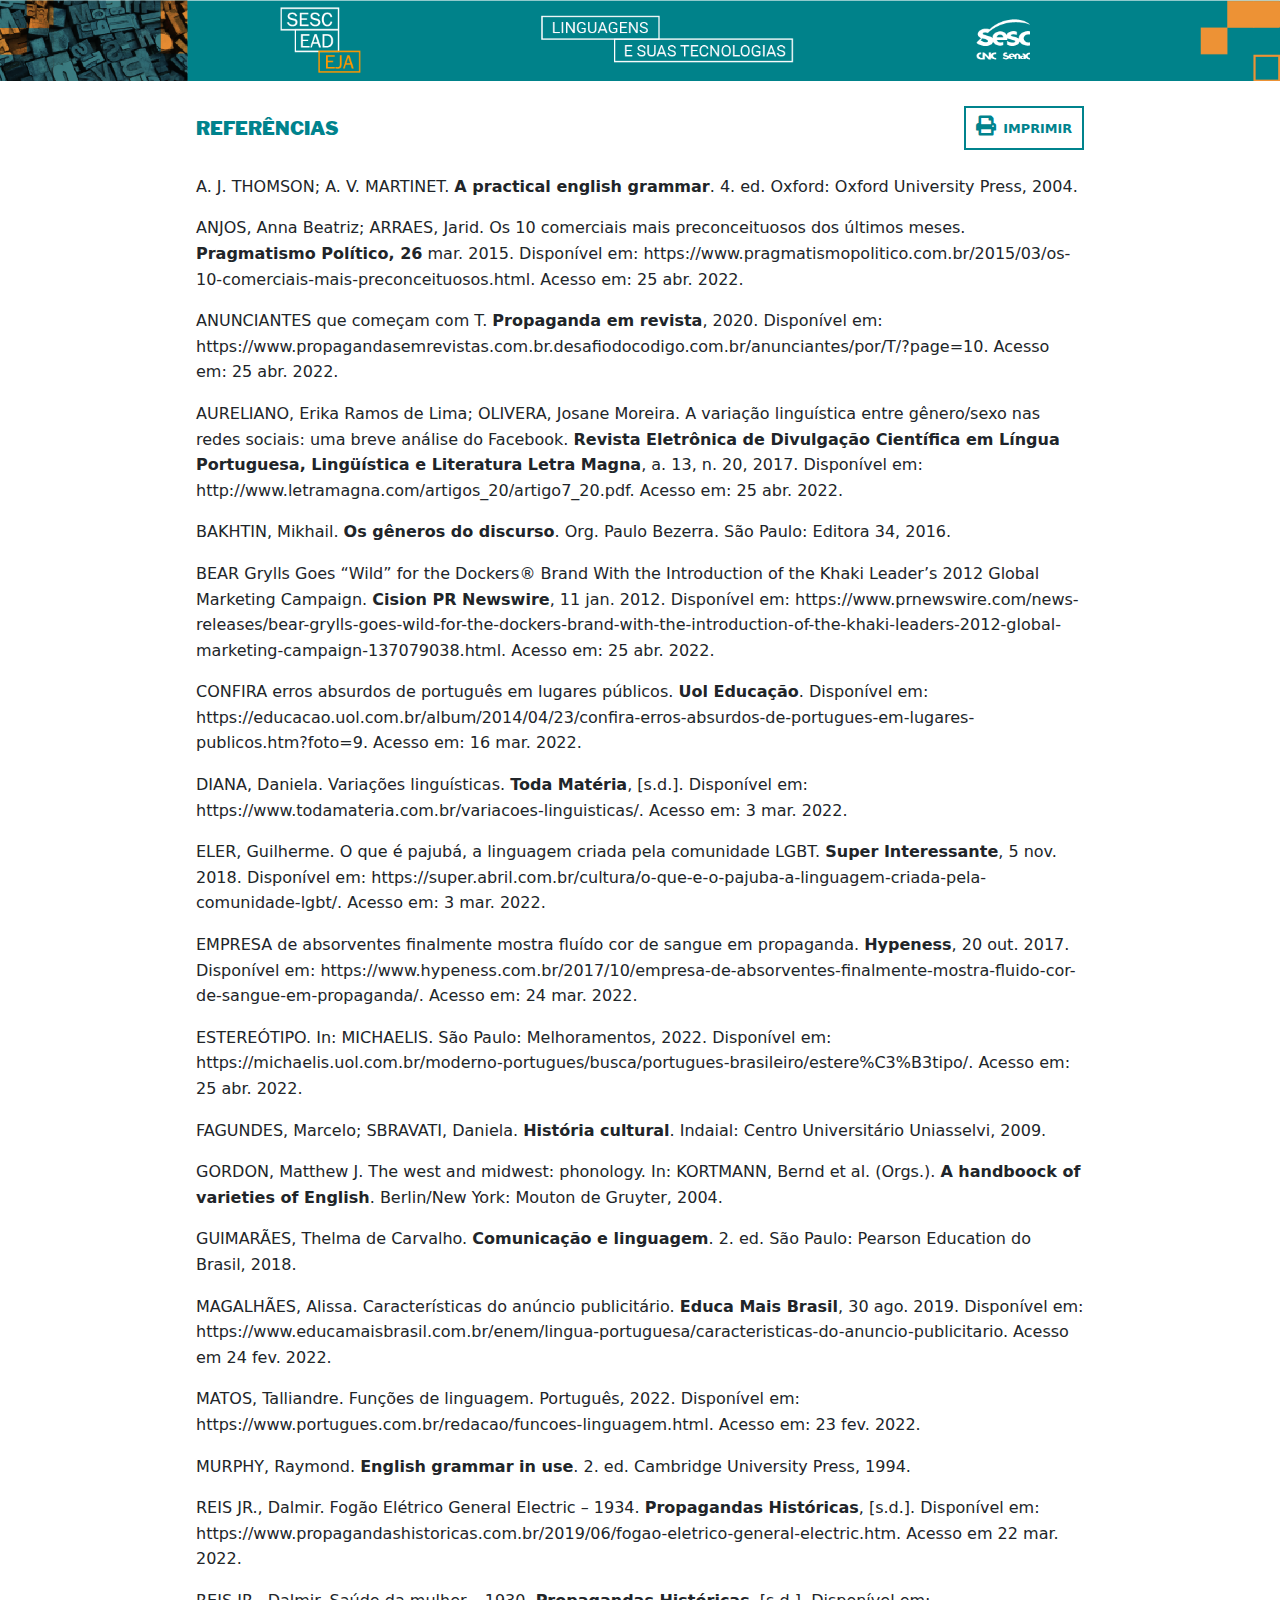
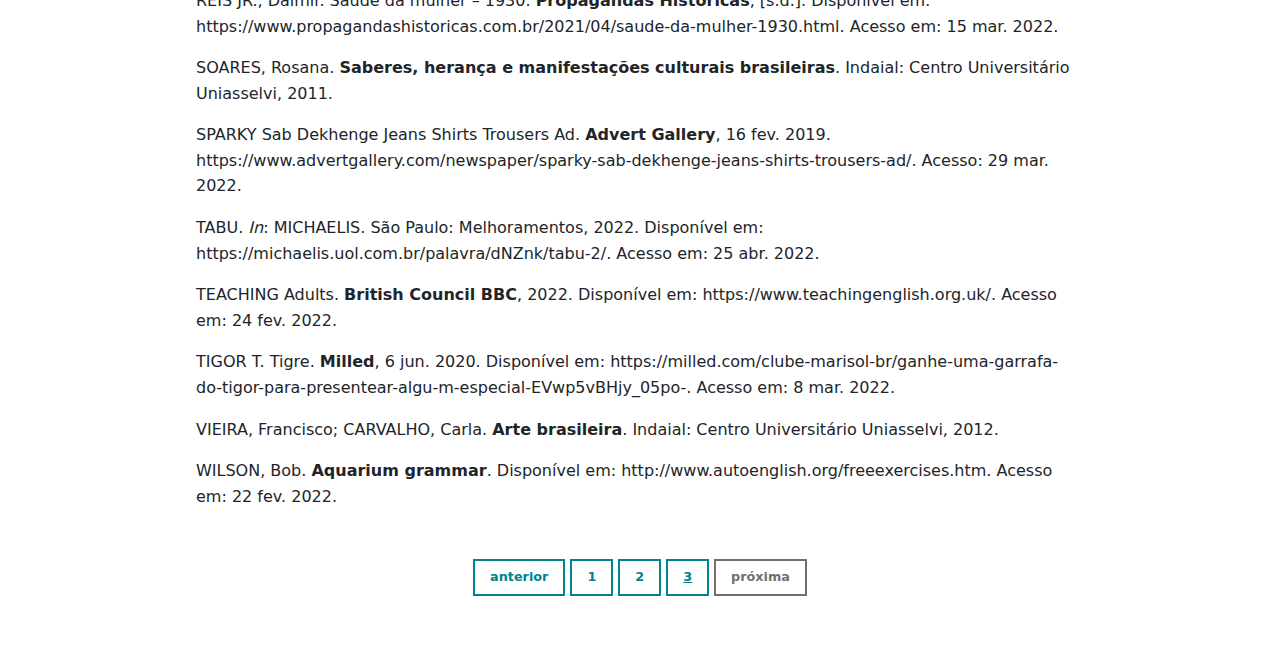
<file: refs.html>
<!doctype html>
<html lang="pt-br">
  <head>
    <title>Gênero publicitário: conceito e representações </title>
    <!-- Required meta tags -->
    <meta charset="utf-8">
    <meta name="viewport" content="width=device-width, initial-scale=1, shrink-to-fit=no">

    <!-- Bootstrap CSS v5.0.2 -->
    <link rel="stylesheet" href="assets/css/preloader.css">
    <link rel="stylesheet" href="assets/bootstrap/bootstrap.min.css">
    <link rel="stylesheet" href="assets/css/animate.min.css" />
    <link rel="stylesheet" href="assets/fa/css/all.min.css">
    <link rel="stylesheet" href="assets/css/template.css">
    <link rel="stylesheet" href="assets/print/print.css">
    <link rel="stylesheet" href="assets/css/custom.css">
   

  </head>
  <body class="bg-sesc">
    <div class="preloader">
        <div class="anim"></div>
        <h1>Aguarde enquanto o conteúdo é carregado.</h1>
    </div>

    <img src="assets/img/logo_sesc_horizontal.svg" id="marcadaguaLogo">

    <header id="topo" class="sesc no-print">
        <img src="assets/img/cabecalho/cabecalho.png" class="d-none d-lg-block img-fluid" alt="">        
    </header>
  
    <section id="booklet">
        <header class="titulo-conteudo mb-0 print">
            <div class="container" style="padding-top:1px">
                <h1 id="nome-curso" class="d-none print mt-0 text-center w-100">Gênero publicitário: conceito e representações </h1>
                <div class="row g-0 pb-4 pt-4">
                    <div class="col-9 d-flex flex-column justify-content-center align-items-start">                      
                        <h2>Referências </h2>
                    </div>
                    <div class="col-3 d-flex flex-column justify-content-center align-items-end">
                        <button data-pdf="true" name="button" class="bt-print bto-imprimir no-print"><i class="fas fa-print "></i> imprimir</button>                            
                    </div>                                       
                </div>
            </div>         
        </header>

        <section class="paginas">
            <div class="container pagina">
              
                <p>A. J. THOMSON; A. V. MARTINET. <strong>A practical english grammar</strong>. 4. ed. Oxford: Oxford University Press, 2004.</p>

                <p>ANJOS, Anna Beatriz; ARRAES, Jarid. Os 10 comerciais mais preconceituosos dos últimos meses. <strong>Pragmatismo Político, 26</strong> mar. 2015. Disponível em: https://www.pragmatismopolitico.com.br/2015/03/os-10-comerciais-mais-preconceituosos.html. Acesso em: 25 abr. 2022.</p>
                 
                <p>ANUNCIANTES que começam com T. <strong>Propaganda em revista</strong>, 2020. Disponível em: https://www.propagandasemrevistas.com.br.desafiodocodigo.com.br/anunciantes/por/T/?page=10. Acesso em: 25 abr. 2022.</p>
                 
                <p>AURELIANO, Erika Ramos de Lima; OLIVERA, Josane Moreira. A variação linguística entre gênero/sexo nas redes sociais: uma breve análise do Facebook. <strong>Revista Eletrônica de Divulgação Científica em Língua Portuguesa, Lingüística e Literatura Letra Magna</strong>, a. 13, n. 20, 2017. Disponível em: http://www.letramagna.com/artigos_20/artigo7_20.pdf. Acesso em: 25 abr. 2022.</p>
                 
                <p>BAKHTIN, Mikhail. <strong>Os gêneros do discurso</strong>. Org. Paulo Bezerra. São Paulo: Editora 34, 2016.</p>
                 
                <p>BEAR Grylls Goes “Wild” for the Dockers® Brand With the Introduction of the Khaki Leader’s 2012 Global Marketing Campaign. <strong>Cision PR Newswire</strong>, 11 jan. 2012. Disponível em: https://www.prnewswire.com/news-releases/bear-grylls-goes-wild-for-the-dockers-brand-with-the-introduction-of-the-khaki-leaders-2012-global-marketing-campaign-137079038.html. Acesso em: 25 abr. 2022.</p>
                 
                <p>CONFIRA erros absurdos de português em lugares públicos. <strong>Uol Educação</strong>. Disponível em: https://educacao.uol.com.br/album/2014/04/23/confira-erros-absurdos-de-portugues-em-lugares-publicos.htm?foto=9. Acesso em: 16 mar. 2022.</p>
                 
                <p>DIANA, Daniela. Variações linguísticas. <strong>Toda Matéria</strong>, [s.d.]. Disponível em: https://www.todamateria.com.br/variacoes-linguisticas/. Acesso em: 3 mar. 2022.</p>
                 
                <p>ELER, Guilherme. O que é pajubá, a linguagem criada pela comunidade LGBT. <strong>Super Interessante</strong>, 5 nov. 2018. Disponível em: https://super.abril.com.br/cultura/o-que-e-o-pajuba-a-linguagem-criada-pela-comunidade-lgbt/. Acesso em: 3 mar. 2022.</p>
                 
                <p>EMPRESA de absorventes finalmente mostra fluído cor de sangue em propaganda. <strong>Hypeness</strong>, 20 out. 2017. Disponível em: https://www.hypeness.com.br/2017/10/empresa-de-absorventes-finalmente-mostra-fluido-cor-de-sangue-em-propaganda/. Acesso em: 24 mar. 2022.</p>
                 
                <p>ESTEREÓTIPO. In: MICHAELIS. São Paulo: Melhoramentos, 2022. Disponível em: https://michaelis.uol.com.br/moderno-portugues/busca/portugues-brasileiro/estere%C3%B3tipo/. Acesso em: 25 abr. 2022.</p>
                 
                <p>FAGUNDES, Marcelo; SBRAVATI, Daniela. <strong>História cultural</strong>. Indaial: Centro Universitário Uniasselvi, 2009.</p>
                 
                <p>GORDON, Matthew J. The west and midwest: phonology. In: KORTMANN, Bernd et al. (Orgs.). <strong>A handboock of varieties of English</strong>. Berlin/New York: Mouton de Gruyter, 2004.</p>
                 
                <p>GUIMARÃES, Thelma de Carvalho. <strong>Comunicação e linguagem</strong>. 2. ed. São Paulo: Pearson Education do Brasil, 2018.</p>
                 
                <p>MAGALHÃES, Alissa. Características do anúncio publicitário. <strong>Educa Mais Brasil</strong>, 30 ago. 2019. Disponível em: https://www.educamaisbrasil.com.br/enem/lingua-portuguesa/caracteristicas-do-anuncio-publicitario. Acesso em 24 fev. 2022.</p>
                 
                <p>MATOS, Talliandre. Funções de linguagem.<strong></strong> Português, 2022. Disponível em: https://www.portugues.com.br/redacao/funcoes-linguagem.html. Acesso em: 23 fev. 2022. </p>
                 
                <p>MURPHY, Raymond. <strong>English grammar in use</strong>. 2. ed. Cambridge University Press, 1994.</p>
                 
                <p>REIS JR., Dalmir. Fogão Elétrico General Electric – 1934. <strong>Propagandas Históricas</strong>, [s.d.]. Disponível em: https://www.propagandashistoricas.com.br/2019/06/fogao-eletrico-general-electric.htm. Acesso em 22 mar. 2022.</p>
                 
                <p>REIS JR., Dalmir. Saúde da mulher – 1930. <strong>Propagandas Históricas</strong>, [s.d.]. Disponível em: https://www.propagandashistoricas.com.br/2021/04/saude-da-mulher-1930.html. Acesso em: 15 mar. 2022.</p>
                 
                <p>SOARES, Rosana. <strong>Saberes, herança e manifestações culturais brasileiras</strong>. Indaial: Centro Universitário Uniasselvi, 2011.</p>
                 
                <p>SPARKY Sab Dekhenge Jeans Shirts Trousers Ad. <strong>Advert Gallery</strong>, 16 fev. 2019. https://www.advertgallery.com/newspaper/sparky-sab-dekhenge-jeans-shirts-trousers-ad/. Acesso: 29 mar. 2022.</p>
                 
                <p>TABU. <em>In</em>: MICHAELIS. São Paulo: Melhoramentos, 2022. Disponível em: https://michaelis.uol.com.br/palavra/dNZnk/tabu-2/. Acesso em: 25 abr. 2022.</p>
                 
                <p>TEACHING Adults. <strong>British Council BBC</strong>, 2022. Disponível em: https://www.teachingenglish.org.uk/. Acesso em: 24 fev. 2022.</p>
                 
                <p>TIGOR T. Tigre. <strong>Milled</strong>, 6 jun. 2020. Disponível em: https://milled.com/clube-marisol-br/ganhe-uma-garrafa-do-tigor-para-presentear-algu-m-especial-EVwp5vBHjy_05po-. Acesso em: 8 mar. 2022.</p>
                 
                <p>VIEIRA, Francisco; CARVALHO, Carla. <strong>Arte brasileira</strong>. Indaial: Centro Universitário Uniasselvi, 2012.</p>
                 
                <p>WILSON, Bob. <strong>Aquarium grammar</strong>. Disponível em: http://www.autoenglish.org/freeexercises.htm. Acesso em: 22 fev. 2022.</p>
                
                                
            </div>
            <!-- /pagina -->
        </section>

        <footer class="paginacao">
            <button class="btn-sesc" >
                <a href="pagina2.html">anterior</a>
            </button>
            <button class="btn-sesc">
                <a  href="pagina1.html">1</a> 
            </button>
            <button class="btn-sesc">
                <a href="pagina2.html">2</a> 
            </button>
            <button class="btn-sesc">
                <a class="active" href="refs.html">3</a> 
            </button>
            <button class="btn-sesc" disabled>
                <a>próxima</a> 
            </button>
        </footer>   
    </section>
    <!-- Bootstrap JavaScript Libraries -->
    <script src="assets/bootstrap/bootstrap.bundle.min.js"></script>
    <!--Jquery-->
    <script src="assets/js/jquery-3.6.0.min.js"></script>

    <!-- print legado dos técnicos -->
    <!-- descomentar essa linha caso queira um print.css e um leitor.css exclusivo para o conteudo ao usar o botao imprimir-->
    <!--
    <script>
        var custom_print_path = 'assets/css/';
        var custom_leitor_path = 'assets/css/';
    </script>    
    -->   
    <script src="assets/print/print.js"></script>
    <script src="assets/print/template.config.js"></script>

    <script src="assets/js/audio-player.js"></script>
    <script src="assets/interativos/esquema_bru/esquema-bru.js"></script>
    <script src="assets/js/geral.js"></script>

 <!-- Versao atual do handtalk -->
    <script>
        var scriptElem=document.createElement("script");
        scriptElem.src="https://plugin.handtalk.me/web/latest/handtalk.min.js",
        scriptElem.charset="UTF-8",
        scriptElem.onload=function(){
            window.ht = new HT({
                token:"bf5b7efb148a829a126a0e0c9fd533bf",
                align:"top",
                videoEnabled: true,
                ytEmbedReplace: true,           
                mobileConfig:{align:"right",
                                actionsAlign:"top",
                                customButtonStyle:{
                                    borderRadius:"6px",
                                    size:"38px",
                                    horizontalMargin:"13px",
                                    bottomMargin:"140px",
                                    rightMargin:"40px"}
                                }
                });        
            $('.ht-skip').attr("aria-hidden","true")
        },
    document.body.appendChild(scriptElem);
    
    </script>
</body>
</html>
</file>
<file: assets/css/preloader.css>
.preloader{
    width: 100vw;
    height: 100vh;
    background-color: white;
    display: flex;
    flex-direction: column;
    justify-content: center;
    align-items: center;
    position: fixed;
    z-index: 9999;
    left: 0;
    top: 0;
    
}
@keyframes preloaderAnim {
    from{
        background-position: 0;
    }
    to{
        background-position: -1393px;
    }
}
.preloader .anim{
    background-image: url(../img/sesc_preloader.png);
    width: 233px;
    height: 233px;
    animation: preloaderAnim 800ms steps(6) infinite;
    background-repeat: no-repeat;
    margin-bottom: 2rem;
}
.preloader h1{
    font-size: 1.4rem;
    font-family: sans-serif;
    font-weight: bolder;
    color: #14438F;
    text-align: center;
}
</file>
<file: capa/hover.css>
.btn-6 {
  color: #858741;
  position: relative;
  overflow: hidden;
}
.btn-6 span {
  position: absolute;
  display: block;
  width: 0;
  height: 0;
  border-radius: 50%;
  background-color: rgba(255,255,255,.7);
  /* background-color: #004f53; */
  transition: width 0.4s ease-in-out, height 0.4s ease-in-out;
  transform: translate(-50%, -50%);
  z-index: -1;
}
.btn-6:hover span {
  width: 225%;
  height: 562.5px;
}
.btn-6:active {
  background-color: rgba(255,255,255,.7);
}
.sr-only {
  border: 0;
  clip: rect(0,0,0,0);
  height: 1px;
  margin: -1px;
  overflow: hidden;
  padding: 0;
  position: absolute;
  width: 1px;
}
</file>
<file: capa/style.css>
@font-face {
  font-family: roboto;
  src: url(roboto.ttf);
}
@font-face {
  font-family: roboto-black;
  src: url(roboto-black.ttf);
}
@font-face {
  font-family: PaytoneOne-Regular;
  src: url(PaytoneOne-Regular.ttf);
}

body {
  background: url("img/bg.jpg") no-repeat;
  background-position: center;
  background-attachment: fixed;
  background-size: cover;
  padding: 0;
  margin: 0;

  display: block;
  height: 100%;
  width: 100%;
  overflow: hidden;
}

.capa{
  padding: 0;
  margin: 0;
}
p{
  font-family: roboto;
}

.img-titulo{
  background: url('img/titulo.png') no-repeat bottom;
  background-size: 100%;
  width: 750px;
  height: 100%;
  position: absolute;
  left: 0;
  bottom: 0;
}
.logo_sesc{
  background: url('img/logo.png') no-repeat center;
  background-size: 100%;
  position: absolute;
  width: 140px;
  height: 105px;
  right: 15px;
  top: 15px;
  filter: drop-shadow(#537271 4px 3px 0px);
}
.titulo_area{
  font-family: PaytoneOne-Regular;
  text-align: right;
  font-size: 52px;
  line-height: 50px;
  text-transform: uppercase;
  position: absolute;
  width: 550px;
  height: 100px;
  right: 15px;
  top: 150px;
  color: #fff;
  text-shadow: #537271 4px 3px 0px;
}
.img-personagens{
  background: url('img/personagem.png') no-repeat center;
  background-size: 100%;
  position: absolute;
  width: 500px;
  height: 341px;
  right: 15px;
  bottom: 0px;
}
.btn-iniciar{
  background: url('img/bt_iniciar.png') no-repeat center;
  background-size: 100%;
  position: absolute;
  width: 240px;
  height: 89px;
  left: 50%;
  margin-left: -120px;
  bottom: 100px;
  border-radius: 38px;
  transition: all 0.2s;
}
.btn-iniciar:hover{
  transform: scale(1.07);
}


.backdrop {
  background-color: rgba(55, 55, 55, .8);
  height: 100vh;
  width: 100vw;
  position: absolute;
  top: 0;
  left: 0;
  z-index: 100;
}
.modal-video {
  background: url('img/video_bg.png');
  width: 922px;
  height: 700px;
  background-size: contain;
  background-repeat: no-repeat;
  padding-top: 120px;
  color: white;
  font-size: 18px;
  position: absolute;
  top: 50%;
  left: 50%;
  margin-left: -461px;
  margin-top: -350px;
}
.wrapper{
  width: 640px;
  margin: 0 auto;
}
#fechar-video {
  position: absolute;
  top: 60px;
  right: 200px;
  background-color: white;
  border-radius: 50%;
  width: 40px;
  height: 40px;
  border: none;
  font-size: 20px;
  font-weight: 600;
  box-shadow: 2px 2px 3px #333;
  transition-duration: .3s;
}
#fechar-video:hover {
  background-color: #ff8b01;
  color: white;
  transition-duration: .3s;
  cursor: pointer;
}
.botao-video {
  position: absolute;
  bottom: 10px;
  left: 30px;
  display: flex;
  flex-direction: column;
  align-items: center;
  z-index: 99;
}
.botao-video p {
  font-size: 20px;
  text-align: center;
  color: #fff;
  text-shadow: #537271 3px 2px 0px;
  margin-bottom: 5px;
}
.video-pq {
  height: 200px;
  width: 191px;
  background: url('img/btn-modal_video.png') no-repeat;
  background-size: 100%;
  background-position: center;
  transition: all 0.2s;
}
.video-pq:hover {
  transform: scale(1.04);
  cursor: pointer;
}
.img-play {
  height: 95px;
  width: 95px;
  margin-left: 5px;
}
.video-youtube{
  width: 560px;
  height: 315px;
  margin: 30px auto;
  display: block;
  background-color: #ff8b01;
}

@media screen and (max-width: 1920px){
  .img-titulo{
    width: 1050px;
  }
  .img-personagens{
    width: 600px;
    height: 409px;
  }
  .video-pq {
    width: 236px;
    height: 226px;
  }
  .btn-iniciar{
    width: 380px;
    height: 113px;
    margin-left: -190px;
  }
  .logo_sesc{
    width: 180px;
    height: 135px;
  }
  .titulo_area{
    font-size: 70px;
    line-height: 68px;
    width: 750px;
    height: 140px;
    top: 180px;
  }
}

@media screen and (max-width: 1700px){
  .img-titulo{
    width: 750px;
  }
  .img-personagens{
    width: 400px;
    height: 272px;
  }
}

@media screen and (max-width: 1500px){
  .img-titulo{
    width: 740px;
  }
  .img-personagens{
    width: 400px;
    height: 272px;
  }

  .logo_sesc{
    width: 140px;
    height: 105px;
  }
  .titulo_area{
    font-size: 52px;
    line-height: 50px;
    width: 550px;
    height: 100px;
    top: 150px;
  }
  .btn-iniciar{
    width: 240px;
    height: 89px;
    margin-left: -120px;
  }
  .video-pq {
    height: 200px;
    width: 191px;
  }
}

@media screen and (max-width: 820px){
  .img-titulo{
    left: 0;
    right: 0;
    margin: auto;
    bottom: 0;
    width: 70%;
    height: 100%;
  }
  .logo_sesc{
    width: 140px;
    height: 105px;
    right: unset;
    top: unset;
    bottom: 10px;
    left: 10px;
  }
  .titulo_area{
    font-size: 36px;
    line-height: 46px;
    width: 100%;
    height: 100px;
    right: 15px;
    top: 15px;
  }
  .img-personagens{
    width: 165px;
    height: 112px;
    right: 0px;
  }
  .botao-video {
    bottom: unset;
    top: 120px;
    left: 50%;
    width: 230px;
    margin-left: -115px;
  }
  .botao-video p {
    font-size: 18px;
  }
  .btn-iniciar{
    bottom: 50px;
    left: 0;
    right: 0;
    margin: auto;
  }

  .modal-video{
    width: 700px;
    height: 698px;
    padding: 0;
    background-image: url('img/Video-apresentacao-pq.png');
    background-size: 100%;
    background-position: center top;
    margin-left: -350px;
    margin-top: -349px;
  }
  .wrapper{
    width: 500px;
    height: 460px;
    padding-top: 120px;
    margin-left: 80px;
  }
  .video-youtube{
    width: 440px;
    height: 248px;
  }

}

@media screen and (max-width: 580px){
  .img-titulo{
    width: 100%;
  }
  .logo_sesc{
    width: 80px;
    bottom: -5px;
  }

  .modal-video {
    background-image: unset;
    background-color: #05838a;
    width: 100%;
    height: 500px;
    background-size: contain;
    background-repeat: no-repeat;
    padding: 0;
    padding-top: 120px;
    color: white;
    font-size: 18px;
    position: absolute;
    top: 50%;
    left: 50%;
    transform: translateX(-50%) translateY(-50%);
    text-align: center;
    margin: 0;
  }
  .wrapper{
    width: 100%;
    height: 460px;
    padding: 0;
    margin: 0px;
  }
  #fechar-video{
    right: 10%;
  }
  .video-youtube{
    width: 320px;
    height: 180px;
    margin-top: 50px;
  }

  
}

@media screen and (max-width: 380px){
  .titulo_area{
    font-size: 30px;
    line-height: 40px;
  }
  .img-personagens{
    display: none;
  }
}
</file>
<file: conteudo/assets/css/preloader.css>
.preloader{
    width: 100vw;
    height: 100vh;
    background-color: white;
    display: flex;
    flex-direction: column;
    justify-content: center;
    align-items: center;
    position: fixed;
    z-index: 9999;
    left: 0;
    top: 0;
    
}
@keyframes preloaderAnim {
    from{
        background-position: 0;
    }
    to{
        background-position: -1393px;
    }
}
.preloader .anim{
    background-image: url(../img/sesc_preloader.png);
    width: 233px;
    height: 233px;
    animation: preloaderAnim 800ms steps(6) infinite;
    background-repeat: no-repeat;
    margin-bottom: 2rem;
}
.preloader h1{
    font-size: 1.4rem;
    font-family: sans-serif;
    font-weight: bolder;
    color: #14438F;
    text-align: center;
}
</file>
<file: conteudo/assets/css/template.css>
@import url(../font/LibreFranklin/LibreFranklin.css);
@import url(icones.css);
@import url(sesc-player.css);
@import url(../interativos/esquema_bru/esquema-bru.css);
@import url(layout.css);
</file>
<file: conteudo/assets/print/print.css>
@import url(../font/LibreFranklin/LibreFranklin.css);

#marcadaguaLogo { display: none !important; }

.grupo-imprimir {
  display: block;
  text-align: right;
}

.grupo-imprimir button.bto-imprimir, .grupo-imprimir button.bto-ajuda {
  border: 0px none;
  border-radius: 5px;
  text-transform: uppercase;
  font-size: 12px;
  font-weight: bold;

}
.grupo-imprimir button.bto-imprimir {
/*border-top-right-radius: 0px;
border-bottom-right-radius: 0px;*/
position: relative;
padding-top: 11.4px;
padding-bottom: 11.4px;
padding-left: 11.4px;
padding-right: 11.4px;
}

.bto-imprimir .bto-lettering {
top: -2px;
position: relative;
}
.bto-imprimir .fa-print {
font-size: 20px;
margin-right: 3px;
}
.grupo-imprimir button.bto-ajuda  {
border-top-left-radius: 0px;
border-bottom-left-radius: 0px;
float: right;
position: relative;
padding-top: 8.4px;
padding-bottom: 10.4px;
padding-left: 11.4px;
padding-right: 11.4px;
}


.grupo-imprimir button.bto-ajuda span.fa.fa-comment {
  font-size: 25px;
}
.grupo-imprimir button.bto-ajuda span.fa.fa-question {
  position: absolute;
  top: 14px;
  left: 20px;
  font-size: 14px;
}

.pdfobs {
  display: none;
  position: fixed;
  width: 100%;
  height: 100%;
  top: 0px;
  left: 0px;
  padding: 20px;
  overflow: auto;
  z-index: 99999;
}
.pdfobs a {
text-decoration: underline;
font-weight: 700;
}
.pdfobs .container {
  max-width: 640px;
}
.destaquePDFobs {

  padding: 20px;
  border-radius: 10px;
  max-width: 370px;
  margin-left: auto;
  margin-right: auto;
}

.btn.btn-link.closePDFobs {
  position: absolute;
  top: 20px;
  right: 20px;
  color: white;
}

.only-print, .apenas-print, .apenas-imprimir {
  display: none;
}

@media print {

  


    @page {
        size: A4;
        margin-top: 3cm;
        margin-bottom: 2cm;
        margin-right: 2cm;
        margin-left: 3cm;
      }

      html, body {
        height: 100%;
        padding-left: unset;
        padding-right: unset;
      }

      *,
      *:before,
      *:after,
      *:first-letter,
      p:first-line,
      div:first-line,
      blockquote:first-line,
      li:first-line {
          background: transparent !important;
          color: #000 !important;
          box-shadow: none !important;
          text-shadow: none !important;
      }
    
      img, .equacoes, figure, .print-proteger {
        page-break-inside: avoid;
      }
      a[href]:after {
        content: " (" attr(href) ")";
      }
      a[data-toggle='collapse']:after {
        content: "";
      }
    


      #marcadaguaLogo {
        display: block !important;
        position: fixed;
        top: 1cm;
        left: 0px;
        width: 100%;
        height:auto;
        opacity: 0.07;
        z-index: 0;
     }

  .no-print, .nao-imprimir{
      display: none;
  }
  .print, .imprimir{
      display: initial !important;
  }

 h1, h1.visually-hidden{
     font-size: 24pt;    
 }
 h2, h2.visually-hidden{
    font-size: 20pt;   
}
h3, h3.visually-hidden{
    font-size: 18pt;   
}
h4, h4.visually-hidden{
    font-size: 16pt;   
}
h5, h5.visually-hidden{
    font-size: 14pt;    
}
h6, h6.visually-hidden{
    font-size: 12pt;    
}
*{
  font-family: 'Libre Franklin Regular' !important
}
h1,h2,h3,h4,h5,h6{
    margin: 1.2rem 0;
    font-family: 'Libre Franklin Bold';
    color: black;
}
p{
    font-size: 12pt;
    color: black
};

.container{
    max-width: unset;
    width: 100%;
    padding: 0;
}

.icone::before{
    display: none !important;   
    background-color: transparent !important;
    visibility: hidden !important;
  }
  .caixa, .caixa.icone{
    border: 2px dashed grey;
    padding: 1rem;
    margin-top: 1rem;
    margin-bottom: 1rem;
    margin-left: .5rem;
    margin-right: .5rem;    
  }

  /*
  .caixa .visually-hidden{
    position: relative!important;
    width: auto!important;
    height: auto!important;
    padding: initial!important;
    margin: initial!important;
    overflow: visible!important;
    clip:unset!important;
    white-space:normal!important;
    border: 0!important;

  }
*/
  .visually-hidden.print{
    position: relative!important;
    width: auto!important;
    height: auto!important;
    padding: initial!important;
    margin: initial!important;
    overflow: visible!important;
    clip:unset!important;
    white-space:normal!important;
    border: 0!important;
  }

/*paindel de abas*/
  .painel-abas .tab-content{
      border: 0;
      padding: 0;
      box-shadow: none;
      margin: 0;
      width: 100%;
  }
  .tab-content{
      border: 0;
      margin: 0;
      box-shadow: none;
      width: 100%;
  }

  .nav.nav-tabs{
      display: none;            
  }
  .tab-content .tab-pane{
      display: block;
      padding: 1.6rem;
      border: 2px solid;
      page-break-inside: avoid;
      line-height: 1.2;
      margin: 1.2rem 0;
      width: 100%;
  }
/*accordion*/
  .accordion .accordion-collapse{
      height: initial;
      display: block;
  }
  .accordion-item{
      page-break-inside: avoid;
  }

  /*carousel*/
  .carousel{
      margin:0;
      padding: 0;
  }
  .carousel .carousel-inner{
      overflow: initial;
      padding: 0;
      margin: 0;
  }
  .carousel .carousel-inner .carousel-item{
      display: block;
      margin: 1.2rem;
  }
  .carousel .carousel-indicators,
  .carousel .carousel-control-prev,
  .carousel .carousel-control-next{
      display: none;
  }
  /*youtube*/
  iframe, iframe.youtube-pl{
      display: none;
  }
  /*vamos praticar*/
  .caixa.icone.praticar{
      padding: none;
      margin: 0;
  }
  .esquemaDaBru{
    page-break-inside:auto;
    page-break-after:auto;
    page-break-before:auto;
  }
  .esquemaDaBru .btn-sesc{
      border: 0;
      box-shadow: none;
      page-break-inside:auto;
      page-break-after:auto;
      page-break-before:auto;
  }
  .esquemaDaBru .feedbacks{
      display: none;
  }
  .clique{
      display: none;
  }

  .modal, .modal.fade{
      display: block;
      position: relative;
      left: initial;
      top: initial;
      overflow-x: visible;
      overflow-y: visible;
      opacity: 1;
  }

  .modal-dialog{
      transform: none;
      transition: none;
      width: auto;
      margin: 0;
      margin-top: 5rem;
      margin-bottom: 0rem;
  }
  .modal-dialog .modal-header .btn-close{
      display: none;
  }
  .modal-dialog  .modal-footer button{
    display: none;
  }
   /* SUMIR COM TUDO QUE NÃO ESTEJA NA DIV .fundo-tecnicos */
 body > *:not(#booklet) {
  display: none;
}
/* FIM-/SUMIR COM TUDO QUE NÃO ESTEJA NA DIV .fundo-tecnicos */

/* ------------------------------------- */

/* TAGS .print e .no-print */
.print, .only-print, .apenas-print, .imprimir, .apenas-imprimir {
  display: block !important;
}
.acessivel.print, .acessivel.imprimir {
  width: unset;
  height: unset;
  padding: unset;
  margin: unset;
  border: unset;
  font-size: unset;
  overflow: unset;
}
.no-print, .nao-imprimir {
  display: none !important;
}

.quebrar-depois, .break-after {
  page-break-after: always;
}
.quebrar-antes, .break-before {
  page-break-before: always;
}
.evitar-quebra, .break-inside-avoid {
  page-break-inside: avoid;
}

.modal-dialog.modal-fullscreen{
  padding: 0;
  margin-top: 2rem;  
  transform: none;
}
.modal-dialog.modal-fullscreen .container{
  max-width: initial !important;
  padding-left: 0 !important;
  padding-right: 0 !important;
  background-color: white !important;

}

.sr-only:not(.print){
  display: none;
}
table{
  width: 100%;
  text-align: center;
  margin: 30px auto;
}
td{
  display: table-cell;
    vertical-align: inherit;
    border: 1px solid;
    padding: 10px;
}
.tooltip-eja{border-bottom: 1px dashed;}

}
</file>
<file: conteudo/assets/css/custom.css>
body {
  background-repeat: repeat !important;
  background-position: center !important;
  background-attachment: initial !important;
}
p {
  word-wrap: break-word;
}
.titulo-conteudo{margin-bottom: -100px !important;}
.titulo-conteudo h2{color: #00838D;}
.estiloReferencias {
  background-image: url(../../images/referencias.jpg);
  background-size: cover;
  background-attachment: fixed;
  padding-bottom: 100px;
  padding-top: 100px;
}
.estiloReferencias .container {
  padding-bottom: 50px;
  background-color: white;

}
footer.container{
  background-color: transparent !important;
  margin-top: -70px;
}
.container {
  background-color: transparent;
  padding: 4px 40px;
  border-radius: 25px;
  position: relative;
  z-index: 2;
}
.paginas {
  position: relative;
}
footer {
  position: absolute;
  left: 0;
  right: 0;
  bottom: 20px;
}
.pagina.pg1 .container,
.pagina.pg3 .container,
.pagina.pg5 .container {
  background-color: rgba(255, 255, 255, 0.7);
  padding-bottom: 30px;
}

.pagina.pg1 {
  padding-bottom: 100px;
}
.pagina.pg2,
.pagina.pg4{color: #fff;}
.pagina.pg1,
.pagina.pg2,
.pagina.pg3,
.pagina.pg4,
.pagina.pg5 {
  padding-bottom: 100px;
  padding-top: 100px;
}
.pagina.pg2 .container,
.pagina.pg4 .container {
  color: #fff;
  background-color: rgba(0, 79, 83, 0.7);
  padding-bottom: 30px;
}
.pagina.pg2 h2,
.pagina.pg2 h3,
.pagina.pg2 h4,
.pagina.pg2 .enunciado,
.pagina.pg4 h2,
.pagina.pg4 h3,
.pagina.pg4 h4,
.pagina.pg4 .enunciado {
  color: #fff;
}
.pagina.pg2 .caixa,
.pagina.pg4 .caixa {
  background-color: #fff;
  color: #333;
}
.pagina.pg2 .modal-body,
.pagina.pg4 .modal-body {
  color: #333;
}
.pagina.pg2 .modal-body .caixa,
.pagina.pg4 .modal-body .caixa {
  background-color: #005154;
  color: #fff;
}
.pagina.pg2 .feedbacks p,
.pagina.pg4 .feedbacks p {
  background-color: #fff;
  padding: 5px 10px;
}

/*----------- Elementos -----------*/
/*------ PG 1 ------*/
.pg1-bg_esq1,
.pg1-bg_esq3,
.pg1-bg_dir2,
.pg1-bg_dir4 {
  position: absolute;
  z-index: 0;
}
.pg1-bg_esq1 {
  width: 250px;
  margin-left: -250px;
}
.pg1-bg_esq3 {
  bottom: 0;
  width: 210px;
  margin-left: -250px;
  margin-bottom: 0px;
}

.pg1-bg_dir2 {
  bottom: 50%;
  right: 0;
  width: 220px;
  margin-right: -220px;
}

.pg1-bg_dir4 {
  bottom: 0;
  right: 0;
  width: 200px;
  margin-right: -210px;
}

/*------ PG 2 ------*/
.pg2-bg_esq1,
.pg2-bg_esq3,
.pg2-bg_dir2,
.pg2-bg_dir4 {
  position: absolute;
  z-index: 0;
}
.pg2-bg_esq1 {
  width: 200px;
  margin-left: -250px;
}
.pg2-bg_esq3 {
  bottom: 0;
  width: 210px;
  margin-left: -250px;
  margin-bottom: 0px;
}

.pg2-bg_dir2 {
  bottom: 50%;
  right: 0;
  width: 220px;
  margin-right: -220px;
}

/*------ PG 3 ------*/

.pagina.pg3 .container {
  background-color: #fff;
}
.pg3-bg_esq1,
.pg3-bg_esq3,
.pg3-bg_dir2,
.pg3-bg_dir4 {
  position: absolute;
  z-index: 0;
}
.pg3-bg_esq1 {
  width: 400px;
  margin-left: 0px;
}

.pg3-bg_esq3 {
  bottom: 0;
  width: 210px;
  margin-bottom: 25%;
}

.pg3-bg_dir2 {
  top: 25%;
  right: 0;
  width: 220px;
}

.pg3-bg_dir4 {
  bottom: 0%;
  right: 0;
  width: 220px;
}

/*------ PG 4 ------*/

.pg4-bg_esq1,
.pg4-bg_esq3,
.pg4-bg_dir2,
.pg4-bg_esq4,
.pg4-bg_dir5 {
  position: absolute;
  z-index: 0;
}
.pg4-bg_esq1 {
  width: 240px;
  margin-left: 0px;
  left: 0%;
}

.pg4-bg_esq3 {
  top: 50%;
  width: 400px;
  margin-left: -155px;
}

.pg4-bg_dir2 {
  top: 25%;
  right: 0;
  width: 370px;
}

.pg4-bg_esq4 {
  bottom: 7%;
  width: 120px;
}

.pg4-bg_dir5 {
  bottom: 0%;
  right: 0%;
  width: 420px;
}

/*------ PG 5 ------*/

.pg5-bg_esq {
  position: absolute;
  z-index: 0;
}
.pg5-bg_esq {
  width: 300px;
  bottom: 0%;
  margin-bottom: -50px;
}

/*----------- /Elementos -----------*/

h3 {
  font-size: 24px;
  margin-top: 40px;
}

h4 {
  font-size: 20px;
  color: #00838d;
}

.icone::before {
  background-color: transparent;
  filter: drop-shadow(#222 -4px 8px 6px);
}

.caixa {
  border: none;
  border-radius: 25px;
  background-color: #005154;
  color: #fff;
  width: 80%;
  margin: 50px auto !important;
  display: block;
}
.caixa.icone {
  color: #fff;
}

/*-------- Menu-------- */
.dropdown button {
  background: url("../../../assets/img/menu-alt.png") center no-repeat;
  background-color: #fff;
  background-size: 70%;
  box-shadow: 4px 4px 0px rgba(187, 187, 187, 0.8);
  margin-left: 10px;
  width: 30px;
  height: 30px;
  padding: 20px;
  top: 15px;
  left: 15px;
  position: fixed;
  z-index: 9;
}

.dropdown-menu {
  background: unset;
  background-color: #00838d !important;
}
.bg-fundo {
  background-color: #000;
  width: 100%;
  height: 100%;
  min-height: 100vh;
  z-index: 500;
  opacity: 0.7;
  filter: alpha(opacity=70);
  display: none;
}
.dropdown-item {
  color: #fff;
}
.dropdown-toggle::after {
  display: none;
}

.bg-fundo {
  position: fixed;
  top: 0;
  left: 0;
}

/*-------- /Menu --------*/

/* -------- Paginação antiga --------
.paginacao {
  display: flex;
  justify-content: center;
  gap: 5px;
  margin-top: 40px;
  padding-bottom: 40px;
}
.paginacao .btn-sesc {
  display: flex;
  padding: 0;
}
.paginacao .btn-sesc[disabled]{
  opacity: 0.7;
  border: 2px solid #333;
  color: #333;
}
.paginacao .btn-sesc[disabled] a {
  color: #333;
}
.paginacao .btn-sesc[disabled] a:hover {
  color: #333;
  background-color: #efefef;
}
.paginacao .btn-sesc[disabled]:hover{
  transform: translateY(0);
}
.paginacao .btn-sesc a {
  padding: 6px 15px;
  text-decoration: none;
  color: #00838D;
}
.paginacao .btn-sesc a:hover {
  color: #00838D;
}
.paginacao .btn-sesc a.active {
  padding: 6px 15px;
  text-decoration: none;
  color: #00838D;
  text-decoration: underline;
}
-------- /Paginação antiga -------- */

/* -------- Paginação nova --------*/
footer {
  background-color: transparent !important;
  display: flex;
  margin: 20px auto;
}
.pagination {
  display: flex;
  padding-bottom: 0 !important;
  margin: auto;
}
footer ul.pagination li.active a {
  background-color: #00838d;
  color: #fff;
}
footer ul.pagination a:hover {
  color: #00838d;
}
footer ul.pagination a:visited {
  background-color: #c3c3c3;
}
/* -------- /Paginação nova --------*/

/* carrosel ajuste centralizar img */

.carousel.sesc .carousel-item {
  text-align: center;
}

.carousel__img {
  max-height: 360px;
}

/* imagens em geral */
figure {
  text-align: center;
}

figcaption {
  font-size: 12px;
}

img {
  max-width: 100%;
}

.flex {
  display: flex;
}

.btns-publi {
  justify-content: center;
  gap: 20px;
  margin-top: 40px;
  margin-bottom: 40px;
}

.btns-publi__btn--one,
.btns-publi__btn--two,
.btns-publi__btn--trhee,
.btns-publi__btn--four,
.btns-publi__btn--five {
  font-weight: bold;
  font-size: 20px;
  background-position: left bottom;
  background-repeat: no-repeat;
  height: 350px;
  cursor: pointer;
  position: relative;
  z-index: 2;
  /* border-bottom-left-radius: 500px;
  border-bottom-right-radius: 500px;
  border-top-left-radius: 150px;
  border-top-right-radius: 150px; */
  border-radius: 5px;
  border: 1px solid #333;
  background-color: #d3d2e0;
  box-shadow: 1px 1px 3px #333;
}

.btns-publi__btn--one p,
.btns-publi__btn--two p,
.btns-publi__btn--trhee p,
.btns-publi__btn--four p,
.btns-publi__btn--five p {
  font-weight: bold;
  font-size: 18px;
  background-color: #d3d2e0;
  display: inline-block;
  padding: 10px;
  position: absolute;
  left: 50%;
  transform: translateX(-50%);
  top: -10px;
  text-align: center;
  min-width: 80%;
  z-index: 0;
  border-radius: 5px;
  border: 1px solid black;
}

.btns-publi__btn--one:hover p,
.btns-publi__btn--two:hover p,
.btns-publi__btn--trhee:hover p,
.btns-publi__btn--four:hover p,
.btns-publi__btn--five:hover p {
  color: white;
}

.btn-0 {
  position: relative;
  overflow: hidden;
  transition-duration: 0.3s;
  color: #333;
}
.btn-0:before {
  content: "";
  position: absolute;
  top: 0;
  right: 0;
  bottom: 0;
  left: 0;
  transform: translateX(-100%);
  z-index: -1;
  transition-duration: 0.3s;
}
.btns-publi__btn--one:hover .btn-0:before {
  transform: translateX(0);
  transition-duration: 0.3s;
}
.btns-publi__btn--two:hover .btn-0:before {
  transform: translateX(0);
  transition-duration: 0.3s;
}
.btns-publi__btn--trhee:hover .btn-0:before {
  transform: translateX(0);
  transition-duration: 0.3s;
}
.btns-publi__btn--four:hover .btn-0:before {
  transform: translateX(0);
  transition-duration: 0.3s;
}
.btns-publi__btn--five:hover .btn-0:before {
  transform: translateX(0);
  transition-duration: 0.3s;
}

.btns-publi__btn--trhee .btn-0:before {
  background-color: #00a7b3;
}

.btns-publi__btn--one .btn-0:before,
.btns-publi__btn--two .btn-0:before,
.btns-publi__btn--four .btn-0:before {
  background-color: #ff9700;
}

.btns-publi__btn--five .btn-0:before {
  background-color: #00838d;
}

.btns-publi__btn--one {
  background-image: url(../../images/modal-botao-1.png);
  width: 275px;
}

.btns-publi__btn--two {
  background-image: url(../../images/modal-botao-2.png);
  width: 276px;
}

.btns-publi__btn--trhee {
  background-image: url(../../images/modal-botao-3.png);
  width: 275px;
}

.btns-publi__btn--four {
  background-image: url(../../images/modal-botao-4.png);
  width: 280px;
}

.btns-publi__btn--five {
  background-image: url(../../images/modal-botao-5.png);
  width: 275px;
}

.btns-publi__btn--one:hover,
.btns-publi__btn--two:hover,
.btns-publi__btn--trhee:hover,
.btns-publi__btn--four:hover,
.btns-publi__btn--five:hover {
  background-position: right bottom;
}
.btns-publi__btn--one:hover,
.btns-publi__btn--two:hover,
.btns-publi__btn--four:hover {
  background-color: #ff9700;
}
.btns-publi__btn--trhee:hover {
  background-color: #00a7b3;
}

.btns-publi__btn--five:hover {
  background-color: #3c8086;
}

.cards {
  justify-content: center;
  gap: 30px;
  margin-top: 40px;
  margin-bottom: 40px;
}

.tooltip-eja {
  border-bottom: 2px dashed #00838d;
  /* padding: 0px 8px; */
  /* border-radius: 4px; */
  display: inline-block;
  cursor: pointer;
}

.only-mobile {
  display: none;
}

/*
.icone.exemplo::before {
  background-image: url(../../images/icone_exemplo2.png);
}
*/

.icone.final::before {
  background-image: url(../../images/icone_final.png);
}

.icone.nota::before {
  background-image: url(../../images/icone_nota.png);
}

.icone.dica::before {
  background-image: url(../../images/icone_dica.png);
}

.botoes-fala {
  flex-wrap: wrap;
  display: flex;
  justify-content: center;
}

.botao-fala1 {
  background-image: url(../../images/modal-botao-6.png);
  height: 220px;
  width: 254px;
}

.botao-fala1:hover,
.botao-fala2:hover {
  background-position: right center;
  cursor: pointer;
}

.botao-fala2 {
  background-image: url(../../images/modal-botao-7.png);
  height: 210px;
  width: 260px;
}

.map-img {
  position: relative;
}

area[title]:hover:after {
  content: attr(title);
  position: absolute;
  top: 0;
  left: 50%;
  transform: translateX(-50%);
  background-color: #fff;
  padding: 10px 20px;
  border: 2px solid #00838d;
  border-radius: 6px;
}

.caixa {
  margin-bottom: 40px;
}

#mymap {
  margin-top: 60px;
  width: 900px;
  max-width: 100%;
}

area {
  cursor: pointer;
}

.lista-ingles {
  display: none;
}

.botoes-bandeiras {
  display: flex;
  justify-content: center;
  gap: 30px;
  margin-bottom: 30px;
}
.botoes-bandeiras img {
  transition: 300ms;
  cursor: pointer;
}

.botoes-bandeiras img:hover {
  opacity: 0.8;
  transform: scale(1.1);
}

.botoes-simples {
  display: flex;
  flex-wrap: wrap;
  gap: 30px;
  justify-content: center;
  margin-left: unset;
}

.view-mobile {
  display: none;
}

.modal-body .caixa.icone {
  width: 80% !important;
  margin: 30px auto;
}

figure img {
  border-radius: 20px;
  filter: drop-shadow(#424242 4px 4px 4px);
  margin-bottom: 20px;
}

.pagina.pg2 figure img,
.pagina.pg4 figure img {
  filter: drop-shadow(#222 5px 5px 6px);
}

.video-youtube {
  width: 640px;
  height: 360px;
  margin: 40px auto;
  display: block;
  margin-bottom: 50px;
}

.painel-exemplos {
  background: url("../../images/ex_painel.png") no-repeat;
  background-size: 100%;
  width: 500px;
  height: 424px;
  margin: 40px auto;
}
.btn-exemplos {
  border: none;
  position: absolute;
  transition: all 0.2s;
}
.btn-exemplo01 {
  background: url("../../images/ex1.png") no-repeat;
  background-size: 100%;
  width: 192px;
  height: 98px;
  margin-left: 250px;
  margin-top: 10px;
}
.btn-exemplo02 {
  background: url("../../images/ex2.png") no-repeat;
  background-size: 100%;
  width: 198px;
  height: 98px;
  margin-left: 284px;
  margin-top: 110px;
}
.btn-exemplo03 {
  background: url("../../images/ex3.png") no-repeat;
  background-size: 100%;
  width: 181px;
  height: 95px;
  margin-left: 300px;
  margin-top: 222px;
}
.btn-exemplo04 {
  background: url("../../images/ex4.png") no-repeat;
  background-size: 100%;
  width: 200px;
  height: 104px;
  margin-left: 272px;
  margin-top: 314px;
}

.btn-exemplo01:hover {
  background-image: url("../../images/ex1_hover.png");
}
.btn-exemplo02:hover {
  background-image: url("../../images/ex2_hover.png");
}
.btn-exemplo03:hover {
  background-image: url("../../images/ex3_hover.png");
}
.btn-exemplo04:hover {
  background-image: url("../../images/ex4_hover.png");
}

/*---------- Painel Mapa ----------*/

.painel-mapa {
  background: url("../../images/mapa/mapa.png") no-repeat;
  background-size: 100%;
  width: 846px;
  height: 442px;
  margin: 60px auto 30px auto;
  transition: all 0.3s;
}
.btn-paises {
  position: absolute;
  background-size: 100% !important;
  cursor: pointer;
}
.btn-africano {
  width: 38px;
  height: 34px;
  margin-top: 334px;
  margin-left: 431px;
}
.btn-britanico {
  width: 20px;
  height: 31px;
  margin-top: 124px;
  margin-left: 379px;
  border-radius: 20px;
}
.btn-canadense {
  width: 215px;
  height: 150px;
  margin-top: 10px;
  margin-left: 64px;
  border-radius: 220px 50px 20px 130px;
}
.btn-indiano {
  width: 66px;
  height: 68px;
  margin-top: 196px;
  margin-left: 553px;
}
.btn-ingles01 {
  width: 68px;
  height: 64px;
  margin-top: 73px;
  margin-left: 0px;
}
.btn-ingles02 {
  width: 140px;
  height: 70px;
  margin-top: 155px;
  margin-left: 105px;
  border-radius: 0px 00px 60px 60px;
}
.btn-irlandes {
  width: 14px;
  height: 15px;
  margin-top: 136px;
  margin-left: 367px;
  border-radius: 6px;
}
.btn-neozelandes {
  width: 14px;
  height: 36px;
  margin-top: 369px;
  margin-left: 788px;
  transform: rotate(42deg);
}

#div-tooltip {
  background-color: #fff;
  border: #00838d solid 4px;
  border-radius: 10px;
  width: 350px;
  height: 60px;
  position: absolute;
  z-index: 10;
  padding-top: 14px;
  margin-left: -150px;
  left: 50%;
  margin-top: -40px;
  display: none;
  transition: all 0.4s;
}
#texto-tooltip {
  text-align: center;
}

/*---------- /Painel Mapa ----------*/

@media only screen and (min-width: 901px) {
  .mapa-mobile {
    display: none;
  }
}

@media only screen and (max-width: 900px) {
  .painel-mapa {
    display: none;
  }

  .map-img {
    display: none;
  }
  .britanico {
    width: 50%;
    margin-left: 10%;
  }
  .irlandes1 {
    width: 36%;
  }
  .canadense {
    width: 52%;
  }
  .indiano {
    width: 50%;
  }
  .africano {
    width: 43%;
  }
  .ingles {
    width: 60%;
  }
  .neozelandes {
    width: 22%;
  }

  .pg1-bg_esq1,
  .pg1-bg_esq3,
  .pg1-bg_dir2,
  .pg1-bg_dir4 {
    display: none;
  }
  .pagina.pg2 figure img,
  .pagina.pg4 figure img,
  .cards__card figure {
    margin: 0;
  }
}

@media only screen and (max-width: 768px) {
  .btns-publi,
  .cards {
    flex-direction: column;
    align-items: center;
  }

  .reflexao {
    display: none;
  }

  .view-desk {
    display: none;
  }

  .view-mobile {
    display: block;
  }
}

@media only screen and (max-width: 480px) {
  .painel-exemplos {
    transform: scale(0.8);
    margin-left: -90px;
  }
  .botoes-bandeiras {
    align-items: center;
    width: 30%;
    margin-left: 30%;
  }

  .britanico {
    width: 70%;
  }
  .irlandes1 {
    width: 53%;
  }
  .canadense {
    width: 70%;
  }
  .indiano {
    width: 70%;
  }
  .africano {
    width: 54%;
  }
  .ingles {
    width: 75%;
  }
  .neozelandes {
    width: 31%;
  }

  .video-youtube {
    width: 320px;
    height: 180px;
  }
}
</file>
<file: assets/css/template.css>
@import url(../font/LibreFranklin/LibreFranklin.css);
@import url(icones.css);
@import url(sesc-player.css);
@import url(../interativos/esquema_bru/esquema-bru.css);
@import url(layout.css);
</file>
<file: assets/print/print.css>
@import url(../font/LibreFranklin/LibreFranklin.css);

#marcadaguaLogo { display: none !important; }

.grupo-imprimir {
  display: block;
  text-align: right;
}

.grupo-imprimir button.bto-imprimir, .grupo-imprimir button.bto-ajuda {
  border: 0px none;
  border-radius: 5px;
  text-transform: uppercase;
  font-size: 12px;
  font-weight: bold;

}
.grupo-imprimir button.bto-imprimir {
/*border-top-right-radius: 0px;
border-bottom-right-radius: 0px;*/
position: relative;
padding-top: 11.4px;
padding-bottom: 11.4px;
padding-left: 11.4px;
padding-right: 11.4px;
}

.bto-imprimir .bto-lettering {
top: -2px;
position: relative;
}
.bto-imprimir .fa-print {
font-size: 20px;
margin-right: 3px;
}
.grupo-imprimir button.bto-ajuda  {
border-top-left-radius: 0px;
border-bottom-left-radius: 0px;
float: right;
position: relative;
padding-top: 8.4px;
padding-bottom: 10.4px;
padding-left: 11.4px;
padding-right: 11.4px;
}


.grupo-imprimir button.bto-ajuda span.fa.fa-comment {
  font-size: 25px;
}
.grupo-imprimir button.bto-ajuda span.fa.fa-question {
  position: absolute;
  top: 14px;
  left: 20px;
  font-size: 14px;
}

.pdfobs {
  display: none;
  position: fixed;
  width: 100%;
  height: 100%;
  top: 0px;
  left: 0px;
  padding: 20px;
  overflow: auto;
  z-index: 99999;
}
.pdfobs a {
text-decoration: underline;
font-weight: 700;
}
.pdfobs .container {
  max-width: 640px;
}
.destaquePDFobs {

  padding: 20px;
  border-radius: 10px;
  max-width: 370px;
  margin-left: auto;
  margin-right: auto;
}

.btn.btn-link.closePDFobs {
  position: absolute;
  top: 20px;
  right: 20px;
  color: white;
}

.only-print, .apenas-print, .apenas-imprimir {
  display: none;
}

@media print {

  


    @page {
        size: A4;
        margin-top: 3cm;
        margin-bottom: 2cm;
        margin-right: 2cm;
        margin-left: 3cm;
      }

      html, body {
        height: 100%;
        padding-left: unset;
        padding-right: unset;
      }

      *,
      *:before,
      *:after,
      *:first-letter,
      p:first-line,
      div:first-line,
      blockquote:first-line,
      li:first-line {
          background: transparent !important;
          color: #000 !important;
          box-shadow: none !important;
          text-shadow: none !important;
      }
    
      img, .equacoes, figure, .print-proteger {
        page-break-inside: avoid;
      }
      a[href]:after {
        content: " (" attr(href) ")";
      }
      a[data-toggle='collapse']:after {
        content: "";
      }
    


      #marcadaguaLogo {
        display: block !important;
        position: fixed;
        top: 1cm;
        left: 0px;
        width: 100%;
        height:auto;
        opacity: 0.07;
        z-index: 0;
     }

  .no-print, .nao-imprimir{
      display: none;
  }
  .print, .imprimir{
      display: initial !important;
  }

 h1, h1.visually-hidden{
     font-size: 24pt;    
 }
 h2, h2.visually-hidden{
    font-size: 20pt;   
}
h3, h3.visually-hidden{
    font-size: 18pt;   
}
h4, h4.visually-hidden{
    font-size: 16pt;   
}
h5, h5.visually-hidden{
    font-size: 14pt;    
}
h6, h6.visually-hidden{
    font-size: 12pt;    
}
*{
  font-family: 'Libre Franklin Regular' !important
}
h1,h2,h3,h4,h5,h6{
    margin: 1.2rem 0;
    font-family: 'Libre Franklin Bold';
    color: black;
}
p{
    font-size: 12pt;
    color: black
};

.container{
    max-width: unset;
    width: 100%;
    padding: 0;
}

.icone::before{
    display: none !important;   
    background-color: transparent !important;
    visibility: hidden !important;
  }
  .caixa, .caixa.icone{
    border: 2px dashed grey;
    padding: 1rem;
    margin-top: 1rem;
    margin-bottom: 1rem;
    margin-left: .5rem;
    margin-right: .5rem;    
  }

  /*
  .caixa .visually-hidden{
    position: relative!important;
    width: auto!important;
    height: auto!important;
    padding: initial!important;
    margin: initial!important;
    overflow: visible!important;
    clip:unset!important;
    white-space:normal!important;
    border: 0!important;

  }
*/
  .visually-hidden.print{
    position: relative!important;
    width: auto!important;
    height: auto!important;
    padding: initial!important;
    margin: initial!important;
    overflow: visible!important;
    clip:unset!important;
    white-space:normal!important;
    border: 0!important;
  }

/*paindel de abas*/
  .painel-abas .tab-content{
      border: 0;
      padding: 0;
      box-shadow: none;
      margin: 0;
      width: 100%;
  }
  .tab-content{
      border: 0;
      margin: 0;
      box-shadow: none;
      width: 100%;
  }

  .nav.nav-tabs{
      display: none;            
  }
  .tab-content .tab-pane{
      display: block;
      padding: 1.6rem;
      border: 2px solid;
      page-break-inside: avoid;
      line-height: 1.2;
      margin: 1.2rem 0;
      width: 100%;
  }
/*accordion*/
  .accordion .accordion-collapse{
      height: initial;
      display: block;
  }
  .accordion-item{
      page-break-inside: avoid;
  }

  /*carousel*/
  .carousel{
      margin:0;
      padding: 0;
  }
  .carousel .carousel-inner{
      overflow: initial;
      padding: 0;
      margin: 0;
  }
  .carousel .carousel-inner .carousel-item{
      display: block;
      margin: 1.2rem;
  }
  .carousel .carousel-indicators,
  .carousel .carousel-control-prev,
  .carousel .carousel-control-next{
      display: none;
  }
  /*youtube*/
  iframe, iframe.youtube-pl{
      display: none;
  }
  /*vamos praticar*/
  .caixa.icone.praticar{
      padding: none;
      margin: 0;
  }
  .esquemaDaBru{
    page-break-inside:auto;
    page-break-after:auto;
    page-break-before:auto;
  }
  .esquemaDaBru .btn-sesc{
      border: 0;
      box-shadow: none;
      page-break-inside:auto;
      page-break-after:auto;
      page-break-before:auto;
  }
  .esquemaDaBru .feedbacks{
      display: none;
  }
  .clique{
      display: none;
  }

  .modal, .modal.fade{
      display: block;
      position: relative;
      left: initial;
      top: initial;
      overflow-x: visible;
      overflow-y: visible;
      opacity: 1;
  }

  .modal-dialog{
      transform: none;
      transition: none;
      width: auto;
      margin: 0;
      margin-top: 5rem;
      margin-bottom: 0rem;
  }
  .modal-dialog .modal-header .btn-close{
      display: none;
  }
  .modal-dialog  .modal-footer button{
    display: none;
  }
   /* SUMIR COM TUDO QUE NÃO ESTEJA NA DIV .fundo-tecnicos */
 body > *:not(#booklet) {
  display: none;
}
/* FIM-/SUMIR COM TUDO QUE NÃO ESTEJA NA DIV .fundo-tecnicos */

/* ------------------------------------- */

/* TAGS .print e .no-print */
.print, .only-print, .apenas-print, .imprimir, .apenas-imprimir {
  display: block !important;
}
.acessivel.print, .acessivel.imprimir {
  width: unset;
  height: unset;
  padding: unset;
  margin: unset;
  border: unset;
  font-size: unset;
  overflow: unset;
}
.no-print, .nao-imprimir {
  display: none !important;
}

.quebrar-depois, .break-after {
  page-break-after: always;
}
.quebrar-antes, .break-before {
  page-break-before: always;
}
.evitar-quebra, .break-inside-avoid {
  page-break-inside: avoid;
}

.modal-dialog.modal-fullscreen{
  padding: 0;
  margin-top: 2rem;  
  transform: none;
}
.modal-dialog.modal-fullscreen .container{
  max-width: initial !important;
  padding-left: 0 !important;
  padding-right: 0 !important;
  background-color: white !important;

}

.sr-only:not(.print){
  display: none;
}

table{
  width: 100%;
  text-align: center;
  border: 1px solid;
  margin: 30px auto;
}
td{border: 1px solid;}

}
</file>
<file: assets/css/custom.css>
h3 {
  font-size: 24px;
}

h4 {
  font-size: 20px;
  color: #00838D;
}

.paginacao {
  display: flex;
  justify-content: center;
  gap: 5px;
  margin-top: 40px;
  padding-bottom: 40px;
}

.paginacao .btn-sesc {
  display: flex;
  padding: 0;
}

.paginacao .btn-sesc[disabled]{
  opacity: 0.7;
  border: 2px solid #333;
  color: #333;
}

.paginacao .btn-sesc[disabled] a {
  color: #333;
}

.paginacao .btn-sesc[disabled] a:hover {
  color: #333;
  background-color: #efefef;
}
.paginacao .btn-sesc[disabled]:hover{
  transform: translateY(0);
}

.paginacao .btn-sesc a {
  padding: 6px 15px;
  text-decoration: none;
  color: #00838D;
}

.paginacao .btn-sesc a:hover {
  color: #00838D;
}

.paginacao .btn-sesc a.active {
  padding: 6px 15px;
  text-decoration: none;
  color: #00838D;
  text-decoration: underline;
}

/* carrosel ajuste centralizar img */

.carousel.sesc .carousel-item {
  text-align: center;
}

.carousel__img {
  max-height: 360px;
}

/* imagens em geral */
figure {
  text-align: center;
}

figcaption {
  font-size: 12px;
}

img {
  max-width: 100%;
}

.flex {
  display: flex;
}


.btns-publi {
  justify-content: center;
  gap: 20px;
  margin-top: 40px;
  margin-bottom: 40px;
}

.btns-publi__btn--one,
.btns-publi__btn--two,
.btns-publi__btn--trhee,
.btns-publi__btn--four,
.btns-publi__btn--five {
  font-weight: bold;
  font-size: 20px;
  background-position: left bottom;
  background-repeat: no-repeat;
  height: 350px;
  cursor: pointer;
  position: relative;
  z-index: 2;
  /* border-bottom-left-radius: 500px;
  border-bottom-right-radius: 500px;
  border-top-left-radius: 150px;
  border-top-right-radius: 150px; */
  border-radius: 5px;
  border: 1px solid #333;
  background-color: #d3d2e0;
  box-shadow: 1px 1px 3px #333;
}

.btns-publi__btn--one p,
.btns-publi__btn--two p,
.btns-publi__btn--trhee p,
.btns-publi__btn--four p,
.btns-publi__btn--five p{
  font-weight: bold;
  font-size: 18px;
  background-color: #d3d2e0;
  display: inline-block;
  padding: 10px;
  position: absolute;
  left: 50%;
  transform: translateX(-50%);
  top: -10px;
  text-align: center;
  min-width: 80%;
  z-index: 0;
  border-radius: 5px;
  border: 1px solid black;
}

.btns-publi__btn--one:hover p,
.btns-publi__btn--two:hover p,
.btns-publi__btn--trhee:hover p,
.btns-publi__btn--four:hover p,
.btns-publi__btn--five:hover p {
  color: white;
}

.btn-0 {
  position: relative;
  overflow: hidden;
  transition-duration: .3s;
}
.btn-0:before {
  content: "";
  position: absolute;
  top: 0;
  right: 0;
  bottom: 0;
  left: 0;
  transform: translateX(-100%);
  z-index: -1;
  transition-duration: .3s;
}
.btns-publi__btn--one:hover .btn-0:before{
  transform: translateX(0);
  transition-duration: .3s;
}
.btns-publi__btn--two:hover .btn-0:before{
  transform: translateX(0);
  transition-duration: .3s;
}
.btns-publi__btn--trhee:hover .btn-0:before{
  transform: translateX(0);
  transition-duration: .3s;
}
.btns-publi__btn--four:hover .btn-0:before{
  transform: translateX(0);
  transition-duration: .3s;
}
.btns-publi__btn--five:hover .btn-0:before{
  transform: translateX(0);
  transition-duration: .3s;
}

.btns-publi__btn--trhee .btn-0:before {
  background-color: #00a7b3;
  
}

.btns-publi__btn--one .btn-0:before,
.btns-publi__btn--two .btn-0:before,
.btns-publi__btn--four .btn-0:before {
  background-color: #ff9700;
  
}

.btns-publi__btn--five .btn-0:before {
  background-color: #00838D;
  
}

.btns-publi__btn--one
 {
  background-image: url(../../images/modal-botao-1.png);
  width: 275px;
}

.btns-publi__btn--two {
  background-image: url(../../images/modal-botao-2.png);
  width: 276px;
}

.btns-publi__btn--trhee{
  background-image: url(../../images/modal-botao-3.png);
  width: 275px;
}

.btns-publi__btn--four {
  background-image: url(../../images/modal-botao-4.png);
  width: 280px;
}

.btns-publi__btn--five {
  background-image: url(../../images/modal-botao-5.png);
  width: 275px;
}

.btns-publi__btn--one:hover,
.btns-publi__btn--two:hover,
.btns-publi__btn--trhee:hover,
.btns-publi__btn--four:hover,
.btns-publi__btn--five:hover  {
  background-position: right bottom;
  
}
.btns-publi__btn--one:hover,
.btns-publi__btn--two:hover,
.btns-publi__btn--four:hover {
  background-color: #ff9700;
}
.btns-publi__btn--trhee:hover {
  background-color: #00a7b3;
}

.btns-publi__btn--five:hover {
  background-color:#3c8086;
}

.cards {
  justify-content: center;
  gap: 30px;
  margin-top: 40px;
  margin-bottom: 40px;
}

.tooltip-eja {
  border: 2px dashed #00838D;
  padding: 0px 8px;
  border-radius: 4px;
  display: inline-block;
  cursor: pointer;
}

.only-mobile {
  display: none;
}

.icone.exemplo::before {
  background-image: url(../../images/icone_exemplo2.png);
}

.icone.final::before {
  background-image: url(../../images/icone_final.png);
}

.icone.nota::before {
  background-image: url(../../images/icone_nota.png);
}

.icone.dica::before {
  background-image: url(../../images/icone_dica.png);
}

.botoes-fala {
  flex-wrap: wrap;
  display: flex;
  justify-content: center;
}

.botao-fala1 {
  background-image: url(../../images/modal-botao-6.png);
  height: 220px;
  width: 254px;

}

.botao-fala1:hover,
.botao-fala2:hover {
  background-position: right center;
  cursor: pointer;
}

.botao-fala2 {
  background-image: url(../../images/modal-botao-7.png);
  height: 210px;
  width: 260px;
}

.map-img {
  position: relative;
}

area[title]:hover:after {
  content: attr(title);
  position: absolute;
  top: 0;
  left: 50%;
  transform: translateX(-50%);
  background-color: #fff;
  padding: 10px 20px;
  border: 2px solid #00838D;
  border-radius: 6px;
}

.caixa {
  border-color: #00838D;
  margin-bottom: 40px;
}

#mymap {
  margin-top: 60px;
  width: 900px;
  max-width: 100%;
}

area {
  cursor: pointer;
}

.lista-ingles {
  display: none;
}

.botoes-bandeiras {
  display: flex;
  justify-content: center;
  gap: 30px;
}
.botoes-bandeiras img {
  transition: 300ms;
  cursor: pointer;
  
}

.botoes-bandeiras img:hover {
  opacity: 0.8;
  transform: scale(1.1);
}

.botoes-simples {
  display: flex;
  flex-wrap: wrap;
  gap: 30px;
  justify-content: center;
  margin-left: unset;
}

.view-mobile {
  display: none;
}




@media only screen and (min-width: 901px) {
  .mapa-mobile{display: none;}
}

@media only screen and (max-width: 900px) {
  .map-img {
    display: none;
  }
  .britanico{
    width:50%;
    margin-left: 10%;
  }
  .irlandes1{
    width: 36%;
  }
  .canadense{
    width:52%
  }
  .indiano{
    width:50%
  }
  .africano{
    width: 43%;
  }
  .ingles{
    width: 60%;
  }
  .neozelandes{
    width: 22%;
  }

}

@media only screen and (max-width: 768px) {
  .btns-publi, .cards {
    flex-direction: column;
    align-items: center;
  }

  .reflexao {
    display: none;
  }

  .view-desk {
    display: none;
  }

  .view-mobile {
    display: block;
  }

}

@media only screen and (max-width: 480px) {
  .botoes-bandeiras {
    align-items: center;
    width: 30%;
    margin-left: 30%;
    
  }

  .britanico{
    width:70%;
  }
  .irlandes1{
    width: 53%;
  }
  .canadense{
    width:70%
  }
  .indiano{
    width:70%
  }
  .africano{
    width: 54%;
  }
  .ingles{
    width: 75%;
  }
  .neozelandes{
    width: 31%;
  }

}
</file>
